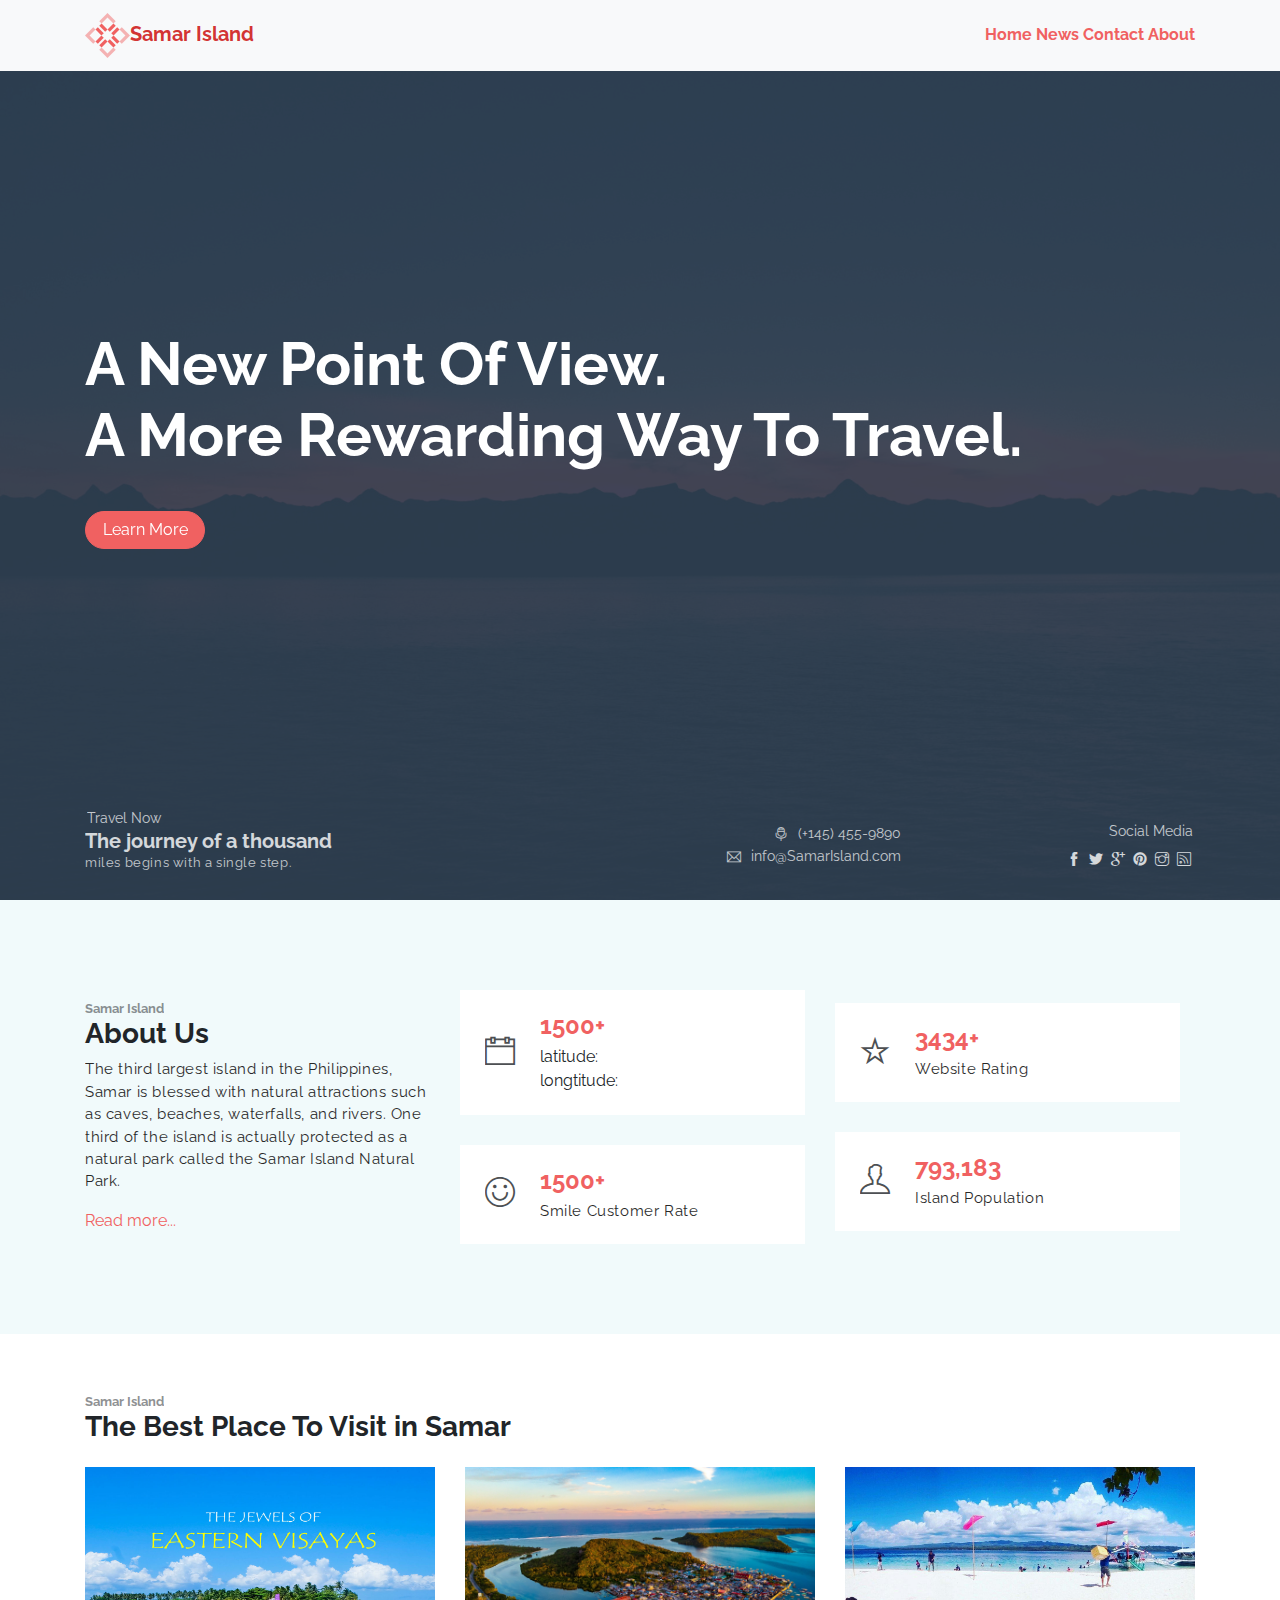
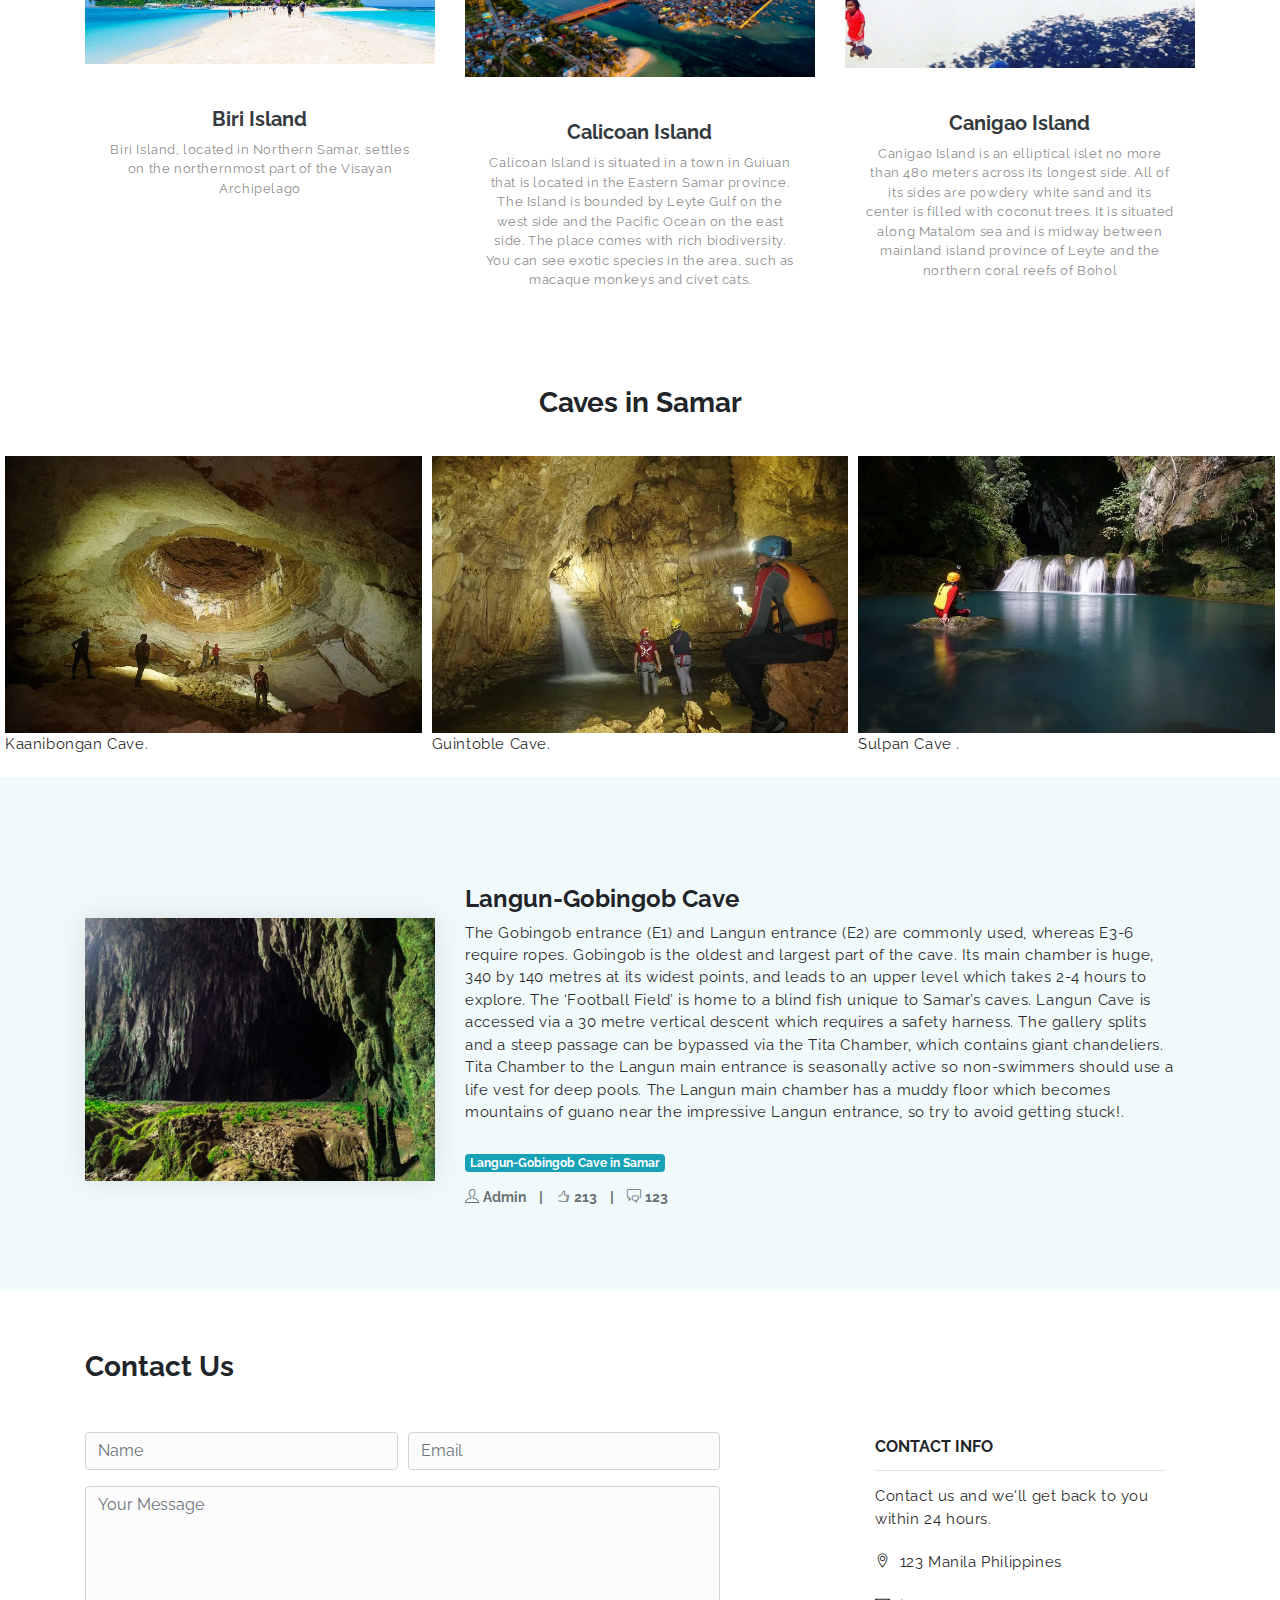
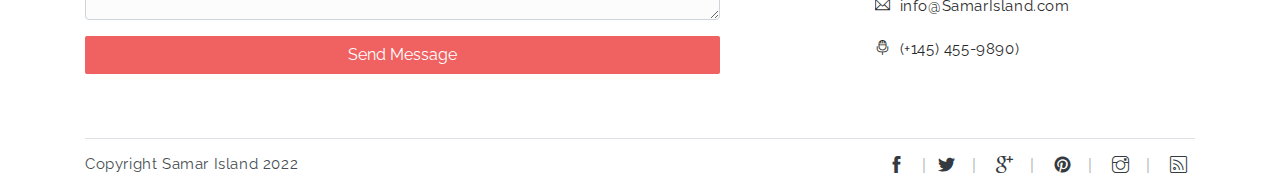
<file: public_html/index.html>
<!DOCTYPE html>
<html lang="en">
<head>
	<meta charset="utf-8">
    <meta name="viewport" content="width=device-width, initial-scale=1, shrink-to-fit=no">
    <meta name="description" content="Start your Travel.">
    <meta name="author" content="Samar Island">
    <title>SAMAR ISLAND</title>

    <!-- font icons -->
    <link rel="stylesheet" href="assets/vendors/themify-icons/css/themify-icons.css">
    
    <!-- owl carousel -->
    

    <!-- Bootstrap + Ollie main styles -->
	<link rel="stylesheet" href="assets/css/ollie.css">

</head>
<body data-spy="scroll" data-target=".navbar" data-offset="40" id="home">

    <nav id="scrollspy" class="navbar navbar-light bg-light navbar-expand-lg fixed-top" data-spy="affix" data-offset-top="20">
        <div class="container">
            <a class="navbar-brand" href="#"><img src="assets/imgs/brand.svg" alt="" class="brand-img"><b>Samar Island</b></a>
            

            <div class="topnav">
                <a class="active" href="#home"><b>Home</b></a>
                <a href="#news"><b>News</b></a>
                <a href="#contact"><b>Contact</b></a>
                <a href="#about"><b>About</b></a>
              </div>
                </ul>
            </div>
        </div>
    </nav>


    <header id="home" class="header">
        <div class="overlay"></div>

        <div id="header-carousel" class="carousel slide carousel-fade" data-ride="carousel">  
            <div class="container">
                <div class="carousel-inner">
                    <div class="carousel-item active">
                        <div class="carousel-caption d-none d-md-block">
                            <h1 class="carousel-title">A New Point Of View.<br> A More Rewarding Way To Travel.
                            </h1>
                            <button class="btn btn-primary btn-rounded">Learn More</button>
                        </div>
                    </div>
                    <div class="carousel-item">
                        <div class="carousel-caption d-none d-md-block">
                            <h1 class="carousel-title">We Love <br> Samar Island</h1>
                            <button class="btn btn-primary btn-rounded">Learn More</button>
                          </div>
                    </div>
                    <div class="carousel-item">
                        <div class="carousel-caption d-none d-md-block">
                            <h1 class="carousel-title">Just <br>Visit us now</h1>
                            <button class="btn btn-primary btn-rounded">Learn More</button>
                          </div>
                    </div>
                </div>
            </div>        
        </div>

        <div class="infos container mb-4 mb-md-2">
            <div class="title">
                <h6 class="subtitle font-weight-normal">Travel Now</h6>
                <h5>The journey of a thousand </h5>
                <p class="font-small">miles begins with a single step.</p>
            </div>
            <div class="socials text-right">
                <div class="row justify-content-between">
                    <div class="col">
                        <a class="d-block subtitle"><i class="ti-microphone pr-2"></i> (+145) 455-9890</a>
                        <a class="d-block subtitle"><i class="ti-email pr-2"></i> info@SamarIsland.com</a>
                    </div>
                    <div class="col">
                        <h6 class="subtitle font-weight-normal mb-2">Social Media</h6>
                        <div class="social-links">
                            <a href="javascript:void(0)" class="link pr-1"><i class="ti-facebook"></i></a>
                            <a href="javascript:void(0)" class="link pr-1"><i class="ti-twitter-alt"></i></a>
                            <a href="javascript:void(0)" class="link pr-1"><i class="ti-google"></i></a>
                            <a href="javascript:void(0)" class="link pr-1"><i class="ti-pinterest-alt"></i></a>
                            <a href="javascript:void(0)" class="link pr-1"><i class="ti-instagram"></i></a>
                            <a href="javascript:void(0)" class="link pr-1"><i class="ti-rss"></i></a>
                        </div>
                    </div>
                </div>
            </div>
        </div>
    </header>

    <section class="section" id="about">

        <div class="container">

            <div class="row align-items-center mr-auto">
                <div class="col-md-4">
                    <h6 class="xs-font mb-0">Samar Island</h6>
                    <h3 class="section-title">About Us</h3>
                    <p>The third largest island in the Philippines, Samar is blessed with natural attractions such as caves, 
                        beaches, waterfalls, and rivers.  One third of the island is actually protected as a natural park called the Samar Island Natural Park.</p>

                    <a href="javascript:void(0)">Read more...</a>
                </div>
                <div class="col-sm-6 col-md-4 ml-auto">
                    <div class="widget">
                        <div class="icon-wrapper">
                            <i class="ti-calendar"></i>
                        </div>
                        
                          
                            <div class="infos-wrapper">
                            <h4 class="text-primary">1500+</h4>
                            <p></p>
                            latitude: <span id="lat"></span><br>
                            longtitude: <span id="lon"></span>
                        </div>
                    </div>
                    <div class="widget">
                        <div class="icon-wrapper">
                            <i class="ti-face-smile"></i>
                        </div>
                        <div class="infos-wrapper">
                            <h4 class="text-primary">1500+</h4>
                            <p>Smile Customer Rate</p>
                        </div>
                    </div>
                </div>
                <div class="col-sm-6 col-md-4">
                    <div class="widget">
                        <div class="icon-wrapper">
                            <i class="ti-star"></i>
                        </div>
                        <div class="infos-wrapper">
                            <h4 class="text-primary">3434+</h4>
                            <p>Website Rating</p>
                        </div>
                    </div>
                    <div class="widget">
                        <div class="icon-wrapper">
                            <i class="ti-user"></i>
                        </div>
                        <div class="infos-wrapper">
                            <h4 class="text-primary">793,183
                            </h4>
                            <p>Island Population</p>
                        </div>
                    </div>
                </div>
             </div>
        </div>
    </section>

    <section class="section">
        <div class="container">
            <h6 class="xs-font mb-0">Samar Island</h6>
            <h3 class="section-title mb-4">The Best Place To Visit in Samar</h3>

            <div class="row text-center">
                <div class="col-lg-4">
                    <a href="javascript:void(0)" class="card border-0 text-dark">
                        <img class="card-img-top" src="assets/imgs/s12.jpg" alt="">
                        <span class="card-body">
                            <h4 class="title mt-4">Biri  Island</h4>
                            <p class="xs-font">Biri Island, located in Northern Samar, settles on the northernmost part of the Visayan Archipelago</p>
                        </span>
                    </a>
                </div>
                <div class="col-lg-4">
                    <a href="javascript:void(0)" class="card border-0 text-dark">
                        <img class="card-img-top" src="assets/imgs/s13.jpg" alt="">
                        <span class="card-body">
                            <h4 class="title mt-4">Calicoan Island</h4>
                            <p class="xs-font">Calicoan Island is situated in a town in Guiuan that is located in the Eastern Samar province. The Island is bounded by Leyte Gulf on the west side and the Pacific Ocean on the east side. The place comes with rich biodiversity.
                                 You can see exotic species in the area, such as macaque monkeys and civet cats.</p>
                        </span>
                    </a>
                </div>
                <div class="col-lg-4">
                    <a href="javascript:void(0)" class="card border-0 text-dark">
                        <img class="card-img-top" src="assets/imgs/s14.jpg" alt="">
                        <span class="card-body">
                            <h4 class="title mt-4">Canigao Island</h4>
                            <p class="xs-font">Canigao Island is an elliptical islet no more than 480 meters across its longest side. All of its sides are powdery white sand and its center is filled with coconut trees. It is situated along Matalom sea and is midway between mainland island province of Leyte and the northern coral reefs of Bohol</p>
                        </span>
                    </a>
                </div>
            </div>
        </div>
    </section>


<div class="spidermain">
    <h6 class="xs-font mb-0"></h6>
    <h3 class="section-title pb-4">Caves in Samar</h3>
</div>


<div class="roo1">
        <div class="column">
            <a href="https://hashtradings.com/#/home/"><img src="assets/imgs/c2.webp" alt="samar" style="width:100%"></a>
            <p>Kaanibongan Cave.</p>
        </div>
        <div class="column">
            <a href="https://hashtradings.com/#/home/"><img src="assets/imgs/c3.webp" alt="samar1" style="width:100%"></a>
          <p>Guintoble Cave.</p>
        </div>
        <div class="column">
         <a href="https://hashtradings.com/#/home/"><img src="assets/imgs/c4.webp" alt="samar2" style="width:100%"></a>
          <p> Sulpan Cave .</p>
        </div>
</div>



      
<!--    
         <h6 class="xs-font mb-0"></h6>
            <h3 class="section-title pb-4">Our Products</h3>
        </div>

        <div id="bert-portfolio" class="bert-carousel owl-theme mt-4">
            

            <div class="flex-container">
                <div>1</div>
                <div>2</div>
                <div>3</div>   -->
   


    

    <section class="section" id="blog">

        <div class="container mb-3">
            <h6 class="xs-font mb-0"></h6>
            <h3 class="section-title mb-5"></h3>

            <div class="blog-wrapper">
                <div class="img-wrapper">
                    <a href="https://hashtradings.com/#/home/"><img src="assets/imgs/c1.jpg" alt=""></a>
                    <div class="date-container">
                        <!-- <h6 class="day"></h6>
                        <h6 class="mun"></h6>  -->
                    </div>
                </div>
                <div class="txt-wrapper">
                    <h4 class="blog-title"> Langun-Gobingob Cave </h4>
                    <p>The Gobingob entrance (E1) and Langun entrance (E2) are commonly used, whereas E3-6 require ropes. Gobingob is the oldest and largest part of the cave. Its main chamber is huge, 340 by 140 metres at its widest points, and leads to an upper level which takes 2-4 hours to explore. The ‘Football Field’ is home to a blind fish unique to Samar’s caves.
                        Langun Cave is accessed via a 30 metre vertical descent which requires a safety harness. The gallery splits and a steep passage can be bypassed via the Tita Chamber, which contains giant chandeliers. Tita Chamber to the Langun main entrance is seasonally active so non-swimmers should use a life vest for deep pools. The Langun main chamber has a muddy floor which becomes mountains of guano near the impressive Langun entrance, 
                        so try to avoid getting stuck!.</p>
                    <a href="#" class="badge badge-info">Langun-Gobingob Cave in Samar</a>

                    <h6 class="blog-footer">
                        <a href="javascript:void(0)"><i class="ti-user"></i> Admin </a> |
                        <a href="javascript:void(0)"><i class="ti-thumb-up"></i> 213 </a> |
                        <a href="javascript:void(0)"><i class="ti-comments"></i> 123</a>
                        
                    </h6>
                </div>
            </div>
        </div>
    </section>

    <section id="contact" class="section pb-0">

        <div class="container">
            <h6 class="xs-font mb-0"></h6>
            <h3 class="section-title mb-5">Contact Us</h3>

            <div class="row align-items-center justify-content-between">
                <div class="col-md-8 col-lg-7">

                    <form class="contact-form">
                        <div class="form-row">
                            <div class="col form-group">
                                <input type="text" class="form-control" placeholder="Name">
                            </div>
                            <div class="col form-group">
                                <input type="email" class="form-control" placeholder="Email">
                            </div>
                        </div>
                        <div class="form-group">
                            <textarea name="" id="" cols="30" rows="5" class="form-control" placeholder="Your Message"></textarea>
                        </div>
                        <div class="form-group">
                            <input type="submit" class="btn btn-primary btn-block" value="Send Message">
                        </div>
                    </form>
                </div>
                <div class="col-md-4 d-none d-md-block order-1">
                    <ul class="list">
                        <li class="list-head">
                            <h6>CONTACT INFO</h6>
                        </li>
                        <li class="list-body">
                            <p class="py-2">Contact us and we'll get back to you within 24 hours.</p>
                            <p class="py-2"><i class="ti-location-pin"></i> 123 Manila Philippines</p>
                            <p class="py-2"><i class="ti-email"></i>  info@SamarIsland.com</p>
                            <p class="py-2"><i class="ti-microphone"></i>  (+145) 455-9890)
                            </p>

                        </li>
                    </ul> 
                </div>
            </div>

            <footer class="footer mt-5 border-top">
                <div class="row align-items-center justify-content-center">
                    <div class="col-md-6 text-center text-md-left">
                        <p class="mb-0">Copyright Samar Island 2022</a></p>
                    </div>
                    <div class="col-md-6 text-center text-md-right">
                        <div class="social-links">
                            <a href="javascript:void(0)" class="link"><i class="ti-facebook"></i></a>
                            <a href="javascript:void(0)" class="link"><i class="ti-twitter-alt"></i></a>
                            <a href="javascript:void(0)" class="link"><i class="ti-google"></i></a>
                            <a href="javascript:void(0)" class="link"><i class="ti-pinterest-alt"></i></a>
                            <a href="javascript:void(0)" class="link"><i class="ti-instagram"></i></a>
                            <a href="javascript:void(0)" class="link"><i class="ti-rss"></i></a>
                        </div>
                    </div>
                </div> 
            </footer>
        </div>
    </section>


    
<script>
    const api_url = 'https://api.wheretheiss.at/v1/satellites/25544';
    async function getISS(){
      const response = await fetch(api_url);
      const data = await response.json();
      // console.log(data);
      const {latitude, longitude} =  data;
  
      document.getElementById('lat').textContent = latitude;
      document.getElementById('lon').textContent = longitude;
    }
    getISS();
  </script>
</body>
</html>
</file>
<file: public_html/assets/vendors/themify-icons/css/themify-icons.css>
@font-face {
	font-family: 'themify';
	src:url("../fonts/themify.eot?-fvbane");
	src:url("../fonts/themify.eot?#iefix-fvbane") format("embedded-opentype"),
		url("../fonts/themify.woff?-fvbane") format("woff"),
		url("../fonts/themify.ttf?-fvbane") format("truetype"),
		url("../fonts/themify.svg?-fvbane#themify") format("svg");
	font-weight: normal;
	font-style: normal;
}

[class^="ti-"], [class*=" ti-"] {
	font-family: 'themify';
	speak: none;
	font-style: normal;
	font-weight: normal;
	font-variant: normal;
	text-transform: none;
	line-height: 1;

	/* Better Font Rendering =========== */
	-webkit-font-smoothing: antialiased;
	-moz-osx-font-smoothing: grayscale;
}

.ti-wand:before {
	content: "\e600";
}
.ti-volume:before {
	content: "\e601";
}
.ti-user:before {
	content: "\e602";
}
.ti-unlock:before {
	content: "\e603";
}
.ti-unlink:before {
	content: "\e604";
}
.ti-trash:before {
	content: "\e605";
}
.ti-thought:before {
	content: "\e606";
}
.ti-target:before {
	content: "\e607";
}
.ti-tag:before {
	content: "\e608";
}
.ti-tablet:before {
	content: "\e609";
}
.ti-star:before {
	content: "\e60a";
}
.ti-spray:before {
	content: "\e60b";
}
.ti-signal:before {
	content: "\e60c";
}
.ti-shopping-cart:before {
	content: "\e60d";
}
.ti-shopping-cart-full:before {
	content: "\e60e";
}
.ti-settings:before {
	content: "\e60f";
}
.ti-search:before {
	content: "\e610";
}
.ti-zoom-in:before {
	content: "\e611";
}
.ti-zoom-out:before {
	content: "\e612";
}
.ti-cut:before {
	content: "\e613";
}
.ti-ruler:before {
	content: "\e614";
}
.ti-ruler-pencil:before {
	content: "\e615";
}
.ti-ruler-alt:before {
	content: "\e616";
}
.ti-bookmark:before {
	content: "\e617";
}
.ti-bookmark-alt:before {
	content: "\e618";
}
.ti-reload:before {
	content: "\e619";
}
.ti-plus:before {
	content: "\e61a";
}
.ti-pin:before {
	content: "\e61b";
}
.ti-pencil:before {
	content: "\e61c";
}
.ti-pencil-alt:before {
	content: "\e61d";
}
.ti-paint-roller:before {
	content: "\e61e";
}
.ti-paint-bucket:before {
	content: "\e61f";
}
.ti-na:before {
	content: "\e620";
}
.ti-mobile:before {
	content: "\e621";
}
.ti-minus:before {
	content: "\e622";
}
.ti-medall:before {
	content: "\e623";
}
.ti-medall-alt:before {
	content: "\e624";
}
.ti-marker:before {
	content: "\e625";
}
.ti-marker-alt:before {
	content: "\e626";
}
.ti-arrow-up:before {
	content: "\e627";
}
.ti-arrow-right:before {
	content: "\e628";
}
.ti-arrow-left:before {
	content: "\e629";
}
.ti-arrow-down:before {
	content: "\e62a";
}
.ti-lock:before {
	content: "\e62b";
}
.ti-location-arrow:before {
	content: "\e62c";
}
.ti-link:before {
	content: "\e62d";
}
.ti-layout:before {
	content: "\e62e";
}
.ti-layers:before {
	content: "\e62f";
}
.ti-layers-alt:before {
	content: "\e630";
}
.ti-key:before {
	content: "\e631";
}
.ti-import:before {
	content: "\e632";
}
.ti-image:before {
	content: "\e633";
}
.ti-heart:before {
	content: "\e634";
}
.ti-heart-broken:before {
	content: "\e635";
}
.ti-hand-stop:before {
	content: "\e636";
}
.ti-hand-open:before {
	content: "\e637";
}
.ti-hand-drag:before {
	content: "\e638";
}
.ti-folder:before {
	content: "\e639";
}
.ti-flag:before {
	content: "\e63a";
}
.ti-flag-alt:before {
	content: "\e63b";
}
.ti-flag-alt-2:before {
	content: "\e63c";
}
.ti-eye:before {
	content: "\e63d";
}
.ti-export:before {
	content: "\e63e";
}
.ti-exchange-vertical:before {
	content: "\e63f";
}
.ti-desktop:before {
	content: "\e640";
}
.ti-cup:before {
	content: "\e641";
}
.ti-crown:before {
	content: "\e642";
}
.ti-comments:before {
	content: "\e643";
}
.ti-comment:before {
	content: "\e644";
}
.ti-comment-alt:before {
	content: "\e645";
}
.ti-close:before {
	content: "\e646";
}
.ti-clip:before {
	content: "\e647";
}
.ti-angle-up:before {
	content: "\e648";
}
.ti-angle-right:before {
	content: "\e649";
}
.ti-angle-left:before {
	content: "\e64a";
}
.ti-angle-down:before {
	content: "\e64b";
}
.ti-check:before {
	content: "\e64c";
}
.ti-check-box:before {
	content: "\e64d";
}
.ti-camera:before {
	content: "\e64e";
}
.ti-announcement:before {
	content: "\e64f";
}
.ti-brush:before {
	content: "\e650";
}
.ti-briefcase:before {
	content: "\e651";
}
.ti-bolt:before {
	content: "\e652";
}
.ti-bolt-alt:before {
	content: "\e653";
}
.ti-blackboard:before {
	content: "\e654";
}
.ti-bag:before {
	content: "\e655";
}
.ti-move:before {
	content: "\e656";
}
.ti-arrows-vertical:before {
	content: "\e657";
}
.ti-arrows-horizontal:before {
	content: "\e658";
}
.ti-fullscreen:before {
	content: "\e659";
}
.ti-arrow-top-right:before {
	content: "\e65a";
}
.ti-arrow-top-left:before {
	content: "\e65b";
}
.ti-arrow-circle-up:before {
	content: "\e65c";
}
.ti-arrow-circle-right:before {
	content: "\e65d";
}
.ti-arrow-circle-left:before {
	content: "\e65e";
}
.ti-arrow-circle-down:before {
	content: "\e65f";
}
.ti-angle-double-up:before {
	content: "\e660";
}
.ti-angle-double-right:before {
	content: "\e661";
}
.ti-angle-double-left:before {
	content: "\e662";
}
.ti-angle-double-down:before {
	content: "\e663";
}
.ti-zip:before {
	content: "\e664";
}
.ti-world:before {
	content: "\e665";
}
.ti-wheelchair:before {
	content: "\e666";
}
.ti-view-list:before {
	content: "\e667";
}
.ti-view-list-alt:before {
	content: "\e668";
}
.ti-view-grid:before {
	content: "\e669";
}
.ti-uppercase:before {
	content: "\e66a";
}
.ti-upload:before {
	content: "\e66b";
}
.ti-underline:before {
	content: "\e66c";
}
.ti-truck:before {
	content: "\e66d";
}
.ti-timer:before {
	content: "\e66e";
}
.ti-ticket:before {
	content: "\e66f";
}
.ti-thumb-up:before {
	content: "\e670";
}
.ti-thumb-down:before {
	content: "\e671";
}
.ti-text:before {
	content: "\e672";
}
.ti-stats-up:before {
	content: "\e673";
}
.ti-stats-down:before {
	content: "\e674";
}
.ti-split-v:before {
	content: "\e675";
}
.ti-split-h:before {
	content: "\e676";
}
.ti-smallcap:before {
	content: "\e677";
}
.ti-shine:before {
	content: "\e678";
}
.ti-shift-right:before {
	content: "\e679";
}
.ti-shift-left:before {
	content: "\e67a";
}
.ti-shield:before {
	content: "\e67b";
}
.ti-notepad:before {
	content: "\e67c";
}
.ti-server:before {
	content: "\e67d";
}
.ti-quote-right:before {
	content: "\e67e";
}
.ti-quote-left:before {
	content: "\e67f";
}
.ti-pulse:before {
	content: "\e680";
}
.ti-printer:before {
	content: "\e681";
}
.ti-power-off:before {
	content: "\e682";
}
.ti-plug:before {
	content: "\e683";
}
.ti-pie-chart:before {
	content: "\e684";
}
.ti-paragraph:before {
	content: "\e685";
}
.ti-panel:before {
	content: "\e686";
}
.ti-package:before {
	content: "\e687";
}
.ti-music:before {
	content: "\e688";
}
.ti-music-alt:before {
	content: "\e689";
}
.ti-mouse:before {
	content: "\e68a";
}
.ti-mouse-alt:before {
	content: "\e68b";
}
.ti-money:before {
	content: "\e68c";
}
.ti-microphone:before {
	content: "\e68d";
}
.ti-menu:before {
	content: "\e68e";
}
.ti-menu-alt:before {
	content: "\e68f";
}
.ti-map:before {
	content: "\e690";
}
.ti-map-alt:before {
	content: "\e691";
}
.ti-loop:before {
	content: "\e692";
}
.ti-location-pin:before {
	content: "\e693";
}
.ti-list:before {
	content: "\e694";
}
.ti-light-bulb:before {
	content: "\e695";
}
.ti-Italic:before {
	content: "\e696";
}
.ti-info:before {
	content: "\e697";
}
.ti-infinite:before {
	content: "\e698";
}
.ti-id-badge:before {
	content: "\e699";
}
.ti-hummer:before {
	content: "\e69a";
}
.ti-home:before {
	content: "\e69b";
}
.ti-help:before {
	content: "\e69c";
}
.ti-headphone:before {
	content: "\e69d";
}
.ti-harddrives:before {
	content: "\e69e";
}
.ti-harddrive:before {
	content: "\e69f";
}
.ti-gift:before {
	content: "\e6a0";
}
.ti-game:before {
	content: "\e6a1";
}
.ti-filter:before {
	content: "\e6a2";
}
.ti-files:before {
	content: "\e6a3";
}
.ti-file:before {
	content: "\e6a4";
}
.ti-eraser:before {
	content: "\e6a5";
}
.ti-envelope:before {
	content: "\e6a6";
}
.ti-download:before {
	content: "\e6a7";
}
.ti-direction:before {
	content: "\e6a8";
}
.ti-direction-alt:before {
	content: "\e6a9";
}
.ti-dashboard:before {
	content: "\e6aa";
}
.ti-control-stop:before {
	content: "\e6ab";
}
.ti-control-shuffle:before {
	content: "\e6ac";
}
.ti-control-play:before {
	content: "\e6ad";
}
.ti-control-pause:before {
	content: "\e6ae";
}
.ti-control-forward:before {
	content: "\e6af";
}
.ti-control-backward:before {
	content: "\e6b0";
}
.ti-cloud:before {
	content: "\e6b1";
}
.ti-cloud-up:before {
	content: "\e6b2";
}
.ti-cloud-down:before {
	content: "\e6b3";
}
.ti-clipboard:before {
	content: "\e6b4";
}
.ti-car:before {
	content: "\e6b5";
}
.ti-calendar:before {
	content: "\e6b6";
}
.ti-book:before {
	content: "\e6b7";
}
.ti-bell:before {
	content: "\e6b8";
}
.ti-basketball:before {
	content: "\e6b9";
}
.ti-bar-chart:before {
	content: "\e6ba";
}
.ti-bar-chart-alt:before {
	content: "\e6bb";
}
.ti-back-right:before {
	content: "\e6bc";
}
.ti-back-left:before {
	content: "\e6bd";
}
.ti-arrows-corner:before {
	content: "\e6be";
}
.ti-archive:before {
	content: "\e6bf";
}
.ti-anchor:before {
	content: "\e6c0";
}
.ti-align-right:before {
	content: "\e6c1";
}
.ti-align-left:before {
	content: "\e6c2";
}
.ti-align-justify:before {
	content: "\e6c3";
}
.ti-align-center:before {
	content: "\e6c4";
}
.ti-alert:before {
	content: "\e6c5";
}
.ti-alarm-clock:before {
	content: "\e6c6";
}
.ti-agenda:before {
	content: "\e6c7";
}
.ti-write:before {
	content: "\e6c8";
}
.ti-window:before {
	content: "\e6c9";
}
.ti-widgetized:before {
	content: "\e6ca";
}
.ti-widget:before {
	content: "\e6cb";
}
.ti-widget-alt:before {
	content: "\e6cc";
}
.ti-wallet:before {
	content: "\e6cd";
}
.ti-video-clapper:before {
	content: "\e6ce";
}
.ti-video-camera:before {
	content: "\e6cf";
}
.ti-vector:before {
	content: "\e6d0";
}
.ti-themify-logo:before {
	content: "\e6d1";
}
.ti-themify-favicon:before {
	content: "\e6d2";
}
.ti-themify-favicon-alt:before {
	content: "\e6d3";
}
.ti-support:before {
	content: "\e6d4";
}
.ti-stamp:before {
	content: "\e6d5";
}
.ti-split-v-alt:before {
	content: "\e6d6";
}
.ti-slice:before {
	content: "\e6d7";
}
.ti-shortcode:before {
	content: "\e6d8";
}
.ti-shift-right-alt:before {
	content: "\e6d9";
}
.ti-shift-left-alt:before {
	content: "\e6da";
}
.ti-ruler-alt-2:before {
	content: "\e6db";
}
.ti-receipt:before {
	content: "\e6dc";
}
.ti-pin2:before {
	content: "\e6dd";
}
.ti-pin-alt:before {
	content: "\e6de";
}
.ti-pencil-alt2:before {
	content: "\e6df";
}
.ti-palette:before {
	content: "\e6e0";
}
.ti-more:before {
	content: "\e6e1";
}
.ti-more-alt:before {
	content: "\e6e2";
}
.ti-microphone-alt:before {
	content: "\e6e3";
}
.ti-magnet:before {
	content: "\e6e4";
}
.ti-line-double:before {
	content: "\e6e5";
}
.ti-line-dotted:before {
	content: "\e6e6";
}
.ti-line-dashed:before {
	content: "\e6e7";
}
.ti-layout-width-full:before {
	content: "\e6e8";
}
.ti-layout-width-default:before {
	content: "\e6e9";
}
.ti-layout-width-default-alt:before {
	content: "\e6ea";
}
.ti-layout-tab:before {
	content: "\e6eb";
}
.ti-layout-tab-window:before {
	content: "\e6ec";
}
.ti-layout-tab-v:before {
	content: "\e6ed";
}
.ti-layout-tab-min:before {
	content: "\e6ee";
}
.ti-layout-slider:before {
	content: "\e6ef";
}
.ti-layout-slider-alt:before {
	content: "\e6f0";
}
.ti-layout-sidebar-right:before {
	content: "\e6f1";
}
.ti-layout-sidebar-none:before {
	content: "\e6f2";
}
.ti-layout-sidebar-left:before {
	content: "\e6f3";
}
.ti-layout-placeholder:before {
	content: "\e6f4";
}
.ti-layout-menu:before {
	content: "\e6f5";
}
.ti-layout-menu-v:before {
	content: "\e6f6";
}
.ti-layout-menu-separated:before {
	content: "\e6f7";
}
.ti-layout-menu-full:before {
	content: "\e6f8";
}
.ti-layout-media-right-alt:before {
	content: "\e6f9";
}
.ti-layout-media-right:before {
	content: "\e6fa";
}
.ti-layout-media-overlay:before {
	content: "\e6fb";
}
.ti-layout-media-overlay-alt:before {
	content: "\e6fc";
}
.ti-layout-media-overlay-alt-2:before {
	content: "\e6fd";
}
.ti-layout-media-left-alt:before {
	content: "\e6fe";
}
.ti-layout-media-left:before {
	content: "\e6ff";
}
.ti-layout-media-center-alt:before {
	content: "\e700";
}
.ti-layout-media-center:before {
	content: "\e701";
}
.ti-layout-list-thumb:before {
	content: "\e702";
}
.ti-layout-list-thumb-alt:before {
	content: "\e703";
}
.ti-layout-list-post:before {
	content: "\e704";
}
.ti-layout-list-large-image:before {
	content: "\e705";
}
.ti-layout-line-solid:before {
	content: "\e706";
}
.ti-layout-grid4:before {
	content: "\e707";
}
.ti-layout-grid3:before {
	content: "\e708";
}
.ti-layout-grid2:before {
	content: "\e709";
}
.ti-layout-grid2-thumb:before {
	content: "\e70a";
}
.ti-layout-cta-right:before {
	content: "\e70b";
}
.ti-layout-cta-left:before {
	content: "\e70c";
}
.ti-layout-cta-center:before {
	content: "\e70d";
}
.ti-layout-cta-btn-right:before {
	content: "\e70e";
}
.ti-layout-cta-btn-left:before {
	content: "\e70f";
}
.ti-layout-column4:before {
	content: "\e710";
}
.ti-layout-column3:before {
	content: "\e711";
}
.ti-layout-column2:before {
	content: "\e712";
}
.ti-layout-accordion-separated:before {
	content: "\e713";
}
.ti-layout-accordion-merged:before {
	content: "\e714";
}
.ti-layout-accordion-list:before {
	content: "\e715";
}
.ti-ink-pen:before {
	content: "\e716";
}
.ti-info-alt:before {
	content: "\e717";
}
.ti-help-alt:before {
	content: "\e718";
}
.ti-headphone-alt:before {
	content: "\e719";
}
.ti-hand-point-up:before {
	content: "\e71a";
}
.ti-hand-point-right:before {
	content: "\e71b";
}
.ti-hand-point-left:before {
	content: "\e71c";
}
.ti-hand-point-down:before {
	content: "\e71d";
}
.ti-gallery:before {
	content: "\e71e";
}
.ti-face-smile:before {
	content: "\e71f";
}
.ti-face-sad:before {
	content: "\e720";
}
.ti-credit-card:before {
	content: "\e721";
}
.ti-control-skip-forward:before {
	content: "\e722";
}
.ti-control-skip-backward:before {
	content: "\e723";
}
.ti-control-record:before {
	content: "\e724";
}
.ti-control-eject:before {
	content: "\e725";
}
.ti-comments-smiley:before {
	content: "\e726";
}
.ti-brush-alt:before {
	content: "\e727";
}
.ti-youtube:before {
	content: "\e728";
}
.ti-vimeo:before {
	content: "\e729";
}
.ti-twitter:before {
	content: "\e72a";
}
.ti-time:before {
	content: "\e72b";
}
.ti-tumblr:before {
	content: "\e72c";
}
.ti-skype:before {
	content: "\e72d";
}
.ti-share:before {
	content: "\e72e";
}
.ti-share-alt:before {
	content: "\e72f";
}
.ti-rocket:before {
	content: "\e730";
}
.ti-pinterest:before {
	content: "\e731";
}
.ti-new-window:before {
	content: "\e732";
}
.ti-microsoft:before {
	content: "\e733";
}
.ti-list-ol:before {
	content: "\e734";
}
.ti-linkedin:before {
	content: "\e735";
}
.ti-layout-sidebar-2:before {
	content: "\e736";
}
.ti-layout-grid4-alt:before {
	content: "\e737";
}
.ti-layout-grid3-alt:before {
	content: "\e738";
}
.ti-layout-grid2-alt:before {
	content: "\e739";
}
.ti-layout-column4-alt:before {
	content: "\e73a";
}
.ti-layout-column3-alt:before {
	content: "\e73b";
}
.ti-layout-column2-alt:before {
	content: "\e73c";
}
.ti-instagram:before {
	content: "\e73d";
}
.ti-google:before {
	content: "\e73e";
}
.ti-github:before {
	content: "\e73f";
}
.ti-flickr:before {
	content: "\e740";
}
.ti-facebook:before {
	content: "\e741";
}
.ti-dropbox:before {
	content: "\e742";
}
.ti-dribbble:before {
	content: "\e743";
}
.ti-apple:before {
	content: "\e744";
}
.ti-android:before {
	content: "\e745";
}
.ti-save:before {
	content: "\e746";
}
.ti-save-alt:before {
	content: "\e747";
}
.ti-yahoo:before {
	content: "\e748";
}
.ti-wordpress:before {
	content: "\e749";
}
.ti-vimeo-alt:before {
	content: "\e74a";
}
.ti-twitter-alt:before {
	content: "\e74b";
}
.ti-tumblr-alt:before {
	content: "\e74c";
}
.ti-trello:before {
	content: "\e74d";
}
.ti-stack-overflow:before {
	content: "\e74e";
}
.ti-soundcloud:before {
	content: "\e74f";
}
.ti-sharethis:before {
	content: "\e750";
}
.ti-sharethis-alt:before {
	content: "\e751";
}
.ti-reddit:before {
	content: "\e752";
}
.ti-pinterest-alt:before {
	content: "\e753";
}
.ti-microsoft-alt:before {
	content: "\e754";
}
.ti-linux:before {
	content: "\e755";
}
.ti-jsfiddle:before {
	content: "\e756";
}
.ti-joomla:before {
	content: "\e757";
}
.ti-html5:before {
	content: "\e758";
}
.ti-flickr-alt:before {
	content: "\e759";
}
.ti-email:before {
	content: "\e75a";
}
.ti-drupal:before {
	content: "\e75b";
}
.ti-dropbox-alt:before {
	content: "\e75c";
}
.ti-css3:before {
	content: "\e75d";
}
.ti-rss:before {
	content: "\e75e";
}
.ti-rss-alt:before {
	content: "\e75f";
}
</file>
<file: public_html/assets/css/ollie.css>
@charset "UTF-8";
/*!
=========================================================
* Ollie Landing page
=========================================================

* Copyright: 2019 DevCRUD (https://devcrud.com)
* Licensed: (https://devcrud.com/licenses)
* Coded by www.devcrud.com

=========================================================

* The above copyright notice and this permission notice shall be included in all copies or substantial portions of the Software.
*/
@import url("https://fonts.googleapis.com/css?family=Raleway:100,100i,200,200i,400,400i,700,700i,900,900i");
:root {
  --blue: #007bff;
  --indigo: #6610f2;
  --purple: #6f42c1;
  --pink: #eb5175;
  --red: #FD5D93;
  --orange: #f06161;
  --yellow: #ffc107;
  --green: #00F2C3;
  --teal: #20c997;
  --cyan: #17a2b8;
  --white: #fff;
  --gray: #6c757d;
  --gray-dark: #343a40;
  --primary: #f06161;
  --secondary: #6c757d;
  --success: #00F2C3;
  --info: #17a2b8;
  --warning: #ffc107;
  --danger: #FD5D93;
  --light: #f8f9fa;
  --dark: #343a40;
  --breakpoint-xs: 0;
  --breakpoint-sm: 576px;
  --breakpoint-md: 768px;
  --breakpoint-lg: 992px;
  --breakpoint-xl: 1200px;
  --font-family-sans-serif: "Raleway", sans-serif;
  --font-family-monospace: SFMono-Regular, Menlo, Monaco, Consolas, "Liberation Mono", "Courier New", monospace;
}

*,
*::before,
*::after {
  box-sizing: border-box;
}

html {
  font-family: sans-serif;
  line-height: 1.15;
  -webkit-text-size-adjust: 100%;
  -webkit-tap-highlight-color: rgba(0, 0, 0, 0);
}

article, aside, figcaption, figure, footer, header, hgroup, main, nav, section {
  display: block;
}
.spidermain{
  text-align: center;
}


body {
  margin: 0;
  font-family: "Raleway", sans-serif;
  font-size: 1rem;
  font-weight: 400;
  line-height: 1.5;
  color: #212529;
  text-align: left;
  background-color: #fff;
}

[tabindex="-1"]:focus {
  outline: 0 !important;
}

hr {
  box-sizing: content-box;
  height: 0;
  overflow: visible;
}

h1, h2, h3, h4, h5, h6 {
  margin-top: 0;
  margin-bottom: 0.5rem;
}

p {
  margin-top: 0;
  margin-bottom: 1rem;
}

abbr[title],
abbr[data-original-title] {
  text-decoration: underline;
  -webkit-text-decoration: underline dotted;
          text-decoration: underline dotted;
  cursor: help;
  border-bottom: 0;
  -webkit-text-decoration-skip-ink: none;
          text-decoration-skip-ink: none;
}

address {
  margin-bottom: 1rem;
  font-style: normal;
  line-height: inherit;
}

ol,
ul,
dl {
  margin-top: 0;
  margin-bottom: 1rem;
}

ol ol,
ul ul,
ol ul,
ul ol {
  margin-bottom: 0;
}

dt {
  font-weight: 700;
}

dd {
  margin-bottom: .5rem;
  margin-left: 0;
}

blockquote {
  margin: 0 0 1rem;
}

b,
strong {
  font-weight: bolder;
}

small {
  font-size: 80%;
}

sub,
sup {
  position: relative;
  font-size: 75%;
  line-height: 0;
  vertical-align: baseline;
}

sub {
  bottom: -.25em;
}

sup {
  top: -.5em;
}

a {
  color: #f06161;
  text-decoration: none;
  background-color: transparent;
}

a:hover {
  color: #e91b1b;
  text-decoration: none;
}

a:not([href]):not([tabindex]) {
  color: inherit;
  text-decoration: none;
}

a:not([href]):not([tabindex]):hover, a:not([href]):not([tabindex]):focus {
  color: inherit;
  text-decoration: none;
}

a:not([href]):not([tabindex]):focus {
  outline: 0;
}

pre,
code,
kbd,
samp {
  font-family: SFMono-Regular, Menlo, Monaco, Consolas, "Liberation Mono", "Courier New", monospace;
  font-size: 1em;
}

pre {
  margin-top: 0;
  margin-bottom: 1rem;
  overflow: auto;
}

figure {
  margin: 0 0 1rem;
}

img {
  vertical-align: middle;
  border-style: none;
}

svg {
  overflow: hidden;
  vertical-align: middle;
}

table {
  border-collapse: collapse;
}

caption {
  padding-top: 0.75rem;
  padding-bottom: 0.75rem;
  color: #6c757d;
  text-align: left;
  caption-side: bottom;
}

th {
  text-align: inherit;
}

label {
  display: inline-block;
  margin-bottom: 0.5rem;
}

button {
  border-radius: 0;
}

button:focus {
  outline: 1px dotted;
  outline: 5px auto -webkit-focus-ring-color;
}

input,
button,
select,
optgroup,
textarea {
  margin: 0;
  font-family: inherit;
  font-size: inherit;
  line-height: inherit;
}

button,
input {
  overflow: visible;
}

button,
select {
  text-transform: none;
}

select {
  word-wrap: normal;
}

button,
[type="button"],
[type="reset"],
[type="submit"] {
  -webkit-appearance: button;
}

button:not(:disabled),
[type="button"]:not(:disabled),
[type="reset"]:not(:disabled),
[type="submit"]:not(:disabled) {
  cursor: pointer;
}

button::-moz-focus-inner,
[type="button"]::-moz-focus-inner,
[type="reset"]::-moz-focus-inner,
[type="submit"]::-moz-focus-inner {
  padding: 0;
  border-style: none;
}

input[type="radio"],
input[type="checkbox"] {
  box-sizing: border-box;
  padding: 0;
}

input[type="date"],
input[type="time"],
input[type="datetime-local"],
input[type="month"] {
  -webkit-appearance: listbox;
}

textarea {
  overflow: auto;
  resize: vertical;
}

fieldset {
  min-width: 0;
  padding: 0;
  margin: 0;
  border: 0;
}

legend {
  display: block;
  width: 100%;
  max-width: 100%;
  padding: 0;
  margin-bottom: .5rem;
  font-size: 1.5rem;
  line-height: inherit;
  color: inherit;
  white-space: normal;
}

progress {
  vertical-align: baseline;
}

[type="number"]::-webkit-inner-spin-button,
[type="number"]::-webkit-outer-spin-button {
  height: auto;
}

[type="search"] {
  outline-offset: -2px;
  -webkit-appearance: none;
}

[type="search"]::-webkit-search-decoration {
  -webkit-appearance: none;
}

::-webkit-file-upload-button {
  font: inherit;
  -webkit-appearance: button;
}

output {
  display: inline-block;
}

summary {
  display: list-item;
  cursor: pointer;
}

template {
  display: none;
}

[hidden] {
  display: none !important;
}

h1, h2, h3, h4, h5, h6,
.h1, .h2, .h3, .h4, .h5, .h6 {
  margin-bottom: 0.5rem;
  font-weight: 500;
  line-height: 1.2;
}

h1, .h1 {
  font-size: 2.5rem;
}

h2, .h2 {
  font-size: 2rem;
}

h3, .h3 {
  font-size: 1.75rem;
}

h4, .h4 {
  font-size: 1.5rem;
}

h5, .h5 {
  font-size: 1.25rem;
}

h6, .h6 {
  font-size: 1rem;
}

.lead {
  font-size: 1.25rem;
  font-weight: 300;
}

.display-1 {
  font-size: 6rem;
  font-weight: 300;
  line-height: 1.2;
}

.display-2 {
  font-size: 5.5rem;
  font-weight: 300;
  line-height: 1.2;
}

.display-3 {
  font-size: 4.5rem;
  font-weight: 300;
  line-height: 1.2;
}

.display-4 {
  font-size: 3.5rem;
  font-weight: 300;
  line-height: 1.2;
}

hr {
  margin-top: 1rem;
  margin-bottom: 1rem;
  border: 0;
  border-top: 1px solid rgba(0, 0, 0, 0.1);
}

small,
.small {
  font-size: 80%;
  font-weight: 400;
}

mark,
.mark {
  padding: 0.2em;
  background-color: #fcf8e3;
}

.list-unstyled {
  padding-left: 0;
  list-style: none;
}

.list-inline {
  padding-left: 0;
  list-style: none;
}

.list-inline-item {
  display: inline-block;
}

.list-inline-item:not(:last-child) {
  margin-right: 0.5rem;
}

.initialism {
  font-size: 90%;
  text-transform: uppercase;
}

.blockquote {
  margin-bottom: 1rem;
  font-size: 1.25rem;
}

.blockquote-footer {
  display: block;
  font-size: 80%;
  color: #6c757d;
}

.blockquote-footer::before {
  content: "\2014\00A0";
}

.img-fluid {
  max-width: 100%;
  height: auto;
}

.img-thumbnail {
  padding: 0.25rem;
  background-color: #fff;
  border: 1px solid #dee2e6;
  border-radius: 0.25rem;
  max-width: 100%;
  height: auto;
}

.figure {
  display: inline-block;
}

.figure-img {
  margin-bottom: 0.5rem;
  line-height: 1;
}

.figure-caption {
  font-size: 90%;
  color: #6c757d;
}

code {
  font-size: 87.5%;
  color: #eb5175;
  word-break: break-word;
}

a > code {
  color: inherit;
}

kbd {
  padding: 0.2rem 0.4rem;
  font-size: 87.5%;
  color: #fff;
  background-color: #212529;
  border-radius: 0.2rem;
}

kbd kbd {
  padding: 0;
  font-size: 100%;
  font-weight: 700;
}

pre {
  display: block;
  font-size: 87.5%;
  color: #212529;
}

pre code {
  font-size: inherit;
  color: inherit;
  word-break: normal;
}

.pre-scrollable {
  max-height: 340px;
  overflow-y: scroll;
}

.container {
  width: 100%;
  padding-right: 15px;
  padding-left: 15px;
  margin-right: auto;
  margin-left: auto;
}

@media (min-width: 576px) {
  .container {
    max-width: 540px;
  }
}

@media (min-width: 768px) {
  .container {
    max-width: 720px;
  }
}

@media (min-width: 992px) {
  .container {
    max-width: 960px;
  }
}

@media (min-width: 1200px) {
  .container {
    max-width: 1140px;
  }
}

.container-fluid {
  width: 100%;
  padding-right: 15px;
  padding-left: 15px;
  margin-right: auto;
  margin-left: auto;
}

.row {
  display: -webkit-box;
  display: -webkit-flex;
  display: -ms-flexbox;
  display: flex;
  -webkit-flex-wrap: wrap;
      -ms-flex-wrap: wrap;
          flex-wrap: wrap;
  margin-right: -15px;
  margin-left: -15px;
}

.no-gutters {
  margin-right: 0;
  margin-left: 0;
}

.no-gutters > .col,
.no-gutters > [class*="col-"] {
  padding-right: 0;
  padding-left: 0;
}

.col-1, .col-2, .col-3, .col-4, .col-5, .col-6, .col-7, .col-8, .col-9, .col-10, .col-11, .col-12, .col,
.col-auto, .col-sm-1, .col-sm-2, .col-sm-3, .col-sm-4, .col-sm-5, .col-sm-6, .col-sm-7, .col-sm-8, .col-sm-9, .col-sm-10, .col-sm-11, .col-sm-12, .col-sm,
.col-sm-auto, .col-md-1, .col-md-2, .col-md-3, .col-md-4, .col-md-5, .col-md-6, .col-md-7, .col-md-8, .col-md-9, .col-md-10, .col-md-11, .col-md-12, .col-md,
.col-md-auto, .col-lg-1, .col-lg-2, .col-lg-3, .col-lg-4, .col-lg-5, .col-lg-6, .col-lg-7, .col-lg-8, .col-lg-9, .col-lg-10, .col-lg-11, .col-lg-12, .col-lg,
.col-lg-auto, .col-xl-1, .col-xl-2, .col-xl-3, .col-xl-4, .col-xl-5, .col-xl-6, .col-xl-7, .col-xl-8, .col-xl-9, .col-xl-10, .col-xl-11, .col-xl-12, .col-xl,
.col-xl-auto {
  position: relative;
  width: 100%;
  padding-right: 15px;
  padding-left: 15px;
}

.col {
  -webkit-flex-basis: 0;
      -ms-flex-preferred-size: 0;
          flex-basis: 0;
  -webkit-box-flex: 1;
  -webkit-flex-grow: 1;
      -ms-flex-positive: 1;
          flex-grow: 1;
  max-width: 100%;
}

.col-auto {
  -webkit-box-flex: 0;
  -webkit-flex: 0 0 auto;
      -ms-flex: 0 0 auto;
          flex: 0 0 auto;
  width: auto;
  max-width: 100%;
}

.col-1 {
  -webkit-box-flex: 0;
  -webkit-flex: 0 0 8.33333%;
      -ms-flex: 0 0 8.33333%;
          flex: 0 0 8.33333%;
  max-width: 8.33333%;
}

.col-2 {
  -webkit-box-flex: 0;
  -webkit-flex: 0 0 16.66667%;
      -ms-flex: 0 0 16.66667%;
          flex: 0 0 16.66667%;
  max-width: 16.66667%;
}

.col-3 {
  -webkit-box-flex: 0;
  -webkit-flex: 0 0 25%;
      -ms-flex: 0 0 25%;
          flex: 0 0 25%;
  max-width: 25%;
}

.col-4 {
  -webkit-box-flex: 0;
  -webkit-flex: 0 0 33.33333%;
      -ms-flex: 0 0 33.33333%;
          flex: 0 0 33.33333%;
  max-width: 33.33333%;
}

.col-5 {
  -webkit-box-flex: 0;
  -webkit-flex: 0 0 41.66667%;
      -ms-flex: 0 0 41.66667%;
          flex: 0 0 41.66667%;
  max-width: 41.66667%;
}

.col-6 {
  -webkit-box-flex: 0;
  -webkit-flex: 0 0 50%;
      -ms-flex: 0 0 50%;
          flex: 0 0 50%;
  max-width: 50%;
}

.col-7 {
  -webkit-box-flex: 0;
  -webkit-flex: 0 0 58.33333%;
      -ms-flex: 0 0 58.33333%;
          flex: 0 0 58.33333%;
  max-width: 58.33333%;
}

.col-8 {
  -webkit-box-flex: 0;
  -webkit-flex: 0 0 66.66667%;
      -ms-flex: 0 0 66.66667%;
          flex: 0 0 66.66667%;
  max-width: 66.66667%;
}

.col-9 {
  -webkit-box-flex: 0;
  -webkit-flex: 0 0 75%;
      -ms-flex: 0 0 75%;
          flex: 0 0 75%;
  max-width: 75%;
}

.col-10 {
  -webkit-box-flex: 0;
  -webkit-flex: 0 0 83.33333%;
      -ms-flex: 0 0 83.33333%;
          flex: 0 0 83.33333%;
  max-width: 83.33333%;
}

.col-11 {
  -webkit-box-flex: 0;
  -webkit-flex: 0 0 91.66667%;
      -ms-flex: 0 0 91.66667%;
          flex: 0 0 91.66667%;
  max-width: 91.66667%;
}

.col-12 {
  -webkit-box-flex: 0;
  -webkit-flex: 0 0 100%;
      -ms-flex: 0 0 100%;
          flex: 0 0 100%;
  max-width: 100%;
}

.order-first {
  -webkit-box-ordinal-group: 0;
  -webkit-order: -1;
      -ms-flex-order: -1;
          order: -1;
}

.order-last {
  -webkit-box-ordinal-group: 14;
  -webkit-order: 13;
      -ms-flex-order: 13;
          order: 13;
}

.order-0 {
  -webkit-box-ordinal-group: 1;
  -webkit-order: 0;
      -ms-flex-order: 0;
          order: 0;
}

.order-1 {
  -webkit-box-ordinal-group: 2;
  -webkit-order: 1;
      -ms-flex-order: 1;
          order: 1;
}

.order-2 {
  -webkit-box-ordinal-group: 3;
  -webkit-order: 2;
      -ms-flex-order: 2;
          order: 2;
}

.order-3 {
  -webkit-box-ordinal-group: 4;
  -webkit-order: 3;
      -ms-flex-order: 3;
          order: 3;
}

.order-4 {
  -webkit-box-ordinal-group: 5;
  -webkit-order: 4;
      -ms-flex-order: 4;
          order: 4;
}

.order-5 {
  -webkit-box-ordinal-group: 6;
  -webkit-order: 5;
      -ms-flex-order: 5;
          order: 5;
}

.order-6 {
  -webkit-box-ordinal-group: 7;
  -webkit-order: 6;
      -ms-flex-order: 6;
          order: 6;
}

.order-7 {
  -webkit-box-ordinal-group: 8;
  -webkit-order: 7;
      -ms-flex-order: 7;
          order: 7;
}

.order-8 {
  -webkit-box-ordinal-group: 9;
  -webkit-order: 8;
      -ms-flex-order: 8;
          order: 8;
}

.order-9 {
  -webkit-box-ordinal-group: 10;
  -webkit-order: 9;
      -ms-flex-order: 9;
          order: 9;
}

.order-10 {
  -webkit-box-ordinal-group: 11;
  -webkit-order: 10;
      -ms-flex-order: 10;
          order: 10;
}

.order-11 {
  -webkit-box-ordinal-group: 12;
  -webkit-order: 11;
      -ms-flex-order: 11;
          order: 11;
}

.order-12 {
  -webkit-box-ordinal-group: 13;
  -webkit-order: 12;
      -ms-flex-order: 12;
          order: 12;
}

.offset-1 {
  margin-left: 8.33333%;
}

.offset-2 {
  margin-left: 16.66667%;
}

.offset-3 {
  margin-left: 25%;
}

.offset-4 {
  margin-left: 33.33333%;
}

.offset-5 {
  margin-left: 41.66667%;
}

.offset-6 {
  margin-left: 50%;
}

.offset-7 {
  margin-left: 58.33333%;
}

.offset-8 {
  margin-left: 66.66667%;
}

.offset-9 {
  margin-left: 75%;
}

.offset-10 {
  margin-left: 83.33333%;
}

.offset-11 {
  margin-left: 91.66667%;
}

@media (min-width: 576px) {
  .col-sm {
    -webkit-flex-basis: 0;
        -ms-flex-preferred-size: 0;
            flex-basis: 0;
    -webkit-box-flex: 1;
    -webkit-flex-grow: 1;
        -ms-flex-positive: 1;
            flex-grow: 1;
    max-width: 100%;
  }
  .col-sm-auto {
    -webkit-box-flex: 0;
    -webkit-flex: 0 0 auto;
        -ms-flex: 0 0 auto;
            flex: 0 0 auto;
    width: auto;
    max-width: 100%;
  }
  .col-sm-1 {
    -webkit-box-flex: 0;
    -webkit-flex: 0 0 8.33333%;
        -ms-flex: 0 0 8.33333%;
            flex: 0 0 8.33333%;
    max-width: 8.33333%;
  }
  .col-sm-2 {
    -webkit-box-flex: 0;
    -webkit-flex: 0 0 16.66667%;
        -ms-flex: 0 0 16.66667%;
            flex: 0 0 16.66667%;
    max-width: 16.66667%;
  }
  .col-sm-3 {
    -webkit-box-flex: 0;
    -webkit-flex: 0 0 25%;
        -ms-flex: 0 0 25%;
            flex: 0 0 25%;
    max-width: 25%;
  }
  .col-sm-4 {
    -webkit-box-flex: 0;
    -webkit-flex: 0 0 33.33333%;
        -ms-flex: 0 0 33.33333%;
            flex: 0 0 33.33333%;
    max-width: 33.33333%;
  }
  .col-sm-5 {
    -webkit-box-flex: 0;
    -webkit-flex: 0 0 41.66667%;
        -ms-flex: 0 0 41.66667%;
            flex: 0 0 41.66667%;
    max-width: 41.66667%;
  }
  .col-sm-6 {
    -webkit-box-flex: 0;
    -webkit-flex: 0 0 50%;
        -ms-flex: 0 0 50%;
            flex: 0 0 50%;
    max-width: 50%;
  }
  .col-sm-7 {
    -webkit-box-flex: 0;
    -webkit-flex: 0 0 58.33333%;
        -ms-flex: 0 0 58.33333%;
            flex: 0 0 58.33333%;
    max-width: 58.33333%;
  }
  .col-sm-8 {
    -webkit-box-flex: 0;
    -webkit-flex: 0 0 66.66667%;
        -ms-flex: 0 0 66.66667%;
            flex: 0 0 66.66667%;
    max-width: 66.66667%;
  }
  .col-sm-9 {
    -webkit-box-flex: 0;
    -webkit-flex: 0 0 75%;
        -ms-flex: 0 0 75%;
            flex: 0 0 75%;
    max-width: 75%;
  }
  .col-sm-10 {
    -webkit-box-flex: 0;
    -webkit-flex: 0 0 83.33333%;
        -ms-flex: 0 0 83.33333%;
            flex: 0 0 83.33333%;
    max-width: 83.33333%;
  }
  .col-sm-11 {
    -webkit-box-flex: 0;
    -webkit-flex: 0 0 91.66667%;
        -ms-flex: 0 0 91.66667%;
            flex: 0 0 91.66667%;
    max-width: 91.66667%;
  }
  .col-sm-12 {
    -webkit-box-flex: 0;
    -webkit-flex: 0 0 100%;
        -ms-flex: 0 0 100%;
            flex: 0 0 100%;
    max-width: 100%;
  }
  .order-sm-first {
    -webkit-box-ordinal-group: 0;
    -webkit-order: -1;
        -ms-flex-order: -1;
            order: -1;
  }
  .order-sm-last {
    -webkit-box-ordinal-group: 14;
    -webkit-order: 13;
        -ms-flex-order: 13;
            order: 13;
  }
  .order-sm-0 {
    -webkit-box-ordinal-group: 1;
    -webkit-order: 0;
        -ms-flex-order: 0;
            order: 0;
  }
  .order-sm-1 {
    -webkit-box-ordinal-group: 2;
    -webkit-order: 1;
        -ms-flex-order: 1;
            order: 1;
  }
  .order-sm-2 {
    -webkit-box-ordinal-group: 3;
    -webkit-order: 2;
        -ms-flex-order: 2;
            order: 2;
  }
  .order-sm-3 {
    -webkit-box-ordinal-group: 4;
    -webkit-order: 3;
        -ms-flex-order: 3;
            order: 3;
  }
  .order-sm-4 {
    -webkit-box-ordinal-group: 5;
    -webkit-order: 4;
        -ms-flex-order: 4;
            order: 4;
  }
  .order-sm-5 {
    -webkit-box-ordinal-group: 6;
    -webkit-order: 5;
        -ms-flex-order: 5;
            order: 5;
  }
  .order-sm-6 {
    -webkit-box-ordinal-group: 7;
    -webkit-order: 6;
        -ms-flex-order: 6;
            order: 6;
  }
  .order-sm-7 {
    -webkit-box-ordinal-group: 8;
    -webkit-order: 7;
        -ms-flex-order: 7;
            order: 7;
  }
  .order-sm-8 {
    -webkit-box-ordinal-group: 9;
    -webkit-order: 8;
        -ms-flex-order: 8;
            order: 8;
  }
  .order-sm-9 {
    -webkit-box-ordinal-group: 10;
    -webkit-order: 9;
        -ms-flex-order: 9;
            order: 9;
  }
  .order-sm-10 {
    -webkit-box-ordinal-group: 11;
    -webkit-order: 10;
        -ms-flex-order: 10;
            order: 10;
  }
  .order-sm-11 {
    -webkit-box-ordinal-group: 12;
    -webkit-order: 11;
        -ms-flex-order: 11;
            order: 11;
  }
  .order-sm-12 {
    -webkit-box-ordinal-group: 13;
    -webkit-order: 12;
        -ms-flex-order: 12;
            order: 12;
  }
  .offset-sm-0 {
    margin-left: 0;
  }
  .offset-sm-1 {
    margin-left: 8.33333%;
  }
  .offset-sm-2 {
    margin-left: 16.66667%;
  }
  .offset-sm-3 {
    margin-left: 25%;
  }
  .offset-sm-4 {
    margin-left: 33.33333%;
  }
  .offset-sm-5 {
    margin-left: 41.66667%;
  }
  .offset-sm-6 {
    margin-left: 50%;
  }
  .offset-sm-7 {
    margin-left: 58.33333%;
  }
  .offset-sm-8 {
    margin-left: 66.66667%;
  }
  .offset-sm-9 {
    margin-left: 75%;
  }
  .offset-sm-10 {
    margin-left: 83.33333%;
  }
  .offset-sm-11 {
    margin-left: 91.66667%;
  }
}

@media (min-width: 768px) {
  .col-md {
    -webkit-flex-basis: 0;
        -ms-flex-preferred-size: 0;
            flex-basis: 0;
    -webkit-box-flex: 1;
    -webkit-flex-grow: 1;
        -ms-flex-positive: 1;
            flex-grow: 1;
    max-width: 100%;
  }
  .col-md-auto {
    -webkit-box-flex: 0;
    -webkit-flex: 0 0 auto;
        -ms-flex: 0 0 auto;
            flex: 0 0 auto;
    width: auto;
    max-width: 100%;
  }
  .col-md-1 {
    -webkit-box-flex: 0;
    -webkit-flex: 0 0 8.33333%;
        -ms-flex: 0 0 8.33333%;
            flex: 0 0 8.33333%;
    max-width: 8.33333%;
  }
  .col-md-2 {
    -webkit-box-flex: 0;
    -webkit-flex: 0 0 16.66667%;
        -ms-flex: 0 0 16.66667%;
            flex: 0 0 16.66667%;
    max-width: 16.66667%;
  }
  .col-md-3 {
    -webkit-box-flex: 0;
    -webkit-flex: 0 0 25%;
        -ms-flex: 0 0 25%;
            flex: 0 0 25%;
    max-width: 25%;
  }
  .col-md-4 {
    -webkit-box-flex: 0;
    -webkit-flex: 0 0 33.33333%;
        -ms-flex: 0 0 33.33333%;
            flex: 0 0 33.33333%;
    max-width: 33.33333%;
  }
  .col-md-5 {
    -webkit-box-flex: 0;
    -webkit-flex: 0 0 41.66667%;
        -ms-flex: 0 0 41.66667%;
            flex: 0 0 41.66667%;
    max-width: 41.66667%;
  }
  .col-md-6 {
    -webkit-box-flex: 0;
    -webkit-flex: 0 0 50%;
        -ms-flex: 0 0 50%;
            flex: 0 0 50%;
    max-width: 50%;
  }
  .col-md-7 {
    -webkit-box-flex: 0;
    -webkit-flex: 0 0 58.33333%;
        -ms-flex: 0 0 58.33333%;
            flex: 0 0 58.33333%;
    max-width: 58.33333%;
  }
  .col-md-8 {
    -webkit-box-flex: 0;
    -webkit-flex: 0 0 66.66667%;
        -ms-flex: 0 0 66.66667%;
            flex: 0 0 66.66667%;
    max-width: 66.66667%;
  }
  .col-md-9 {
    -webkit-box-flex: 0;
    -webkit-flex: 0 0 75%;
        -ms-flex: 0 0 75%;
            flex: 0 0 75%;
    max-width: 75%;
  }
  .col-md-10 {
    -webkit-box-flex: 0;
    -webkit-flex: 0 0 83.33333%;
        -ms-flex: 0 0 83.33333%;
            flex: 0 0 83.33333%;
    max-width: 83.33333%;
  }
  .col-md-11 {
    -webkit-box-flex: 0;
    -webkit-flex: 0 0 91.66667%;
        -ms-flex: 0 0 91.66667%;
            flex: 0 0 91.66667%;
    max-width: 91.66667%;
  }
  .col-md-12 {
    -webkit-box-flex: 0;
    -webkit-flex: 0 0 100%;
        -ms-flex: 0 0 100%;
            flex: 0 0 100%;
    max-width: 100%;
  }
  .order-md-first {
    -webkit-box-ordinal-group: 0;
    -webkit-order: -1;
        -ms-flex-order: -1;
            order: -1;
  }
  .order-md-last {
    -webkit-box-ordinal-group: 14;
    -webkit-order: 13;
        -ms-flex-order: 13;
            order: 13;
  }
  .order-md-0 {
    -webkit-box-ordinal-group: 1;
    -webkit-order: 0;
        -ms-flex-order: 0;
            order: 0;
  }
  .order-md-1 {
    -webkit-box-ordinal-group: 2;
    -webkit-order: 1;
        -ms-flex-order: 1;
            order: 1;
  }
  .order-md-2 {
    -webkit-box-ordinal-group: 3;
    -webkit-order: 2;
        -ms-flex-order: 2;
            order: 2;
  }
  .order-md-3 {
    -webkit-box-ordinal-group: 4;
    -webkit-order: 3;
        -ms-flex-order: 3;
            order: 3;
  }
  .order-md-4 {
    -webkit-box-ordinal-group: 5;
    -webkit-order: 4;
        -ms-flex-order: 4;
            order: 4;
  }
  .order-md-5 {
    -webkit-box-ordinal-group: 6;
    -webkit-order: 5;
        -ms-flex-order: 5;
            order: 5;
  }
  .order-md-6 {
    -webkit-box-ordinal-group: 7;
    -webkit-order: 6;
        -ms-flex-order: 6;
            order: 6;
  }
  .order-md-7 {
    -webkit-box-ordinal-group: 8;
    -webkit-order: 7;
        -ms-flex-order: 7;
            order: 7;
  }
  .order-md-8 {
    -webkit-box-ordinal-group: 9;
    -webkit-order: 8;
        -ms-flex-order: 8;
            order: 8;
  }
  .order-md-9 {
    -webkit-box-ordinal-group: 10;
    -webkit-order: 9;
        -ms-flex-order: 9;
            order: 9;
  }
  .order-md-10 {
    -webkit-box-ordinal-group: 11;
    -webkit-order: 10;
        -ms-flex-order: 10;
            order: 10;
  }
  .order-md-11 {
    -webkit-box-ordinal-group: 12;
    -webkit-order: 11;
        -ms-flex-order: 11;
            order: 11;
  }
  .order-md-12 {
    -webkit-box-ordinal-group: 13;
    -webkit-order: 12;
        -ms-flex-order: 12;
            order: 12;
  }
  .offset-md-0 {
    margin-left: 0;
  }
  .offset-md-1 {
    margin-left: 8.33333%;
  }
  .offset-md-2 {
    margin-left: 16.66667%;
  }
  .offset-md-3 {
    margin-left: 25%;
  }
  .offset-md-4 {
    margin-left: 33.33333%;
  }
  .offset-md-5 {
    margin-left: 41.66667%;
  }
  .offset-md-6 {
    margin-left: 50%;
  }
  .offset-md-7 {
    margin-left: 58.33333%;
  }
  .offset-md-8 {
    margin-left: 66.66667%;
  }
  .offset-md-9 {
    margin-left: 75%;
  }
  .offset-md-10 {
    margin-left: 83.33333%;
  }
  .offset-md-11 {
    margin-left: 91.66667%;
  }
}

@media (min-width: 992px) {
  .col-lg {
    -webkit-flex-basis: 0;
        -ms-flex-preferred-size: 0;
            flex-basis: 0;
    -webkit-box-flex: 1;
    -webkit-flex-grow: 1;
        -ms-flex-positive: 1;
            flex-grow: 1;
    max-width: 100%;
  }
  .col-lg-auto {
    -webkit-box-flex: 0;
    -webkit-flex: 0 0 auto;
        -ms-flex: 0 0 auto;
            flex: 0 0 auto;
    width: auto;
    max-width: 100%;
  }
  .col-lg-1 {
    -webkit-box-flex: 0;
    -webkit-flex: 0 0 8.33333%;
        -ms-flex: 0 0 8.33333%;
            flex: 0 0 8.33333%;
    max-width: 8.33333%;
  }
  .col-lg-2 {
    -webkit-box-flex: 0;
    -webkit-flex: 0 0 16.66667%;
        -ms-flex: 0 0 16.66667%;
            flex: 0 0 16.66667%;
    max-width: 16.66667%;
  }
  .col-lg-3 {
    -webkit-box-flex: 0;
    -webkit-flex: 0 0 25%;
        -ms-flex: 0 0 25%;
            flex: 0 0 25%;
    max-width: 25%;
  }
  .col-lg-4 {
    -webkit-box-flex: 0;
    -webkit-flex: 0 0 33.33333%;
        -ms-flex: 0 0 33.33333%;
            flex: 0 0 33.33333%;
    max-width: 33.33333%;
  }
  .col-lg-5 {
    -webkit-box-flex: 0;
    -webkit-flex: 0 0 41.66667%;
        -ms-flex: 0 0 41.66667%;
            flex: 0 0 41.66667%;
    max-width: 41.66667%;
  }
  .col-lg-6 {
    -webkit-box-flex: 0;
    -webkit-flex: 0 0 50%;
        -ms-flex: 0 0 50%;
            flex: 0 0 50%;
    max-width: 50%;
  }
  .col-lg-7 {
    -webkit-box-flex: 0;
    -webkit-flex: 0 0 58.33333%;
        -ms-flex: 0 0 58.33333%;
            flex: 0 0 58.33333%;
    max-width: 58.33333%;
  }
  .col-lg-8 {
    -webkit-box-flex: 0;
    -webkit-flex: 0 0 66.66667%;
        -ms-flex: 0 0 66.66667%;
            flex: 0 0 66.66667%;
    max-width: 66.66667%;
  }
  .col-lg-9 {
    -webkit-box-flex: 0;
    -webkit-flex: 0 0 75%;
        -ms-flex: 0 0 75%;
            flex: 0 0 75%;
    max-width: 75%;
  }
  .col-lg-10 {
    -webkit-box-flex: 0;
    -webkit-flex: 0 0 83.33333%;
        -ms-flex: 0 0 83.33333%;
            flex: 0 0 83.33333%;
    max-width: 83.33333%;
  }
  .col-lg-11 {
    -webkit-box-flex: 0;
    -webkit-flex: 0 0 91.66667%;
        -ms-flex: 0 0 91.66667%;
            flex: 0 0 91.66667%;
    max-width: 91.66667%;
  }
  .col-lg-12 {
    -webkit-box-flex: 0;
    -webkit-flex: 0 0 100%;
        -ms-flex: 0 0 100%;
            flex: 0 0 100%;
    max-width: 100%;
  }
  .order-lg-first {
    -webkit-box-ordinal-group: 0;
    -webkit-order: -1;
        -ms-flex-order: -1;
            order: -1;
  }
  .order-lg-last {
    -webkit-box-ordinal-group: 14;
    -webkit-order: 13;
        -ms-flex-order: 13;
            order: 13;
  }
  .order-lg-0 {
    -webkit-box-ordinal-group: 1;
    -webkit-order: 0;
        -ms-flex-order: 0;
            order: 0;
  }
  .order-lg-1 {
    -webkit-box-ordinal-group: 2;
    -webkit-order: 1;
        -ms-flex-order: 1;
            order: 1;
  }
  .order-lg-2 {
    -webkit-box-ordinal-group: 3;
    -webkit-order: 2;
        -ms-flex-order: 2;
            order: 2;
  }
  .order-lg-3 {
    -webkit-box-ordinal-group: 4;
    -webkit-order: 3;
        -ms-flex-order: 3;
            order: 3;
  }
  .order-lg-4 {
    -webkit-box-ordinal-group: 5;
    -webkit-order: 4;
        -ms-flex-order: 4;
            order: 4;
  }
  .order-lg-5 {
    -webkit-box-ordinal-group: 6;
    -webkit-order: 5;
        -ms-flex-order: 5;
            order: 5;
  }
  .order-lg-6 {
    -webkit-box-ordinal-group: 7;
    -webkit-order: 6;
        -ms-flex-order: 6;
            order: 6;
  }
  .order-lg-7 {
    -webkit-box-ordinal-group: 8;
    -webkit-order: 7;
        -ms-flex-order: 7;
            order: 7;
  }
  .order-lg-8 {
    -webkit-box-ordinal-group: 9;
    -webkit-order: 8;
        -ms-flex-order: 8;
            order: 8;
  }
  .order-lg-9 {
    -webkit-box-ordinal-group: 10;
    -webkit-order: 9;
        -ms-flex-order: 9;
            order: 9;
  }
  .order-lg-10 {
    -webkit-box-ordinal-group: 11;
    -webkit-order: 10;
        -ms-flex-order: 10;
            order: 10;
  }
  .order-lg-11 {
    -webkit-box-ordinal-group: 12;
    -webkit-order: 11;
        -ms-flex-order: 11;
            order: 11;
  }
  .order-lg-12 {
    -webkit-box-ordinal-group: 13;
    -webkit-order: 12;
        -ms-flex-order: 12;
            order: 12;
  }
  .offset-lg-0 {
    margin-left: 0;
  }
  .offset-lg-1 {
    margin-left: 8.33333%;
  }
  .offset-lg-2 {
    margin-left: 16.66667%;
  }
  .offset-lg-3 {
    margin-left: 25%;
  }
  .offset-lg-4 {
    margin-left: 33.33333%;
  }
  .offset-lg-5 {
    margin-left: 41.66667%;
  }
  .offset-lg-6 {
    margin-left: 50%;
  }
  .offset-lg-7 {
    margin-left: 58.33333%;
  }
  .offset-lg-8 {
    margin-left: 66.66667%;
  }
  .offset-lg-9 {
    margin-left: 75%;
  }
  .offset-lg-10 {
    margin-left: 83.33333%;
  }
  .offset-lg-11 {
    margin-left: 91.66667%;
  }
}

@media (min-width: 1200px) {
  .col-xl {
    -webkit-flex-basis: 0;
        -ms-flex-preferred-size: 0;
            flex-basis: 0;
    -webkit-box-flex: 1;
    -webkit-flex-grow: 1;
        -ms-flex-positive: 1;
            flex-grow: 1;
    max-width: 100%;
  }
  .col-xl-auto {
    -webkit-box-flex: 0;
    -webkit-flex: 0 0 auto;
        -ms-flex: 0 0 auto;
            flex: 0 0 auto;
    width: auto;
    max-width: 100%;
  }
  .col-xl-1 {
    -webkit-box-flex: 0;
    -webkit-flex: 0 0 8.33333%;
        -ms-flex: 0 0 8.33333%;
            flex: 0 0 8.33333%;
    max-width: 8.33333%;
  }
  .col-xl-2 {
    -webkit-box-flex: 0;
    -webkit-flex: 0 0 16.66667%;
        -ms-flex: 0 0 16.66667%;
            flex: 0 0 16.66667%;
    max-width: 16.66667%;
  }
  .col-xl-3 {
    -webkit-box-flex: 0;
    -webkit-flex: 0 0 25%;
        -ms-flex: 0 0 25%;
            flex: 0 0 25%;
    max-width: 25%;
  }
  .col-xl-4 {
    -webkit-box-flex: 0;
    -webkit-flex: 0 0 33.33333%;
        -ms-flex: 0 0 33.33333%;
            flex: 0 0 33.33333%;
    max-width: 33.33333%;
  }
  .col-xl-5 {
    -webkit-box-flex: 0;
    -webkit-flex: 0 0 41.66667%;
        -ms-flex: 0 0 41.66667%;
            flex: 0 0 41.66667%;
    max-width: 41.66667%;
  }
  .col-xl-6 {
    -webkit-box-flex: 0;
    -webkit-flex: 0 0 50%;
        -ms-flex: 0 0 50%;
            flex: 0 0 50%;
    max-width: 50%;
  }
  .col-xl-7 {
    -webkit-box-flex: 0;
    -webkit-flex: 0 0 58.33333%;
        -ms-flex: 0 0 58.33333%;
            flex: 0 0 58.33333%;
    max-width: 58.33333%;
  }
  .col-xl-8 {
    -webkit-box-flex: 0;
    -webkit-flex: 0 0 66.66667%;
        -ms-flex: 0 0 66.66667%;
            flex: 0 0 66.66667%;
    max-width: 66.66667%;
  }
  .col-xl-9 {
    -webkit-box-flex: 0;
    -webkit-flex: 0 0 75%;
        -ms-flex: 0 0 75%;
            flex: 0 0 75%;
    max-width: 75%;
  }
  .col-xl-10 {
    -webkit-box-flex: 0;
    -webkit-flex: 0 0 83.33333%;
        -ms-flex: 0 0 83.33333%;
            flex: 0 0 83.33333%;
    max-width: 83.33333%;
  }
  .col-xl-11 {
    -webkit-box-flex: 0;
    -webkit-flex: 0 0 91.66667%;
        -ms-flex: 0 0 91.66667%;
            flex: 0 0 91.66667%;
    max-width: 91.66667%;
  }
  .col-xl-12 {
    -webkit-box-flex: 0;
    -webkit-flex: 0 0 100%;
        -ms-flex: 0 0 100%;
            flex: 0 0 100%;
    max-width: 100%;
  }
  .order-xl-first {
    -webkit-box-ordinal-group: 0;
    -webkit-order: -1;
        -ms-flex-order: -1;
            order: -1;
  }
  .order-xl-last {
    -webkit-box-ordinal-group: 14;
    -webkit-order: 13;
        -ms-flex-order: 13;
            order: 13;
  }
  .order-xl-0 {
    -webkit-box-ordinal-group: 1;
    -webkit-order: 0;
        -ms-flex-order: 0;
            order: 0;
  }
  .order-xl-1 {
    -webkit-box-ordinal-group: 2;
    -webkit-order: 1;
        -ms-flex-order: 1;
            order: 1;
  }
  .order-xl-2 {
    -webkit-box-ordinal-group: 3;
    -webkit-order: 2;
        -ms-flex-order: 2;
            order: 2;
  }
  .order-xl-3 {
    -webkit-box-ordinal-group: 4;
    -webkit-order: 3;
        -ms-flex-order: 3;
            order: 3;
  }
  .order-xl-4 {
    -webkit-box-ordinal-group: 5;
    -webkit-order: 4;
        -ms-flex-order: 4;
            order: 4;
  }
  .order-xl-5 {
    -webkit-box-ordinal-group: 6;
    -webkit-order: 5;
        -ms-flex-order: 5;
            order: 5;
  }
  .order-xl-6 {
    -webkit-box-ordinal-group: 7;
    -webkit-order: 6;
        -ms-flex-order: 6;
            order: 6;
  }
  .order-xl-7 {
    -webkit-box-ordinal-group: 8;
    -webkit-order: 7;
        -ms-flex-order: 7;
            order: 7;
  }
  .order-xl-8 {
    -webkit-box-ordinal-group: 9;
    -webkit-order: 8;
        -ms-flex-order: 8;
            order: 8;
  }
  .order-xl-9 {
    -webkit-box-ordinal-group: 10;
    -webkit-order: 9;
        -ms-flex-order: 9;
            order: 9;
  }
  .order-xl-10 {
    -webkit-box-ordinal-group: 11;
    -webkit-order: 10;
        -ms-flex-order: 10;
            order: 10;
  }
  .order-xl-11 {
    -webkit-box-ordinal-group: 12;
    -webkit-order: 11;
        -ms-flex-order: 11;
            order: 11;
  }
  .order-xl-12 {
    -webkit-box-ordinal-group: 13;
    -webkit-order: 12;
        -ms-flex-order: 12;
            order: 12;
  }
  .offset-xl-0 {
    margin-left: 0;
  }
  .offset-xl-1 {
    margin-left: 8.33333%;
  }
  .offset-xl-2 {
    margin-left: 16.66667%;
  }
  .offset-xl-3 {
    margin-left: 25%;
  }
  .offset-xl-4 {
    margin-left: 33.33333%;
  }
  .offset-xl-5 {
    margin-left: 41.66667%;
  }
  .offset-xl-6 {
    margin-left: 50%;
  }
  .offset-xl-7 {
    margin-left: 58.33333%;
  }
  .offset-xl-8 {
    margin-left: 66.66667%;
  }
  .offset-xl-9 {
    margin-left: 75%;
  }
  .offset-xl-10 {
    margin-left: 83.33333%;
  }
  .offset-xl-11 {
    margin-left: 91.66667%;
  }
}

.table {
  width: 100%;
  margin-bottom: 1rem;
  color: #212529;
}

.table th,
.table td {
  padding: 0.75rem;
  vertical-align: top;
  border-top: 1px solid #dee2e6;
}

.table thead th {
  vertical-align: bottom;
  border-bottom: 2px solid #dee2e6;
}

.table tbody + tbody {
  border-top: 2px solid #dee2e6;
}

.table-sm th,
.table-sm td {
  padding: 0.3rem;
}

.table-bordered {
  border: 1px solid #dee2e6;
}

.table-bordered th,
.table-bordered td {
  border: 1px solid #dee2e6;
}

.table-bordered thead th,
.table-bordered thead td {
  border-bottom-width: 2px;
}

.table-borderless th,
.table-borderless td,
.table-borderless thead th,
.table-borderless tbody + tbody {
  border: 0;
}

.table-striped tbody tr:nth-of-type(odd) {
  background-color: rgba(0, 0, 0, 0.05);
}

.table-hover tbody tr:hover {
  color: #212529;
  background-color: rgba(0, 0, 0, 0.075);
}

.table-primary,
.table-primary > th,
.table-primary > td {
  background-color: #fbd3d3;
}

.table-primary th,
.table-primary td,
.table-primary thead th,
.table-primary tbody + tbody {
  border-color: #f7adad;
}

.table-hover .table-primary:hover {
  background-color: #f9bcbc;
}

.table-hover .table-primary:hover > td,
.table-hover .table-primary:hover > th {
  background-color: #f9bcbc;
}

.table-secondary,
.table-secondary > th,
.table-secondary > td {
  background-color: #d6d8db;
}

.table-secondary th,
.table-secondary td,
.table-secondary thead th,
.table-secondary tbody + tbody {
  border-color: #b3b7bb;
}

.table-hover .table-secondary:hover {
  background-color: #c8cbcf;
}

.table-hover .table-secondary:hover > td,
.table-hover .table-secondary:hover > th {
  background-color: #c8cbcf;
}

.table-success,
.table-success > th,
.table-success > td {
  background-color: #b8fbee;
}

.table-success th,
.table-success td,
.table-success thead th,
.table-success tbody + tbody {
  border-color: #7af8e0;
}

.table-hover .table-success:hover {
  background-color: #a0fae8;
}

.table-hover .table-success:hover > td,
.table-hover .table-success:hover > th {
  background-color: #a0fae8;
}

.table-info,
.table-info > th,
.table-info > td {
  background-color: #bee5eb;
}

.table-info th,
.table-info td,
.table-info thead th,
.table-info tbody + tbody {
  border-color: #86cfda;
}

.table-hover .table-info:hover {
  background-color: #abdde5;
}

.table-hover .table-info:hover > td,
.table-hover .table-info:hover > th {
  background-color: #abdde5;
}

.table-warning,
.table-warning > th,
.table-warning > td {
  background-color: #ffeeba;
}

.table-warning th,
.table-warning td,
.table-warning thead th,
.table-warning tbody + tbody {
  border-color: #ffdf7e;
}

.table-hover .table-warning:hover {
  background-color: #ffe8a1;
}

.table-hover .table-warning:hover > td,
.table-hover .table-warning:hover > th {
  background-color: #ffe8a1;
}

.table-danger,
.table-danger > th,
.table-danger > td {
  background-color: #fed2e1;
}

.table-danger th,
.table-danger td,
.table-danger thead th,
.table-danger tbody + tbody {
  border-color: #feabc7;
}

.table-hover .table-danger:hover {
  background-color: #fdb9d0;
}

.table-hover .table-danger:hover > td,
.table-hover .table-danger:hover > th {
  background-color: #fdb9d0;
}

.table-light,
.table-light > th,
.table-light > td {
  background-color: #fdfdfe;
}

.table-light th,
.table-light td,
.table-light thead th,
.table-light tbody + tbody {
  border-color: #fbfcfc;
}

.table-hover .table-light:hover {
  background-color: #ececf6;
}

.table-hover .table-light:hover > td,
.table-hover .table-light:hover > th {
  background-color: #ececf6;
}

.table-dark,
.table-dark > th,
.table-dark > td {
  background-color: #c6c8ca;
}

.table-dark th,
.table-dark td,
.table-dark thead th,
.table-dark tbody + tbody {
  border-color: #95999c;
}

.table-hover .table-dark:hover {
  background-color: #b9bbbe;
}

.table-hover .table-dark:hover > td,
.table-hover .table-dark:hover > th {
  background-color: #b9bbbe;
}

.table-active,
.table-active > th,
.table-active > td {
  background-color: rgba(0, 0, 0, 0.075);
}

.table-hover .table-active:hover {
  background-color: rgba(0, 0, 0, 0.075);
}

.table-hover .table-active:hover > td,
.table-hover .table-active:hover > th {
  background-color: rgba(0, 0, 0, 0.075);
}

.table .thead-dark th {
  color: #fff;
  background-color: #343a40;
  border-color: #454d55;
}

.table .thead-light th {
  color: #495057;
  background-color: #e9ecef;
  border-color: #dee2e6;
}

.table-dark {
  color: #fff;
  background-color: #343a40;
}

.table-dark th,
.table-dark td,
.table-dark thead th {
  border-color: #454d55;
}

.table-dark.table-bordered {
  border: 0;
}

.table-dark.table-striped tbody tr:nth-of-type(odd) {
  background-color: rgba(255, 255, 255, 0.05);
}

.table-dark.table-hover tbody tr:hover {
  color: #fff;
  background-color: rgba(255, 255, 255, 0.075);
}

@media (max-width: 575.98px) {
  .table-responsive-sm {
    display: block;
    width: 100%;
    overflow-x: auto;
    -webkit-overflow-scrolling: touch;
  }
  .table-responsive-sm > .table-bordered {
    border: 0;
  }
}

@media (max-width: 767.98px) {
  .table-responsive-md {
    display: block;
    width: 100%;
    overflow-x: auto;
    -webkit-overflow-scrolling: touch;
  }
  .table-responsive-md > .table-bordered {
    border: 0;
  }
}

@media (max-width: 991.98px) {
  .table-responsive-lg {
    display: block;
    width: 100%;
    overflow-x: auto;
    -webkit-overflow-scrolling: touch;
  }
  .table-responsive-lg > .table-bordered {
    border: 0;
  }
}

@media (max-width: 1199.98px) {
  .table-responsive-xl {
    display: block;
    width: 100%;
    overflow-x: auto;
    -webkit-overflow-scrolling: touch;
  }
  .table-responsive-xl > .table-bordered {
    border: 0;
  }
}

.table-responsive {
  display: block;
  width: 100%;
  overflow-x: auto;
  -webkit-overflow-scrolling: touch;
}

.table-responsive > .table-bordered {
  border: 0;
}

.form-control {
  display: block;
  width: 100%;
  height: calc(1.5em + 0.75rem + 2px);
  padding: 0.375rem 0.75rem;
  font-size: 1rem;
  font-weight: 400;
  line-height: 1.5;
  color: #495057;
  background-color: rgba(0, 0, 0, 0.01);
  background-clip: padding-box;
  border: 1px solid #ced4da;
  border-radius: 0.25rem;
  -webkit-transition: border-color 0.15s ease-in-out, box-shadow 0.15s ease-in-out;
  transition: border-color 0.15s ease-in-out, box-shadow 0.15s ease-in-out;
}

@media (prefers-reduced-motion: reduce) {
  .form-control {
    -webkit-transition: none;
    transition: none;
  }
}

.form-control::-ms-expand {
  background-color: transparent;
  border: 0;
}

.form-control:focus {
  color: #495057;
  background-color: rgba(0, 0, 0, 0.01);
  border-color: #fbd5d5;
  outline: 0;
  box-shadow: 0 0 0 0.2rem rgba(240, 97, 97, 0.25);
}

.form-control::-webkit-input-placeholder {
  color: #6c757d;
  opacity: 1;
}

.form-control::-moz-placeholder {
  color: #6c757d;
  opacity: 1;
}

.form-control:-ms-input-placeholder {
  color: #6c757d;
  opacity: 1;
}

.form-control::-ms-input-placeholder {
  color: #6c757d;
  opacity: 1;
}

.form-control::placeholder {
  color: #6c757d;
  opacity: 1;
}

.form-control:disabled, .form-control[readonly] {
  background-color: #e9ecef;
  opacity: 1;
}

select.form-control:focus::-ms-value {
  color: #495057;
  background-color: rgba(0, 0, 0, 0.01);
}

.form-control-file,
.form-control-range {
  display: block;
  width: 100%;
}

.col-form-label {
  padding-top: calc(0.375rem + 1px);
  padding-bottom: calc(0.375rem + 1px);
  margin-bottom: 0;
  font-size: inherit;
  line-height: 1.5;
}

.col-form-label-lg {
  padding-top: calc(0.5rem + 1px);
  padding-bottom: calc(0.5rem + 1px);
  font-size: 1.25rem;
  line-height: 1.5;
}

.col-form-label-sm {
  padding-top: calc(0.25rem + 1px);
  padding-bottom: calc(0.25rem + 1px);
  font-size: 0.875rem;
  line-height: 1.5;
}

.form-control-plaintext {
  display: block;
  width: 100%;
  padding-top: 0.375rem;
  padding-bottom: 0.375rem;
  margin-bottom: 0;
  line-height: 1.5;
  color: #212529;
  background-color: transparent;
  border: solid transparent;
  border-width: 1px 0;
}

.form-control-plaintext.form-control-sm, .form-control-plaintext.form-control-lg {
  padding-right: 0;
  padding-left: 0;
}

.form-control-sm {
  height: calc(1.5em + 0.5rem + 2px);
  padding: 0.25rem 0.5rem;
  font-size: 0.875rem;
  line-height: 1.5;
  border-radius: 0.2rem;
}

.form-control-lg {
  height: calc(1.5em + 1rem + 2px);
  padding: 0.5rem 1rem;
  font-size: 1.25rem;
  line-height: 1.5;
  border-radius: 0.3rem;
}

select.form-control[size], select.form-control[multiple] {
  height: auto;
}

textarea.form-control {
  height: auto;
}

.form-group {
  margin-bottom: 1rem;
}

.form-text {
  display: block;
  margin-top: 0.25rem;
}

.form-row {
  display: -webkit-box;
  display: -webkit-flex;
  display: -ms-flexbox;
  display: flex;
  -webkit-flex-wrap: wrap;
      -ms-flex-wrap: wrap;
          flex-wrap: wrap;
  margin-right: -5px;
  margin-left: -5px;
}

.form-row > .col,
.form-row > [class*="col-"] {
  padding-right: 5px;
  padding-left: 5px;
}

.form-check {
  position: relative;
  display: block;
  padding-left: 1.25rem;
}

.form-check-input {
  position: absolute;
  margin-top: 0.3rem;
  margin-left: -1.25rem;
}

.form-check-input:disabled ~ .form-check-label {
  color: #6c757d;
}

.form-check-label {
  margin-bottom: 0;
}

.form-check-inline {
  display: -webkit-inline-box;
  display: -webkit-inline-flex;
  display: -ms-inline-flexbox;
  display: inline-flex;
  -webkit-box-align: center;
  -webkit-align-items: center;
      -ms-flex-align: center;
          align-items: center;
  padding-left: 0;
  margin-right: 0.75rem;
}

.form-check-inline .form-check-input {
  position: static;
  margin-top: 0;
  margin-right: 0.3125rem;
  margin-left: 0;
}

.valid-feedback {
  display: none;
  width: 100%;
  margin-top: 0.25rem;
  font-size: 80%;
  color: #00F2C3;
}

.valid-tooltip {
  position: absolute;
  top: 100%;
  z-index: 5;
  display: none;
  max-width: 100%;
  padding: 0.25rem 0.5rem;
  margin-top: .1rem;
  font-size: 0.875rem;
  line-height: 1.5;
  color: #212529;
  background-color: rgba(0, 242, 195, 0.9);
  border-radius: 0.25rem;
}

.was-validated .form-control:valid, .form-control.is-valid {
  border-color: #00F2C3;
  padding-right: calc(1.5em + 0.75rem);
  background-image: url(/public_html/assets/imgs/s1.jpg);
  background-repeat: no-repeat;
  background-position: center right calc(0.375em + 0.1875rem);
  background-size: calc(0.75em + 0.375rem) calc(0.75em + 0.375rem);
}

.was-validated .form-control:valid:focus, .form-control.is-valid:focus {
  border-color: #00F2C3;
  box-shadow: 0 0 0 0.2rem rgba(0, 242, 195, 0.25);
}

.was-validated .form-control:valid ~ .valid-feedback,
.was-validated .form-control:valid ~ .valid-tooltip, .form-control.is-valid ~ .valid-feedback,
.form-control.is-valid ~ .valid-tooltip {
  display: block;
}

.was-validated textarea.form-control:valid, textarea.form-control.is-valid {
  padding-right: calc(1.5em + 0.75rem);
  background-position: top calc(0.375em + 0.1875rem) right calc(0.375em + 0.1875rem);
}

.was-validated .custom-select:valid, .custom-select.is-valid {
  border-color: #00F2C3;
  padding-right: calc((1em + 0.75rem) * 3 / 4 + 1.75rem);
  background: url("data:image/svg+xml,%3csvg xmlns='http://www.w3.org/2000/svg' viewBox='0 0 4 5'%3e%3cpath fill='%23343a40' d='M2 0L0 2h4zm0 5L0 3h4z'/%3e%3c/svg%3e") no-repeat right 0.75rem center/8px 10px, url("data:image/svg+xml,%3csvg xmlns='http://www.w3.org/2000/svg' viewBox='0 0 8 8'%3e%3cpath fill='%2300F2C3' d='M2.3 6.73L.6 4.53c-.4-1.04.46-1.4 1.1-.8l1.1 1.4 3.4-3.8c.6-.63 1.6-.27 1.2.7l-4 4.6c-.43.5-.8.4-1.1.1z'/%3e%3c/svg%3e") rgba(0, 0, 0, 0.01) no-repeat center right 1.75rem/calc(0.75em + 0.375rem) calc(0.75em + 0.375rem);
}

.was-validated .custom-select:valid:focus, .custom-select.is-valid:focus {
  border-color: #00F2C3;
  box-shadow: 0 0 0 0.2rem rgba(0, 242, 195, 0.25);
}

.was-validated .custom-select:valid ~ .valid-feedback,
.was-validated .custom-select:valid ~ .valid-tooltip, .custom-select.is-valid ~ .valid-feedback,
.custom-select.is-valid ~ .valid-tooltip {
  display: block;
}

.was-validated .form-control-file:valid ~ .valid-feedback,
.was-validated .form-control-file:valid ~ .valid-tooltip, .form-control-file.is-valid ~ .valid-feedback,
.form-control-file.is-valid ~ .valid-tooltip {
  display: block;
}

.was-validated .form-check-input:valid ~ .form-check-label, .form-check-input.is-valid ~ .form-check-label {
  color: #00F2C3;
}

.was-validated .form-check-input:valid ~ .valid-feedback,
.was-validated .form-check-input:valid ~ .valid-tooltip, .form-check-input.is-valid ~ .valid-feedback,
.form-check-input.is-valid ~ .valid-tooltip {
  display: block;
}

.was-validated .custom-control-input:valid ~ .custom-control-label, .custom-control-input.is-valid ~ .custom-control-label {
  color: #00F2C3;
}

.was-validated .custom-control-input:valid ~ .custom-control-label::before, .custom-control-input.is-valid ~ .custom-control-label::before {
  border-color: #00F2C3;
}

.was-validated .custom-control-input:valid ~ .valid-feedback,
.was-validated .custom-control-input:valid ~ .valid-tooltip, .custom-control-input.is-valid ~ .valid-feedback,
.custom-control-input.is-valid ~ .valid-tooltip {
  display: block;
}

.was-validated .custom-control-input:valid:checked ~ .custom-control-label::before, .custom-control-input.is-valid:checked ~ .custom-control-label::before {
  border-color: #26ffd5;
  background-color: #26ffd5;
}

.was-validated .custom-control-input:valid:focus ~ .custom-control-label::before, .custom-control-input.is-valid:focus ~ .custom-control-label::before {
  box-shadow: 0 0 0 0.2rem rgba(0, 242, 195, 0.25);
}

.was-validated .custom-control-input:valid:focus:not(:checked) ~ .custom-control-label::before, .custom-control-input.is-valid:focus:not(:checked) ~ .custom-control-label::before {
  border-color: #00F2C3;
}

.was-validated .custom-file-input:valid ~ .custom-file-label, .custom-file-input.is-valid ~ .custom-file-label {
  border-color: #00F2C3;
}

.was-validated .custom-file-input:valid ~ .valid-feedback,
.was-validated .custom-file-input:valid ~ .valid-tooltip, .custom-file-input.is-valid ~ .valid-feedback,
.custom-file-input.is-valid ~ .valid-tooltip {
  display: block;
}

.was-validated .custom-file-input:valid:focus ~ .custom-file-label, .custom-file-input.is-valid:focus ~ .custom-file-label {
  border-color: #00F2C3;
  box-shadow: 0 0 0 0.2rem rgba(0, 242, 195, 0.25);
}

.invalid-feedback {
  display: none;
  width: 100%;
  margin-top: 0.25rem;
  font-size: 80%;
  color: #FD5D93;
}

.invalid-tooltip {
  position: absolute;
  top: 100%;
  z-index: 5;
  display: none;
  max-width: 100%;
  padding: 0.25rem 0.5rem;
  margin-top: .1rem;
  font-size: 0.875rem;
  line-height: 1.5;
  color: #fff;
  background-color: rgba(253, 93, 147, 0.9);
  border-radius: 0.25rem;
}

.was-validated .form-control:invalid, .form-control.is-invalid {
  border-color: #FD5D93;
  padding-right: calc(1.5em + 0.75rem);
  background-image: url("data:image/svg+xml,%3csvg xmlns='http://www.w3.org/2000/svg' fill='%23FD5D93' viewBox='-2 -2 7 7'%3e%3cpath stroke='%23FD5D93' d='M0 0l3 3m0-3L0 3'/%3e%3ccircle r='.5'/%3e%3ccircle cx='3' r='.5'/%3e%3ccircle cy='3' r='.5'/%3e%3ccircle cx='3' cy='3' r='.5'/%3e%3c/svg%3E");
  background-repeat: no-repeat;
  background-position: center right calc(0.375em + 0.1875rem);
  background-size: calc(0.75em + 0.375rem) calc(0.75em + 0.375rem);
}

.was-validated .form-control:invalid:focus, .form-control.is-invalid:focus {
  border-color: #FD5D93;
  box-shadow: 0 0 0 0.2rem rgba(253, 93, 147, 0.25);
}

.was-validated .form-control:invalid ~ .invalid-feedback,
.was-validated .form-control:invalid ~ .invalid-tooltip, .form-control.is-invalid ~ .invalid-feedback,
.form-control.is-invalid ~ .invalid-tooltip {
  display: block;
}

.was-validated textarea.form-control:invalid, textarea.form-control.is-invalid {
  padding-right: calc(1.5em + 0.75rem);
  background-position: top calc(0.375em + 0.1875rem) right calc(0.375em + 0.1875rem);
}

.was-validated .custom-select:invalid, .custom-select.is-invalid {
  border-color: #FD5D93;
  padding-right: calc((1em + 0.75rem) * 3 / 4 + 1.75rem);
  background: url("data:image/svg+xml,%3csvg xmlns='http://www.w3.org/2000/svg' viewBox='0 0 4 5'%3e%3cpath fill='%23343a40' d='M2 0L0 2h4zm0 5L0 3h4z'/%3e%3c/svg%3e") no-repeat right 0.75rem center/8px 10px, url("data:image/svg+xml,%3csvg xmlns='http://www.w3.org/2000/svg' fill='%23FD5D93' viewBox='-2 -2 7 7'%3e%3cpath stroke='%23FD5D93' d='M0 0l3 3m0-3L0 3'/%3e%3ccircle r='.5'/%3e%3ccircle cx='3' r='.5'/%3e%3ccircle cy='3' r='.5'/%3e%3ccircle cx='3' cy='3' r='.5'/%3e%3c/svg%3E") rgba(0, 0, 0, 0.01) no-repeat center right 1.75rem/calc(0.75em + 0.375rem) calc(0.75em + 0.375rem);
}

.was-validated .custom-select:invalid:focus, .custom-select.is-invalid:focus {
  border-color: #FD5D93;
  box-shadow: 0 0 0 0.2rem rgba(253, 93, 147, 0.25);
}

.was-validated .custom-select:invalid ~ .invalid-feedback,
.was-validated .custom-select:invalid ~ .invalid-tooltip, .custom-select.is-invalid ~ .invalid-feedback,
.custom-select.is-invalid ~ .invalid-tooltip {
  display: block;
}

.was-validated .form-control-file:invalid ~ .invalid-feedback,
.was-validated .form-control-file:invalid ~ .invalid-tooltip, .form-control-file.is-invalid ~ .invalid-feedback,
.form-control-file.is-invalid ~ .invalid-tooltip {
  display: block;
}

.was-validated .form-check-input:invalid ~ .form-check-label, .form-check-input.is-invalid ~ .form-check-label {
  color: #FD5D93;
}

.was-validated .form-check-input:invalid ~ .invalid-feedback,
.was-validated .form-check-input:invalid ~ .invalid-tooltip, .form-check-input.is-invalid ~ .invalid-feedback,
.form-check-input.is-invalid ~ .invalid-tooltip {
  display: block;
}

.was-validated .custom-control-input:invalid ~ .custom-control-label, .custom-control-input.is-invalid ~ .custom-control-label {
  color: #FD5D93;
}

.was-validated .custom-control-input:invalid ~ .custom-control-label::before, .custom-control-input.is-invalid ~ .custom-control-label::before {
  border-color: #FD5D93;
}

.was-validated .custom-control-input:invalid ~ .invalid-feedback,
.was-validated .custom-control-input:invalid ~ .invalid-tooltip, .custom-control-input.is-invalid ~ .invalid-feedback,
.custom-control-input.is-invalid ~ .invalid-tooltip {
  display: block;
}

.was-validated .custom-control-input:invalid:checked ~ .custom-control-label::before, .custom-control-input.is-invalid:checked ~ .custom-control-label::before {
  border-color: #fe8fb5;
  background-color: #fe8fb5;
}

.was-validated .custom-control-input:invalid:focus ~ .custom-control-label::before, .custom-control-input.is-invalid:focus ~ .custom-control-label::before {
  box-shadow: 0 0 0 0.2rem rgba(253, 93, 147, 0.25);
}

.was-validated .custom-control-input:invalid:focus:not(:checked) ~ .custom-control-label::before, .custom-control-input.is-invalid:focus:not(:checked) ~ .custom-control-label::before {
  border-color: #FD5D93;
}

.was-validated .custom-file-input:invalid ~ .custom-file-label, .custom-file-input.is-invalid ~ .custom-file-label {
  border-color: #FD5D93;
}

.was-validated .custom-file-input:invalid ~ .invalid-feedback,
.was-validated .custom-file-input:invalid ~ .invalid-tooltip, .custom-file-input.is-invalid ~ .invalid-feedback,
.custom-file-input.is-invalid ~ .invalid-tooltip {
  display: block;
}

.was-validated .custom-file-input:invalid:focus ~ .custom-file-label, .custom-file-input.is-invalid:focus ~ .custom-file-label {
  border-color: #FD5D93;
  box-shadow: 0 0 0 0.2rem rgba(253, 93, 147, 0.25);
}

.form-inline {
  display: -webkit-box;
  display: -webkit-flex;
  display: -ms-flexbox;
  display: flex;
  -webkit-box-orient: horizontal;
  -webkit-box-direction: normal;
  -webkit-flex-flow: row wrap;
      -ms-flex-flow: row wrap;
          flex-flow: row wrap;
  -webkit-box-align: center;
  -webkit-align-items: center;
      -ms-flex-align: center;
          align-items: center;
}

.form-inline .form-check {
  width: 100%;
}

@media (min-width: 576px) {
  .form-inline label {
    display: -webkit-box;
    display: -webkit-flex;
    display: -ms-flexbox;
    display: flex;
    -webkit-box-align: center;
    -webkit-align-items: center;
        -ms-flex-align: center;
            align-items: center;
    -webkit-box-pack: center;
    -webkit-justify-content: center;
        -ms-flex-pack: center;
            justify-content: center;
    margin-bottom: 0;
  }
  .form-inline .form-group {
    display: -webkit-box;
    display: -webkit-flex;
    display: -ms-flexbox;
    display: flex;
    -webkit-box-flex: 0;
    -webkit-flex: 0 0 auto;
        -ms-flex: 0 0 auto;
            flex: 0 0 auto;
    -webkit-box-orient: horizontal;
    -webkit-box-direction: normal;
    -webkit-flex-flow: row wrap;
        -ms-flex-flow: row wrap;
            flex-flow: row wrap;
    -webkit-box-align: center;
    -webkit-align-items: center;
        -ms-flex-align: center;
            align-items: center;
    margin-bottom: 0;
  }
  .form-inline .form-control {
    display: inline-block;
    width: auto;
    vertical-align: middle;
  }
  .form-inline .form-control-plaintext {
    display: inline-block;
  }
  .form-inline .input-group,
  .form-inline .custom-select {
    width: auto;
  }
  .form-inline .form-check {
    display: -webkit-box;
    display: -webkit-flex;
    display: -ms-flexbox;
    display: flex;
    -webkit-box-align: center;
    -webkit-align-items: center;
        -ms-flex-align: center;
            align-items: center;
    -webkit-box-pack: center;
    -webkit-justify-content: center;
        -ms-flex-pack: center;
            justify-content: center;
    width: auto;
    padding-left: 0;
  }
  .form-inline .form-check-input {
    position: relative;
    -webkit-flex-shrink: 0;
        -ms-flex-negative: 0;
            flex-shrink: 0;
    margin-top: 0;
    margin-right: 0.25rem;
    margin-left: 0;
  }
  .form-inline .custom-control {
    -webkit-box-align: center;
    -webkit-align-items: center;
        -ms-flex-align: center;
            align-items: center;
    -webkit-box-pack: center;
    -webkit-justify-content: center;
        -ms-flex-pack: center;
            justify-content: center;
  }
  .form-inline .custom-control-label {
    margin-bottom: 0;
  }
}

.btn {
  display: inline-block;
  font-weight: 400;
  color: #212529;
  text-align: center;
  vertical-align: middle;
  -webkit-user-select: none;
     -moz-user-select: none;
      -ms-user-select: none;
          user-select: none;
  background-color: transparent;
  border: 1px solid transparent;
  padding: 0.375rem 0.75rem;
  font-size: 1rem;
  line-height: 1.5;
  border-radius: 0.1rem;
  -webkit-transition: color 0.15s ease-in-out, background-color 0.15s ease-in-out, border-color 0.15s ease-in-out, box-shadow 0.15s ease-in-out;
  transition: color 0.15s ease-in-out, background-color 0.15s ease-in-out, border-color 0.15s ease-in-out, box-shadow 0.15s ease-in-out;
}

@media (prefers-reduced-motion: reduce) {
  .btn {
    -webkit-transition: none;
    transition: none;
  }
}

.btn:hover {
  color: #212529;
  text-decoration: none;
}

.btn:focus, .btn.focus {
  outline: 0;
  box-shadow: 0 0 0 0.2rem rgba(240, 97, 97, 0.25);
}

.btn.disabled, .btn:disabled {
  opacity: 0.65;
}

a.btn.disabled,
fieldset:disabled a.btn {
  pointer-events: none;
}

.btn-primary {
  color: #fff;
  background-color: #f06161;
  border-color: #f06161;
}

.btn-primary:hover {
  color: #fff;
  background-color: #ed3e3e;
  border-color: #ec3232;
}

.btn-primary:focus, .btn-primary.focus {
  box-shadow: 0 0 0 0.2rem rgba(242, 121, 121, 0.5);
}

.btn-primary.disabled, .btn-primary:disabled {
  color: #fff;
  background-color: #f06161;
  border-color: #f06161;
}

.btn-primary:not(:disabled):not(.disabled):active, .btn-primary:not(:disabled):not(.disabled).active,
.show > .btn-primary.dropdown-toggle {
  color: #fff;
  background-color: #ec3232;
  border-color: #ea2727;
}

.btn-primary:not(:disabled):not(.disabled):active:focus, .btn-primary:not(:disabled):not(.disabled).active:focus,
.show > .btn-primary.dropdown-toggle:focus {
  box-shadow: 0 0 0 0.2rem rgba(242, 121, 121, 0.5);
}

.btn-secondary {
  color: #fff;
  background-color: #6c757d;
  border-color: #6c757d;
}

.btn-secondary:hover {
  color: #fff;
  background-color: #5a6268;
  border-color: #545b62;
}

.btn-secondary:focus, .btn-secondary.focus {
  box-shadow: 0 0 0 0.2rem rgba(130, 138, 145, 0.5);
}

.btn-secondary.disabled, .btn-secondary:disabled {
  color: #fff;
  background-color: #6c757d;
  border-color: #6c757d;
}

.btn-secondary:not(:disabled):not(.disabled):active, .btn-secondary:not(:disabled):not(.disabled).active,
.show > .btn-secondary.dropdown-toggle {
  color: #fff;
  background-color: #545b62;
  border-color: #4e555b;
}

.btn-secondary:not(:disabled):not(.disabled):active:focus, .btn-secondary:not(:disabled):not(.disabled).active:focus,
.show > .btn-secondary.dropdown-toggle:focus {
  box-shadow: 0 0 0 0.2rem rgba(130, 138, 145, 0.5);
}

.btn-success {
  color: #212529;
  background-color: #00F2C3;
  border-color: #00F2C3;
}

.btn-success:hover {
  color: #fff;
  background-color: #00cca4;
  border-color: #00bf9a;
}

.btn-success:focus, .btn-success.focus {
  box-shadow: 0 0 0 0.2rem rgba(5, 211, 172, 0.5);
}

.btn-success.disabled, .btn-success:disabled {
  color: #212529;
  background-color: #00F2C3;
  border-color: #00F2C3;
}

.btn-success:not(:disabled):not(.disabled):active, .btn-success:not(:disabled):not(.disabled).active,
.show > .btn-success.dropdown-toggle {
  color: #fff;
  background-color: #00bf9a;
  border-color: #00b290;
}

.btn-success:not(:disabled):not(.disabled):active:focus, .btn-success:not(:disabled):not(.disabled).active:focus,
.show > .btn-success.dropdown-toggle:focus {
  box-shadow: 0 0 0 0.2rem rgba(5, 211, 172, 0.5);
}

.btn-info {
  color: #fff;
  background-color: #17a2b8;
  border-color: #17a2b8;
}

.btn-info:hover {
  color: #fff;
  background-color: #138496;
  border-color: #117a8b;
}

.btn-info:focus, .btn-info.focus {
  box-shadow: 0 0 0 0.2rem rgba(58, 176, 195, 0.5);
}

.btn-info.disabled, .btn-info:disabled {
  color: #fff;
  background-color: #17a2b8;
  border-color: #17a2b8;
}
.brand-img{
  color:red;
}

.btn-info:not(:disabled):not(.disabled):active, .btn-info:not(:disabled):not(.disabled).active,
.show > .btn-info.dropdown-toggle {
  color: #fff;
  background-color: #117a8b;
  border-color: #10707f;
}

.btn-info:not(:disabled):not(.disabled):active:focus, .btn-info:not(:disabled):not(.disabled).active:focus,
.show > .btn-info.dropdown-toggle:focus {
  box-shadow: 0 0 0 0.2rem rgba(58, 176, 195, 0.5);
}

.btn-warning {
  color: #212529;
  background-color: #ffc107;
  border-color: #ffc107;
}

.btn-warning:hover {
  color: #212529;
  background-color: #e0a800;
  border-color: #d39e00;
}

.btn-warning:focus, .btn-warning.focus {
  box-shadow: 0 0 0 0.2rem rgba(222, 170, 12, 0.5);
}

.btn-warning.disabled, .btn-warning:disabled {
  color: #212529;
  background-color: #ffc107;
  border-color: #ffc107;
}

.btn-warning:not(:disabled):not(.disabled):active, .btn-warning:not(:disabled):not(.disabled).active,
.show > .btn-warning.dropdown-toggle {
  color: #212529;
  background-color: #d39e00;
  border-color: #c69500;
}

.btn-warning:not(:disabled):not(.disabled):active:focus, .btn-warning:not(:disabled):not(.disabled).active:focus,
.show > .btn-warning.dropdown-toggle:focus {
  box-shadow: 0 0 0 0.2rem rgba(222, 170, 12, 0.5);
}

.btn-danger {
  color: #fff;
  background-color: #FD5D93;
  border-color: #FD5D93;
}

.btn-danger:hover {
  color: #fff;
  background-color: #fd377a;
  border-color: #fc2b71;
}

.btn-danger:focus, .btn-danger.focus {
  box-shadow: 0 0 0 0.2rem rgba(253, 117, 163, 0.5);
}

.btn-danger.disabled, .btn-danger:disabled {
  color: #fff;
  background-color: #FD5D93;
  border-color: #FD5D93;
}

.btn-danger:not(:disabled):not(.disabled):active, .btn-danger:not(:disabled):not(.disabled).active,
.show > .btn-danger.dropdown-toggle {
  color: #fff;
  background-color: #fc2b71;
  border-color: #fc1e69;
}

.btn-danger:not(:disabled):not(.disabled):active:focus, .btn-danger:not(:disabled):not(.disabled).active:focus,
.show > .btn-danger.dropdown-toggle:focus {
  box-shadow: 0 0 0 0.2rem rgba(253, 117, 163, 0.5);
}

.btn-light {
  color: #212529;
  background-color: #f8f9fa;
  border-color: #f8f9fa;
}

.btn-light:hover {
  color: #212529;
  background-color: #e2e6ea;
  border-color: #dae0e5;
}

.btn-light:focus, .btn-light.focus {
  box-shadow: 0 0 0 0.2rem rgba(216, 217, 219, 0.5);
}

.btn-light.disabled, .btn-light:disabled {
  color: #212529;
  background-color: #f8f9fa;
  border-color: #f8f9fa;
}

.btn-light:not(:disabled):not(.disabled):active, .btn-light:not(:disabled):not(.disabled).active,
.show > .btn-light.dropdown-toggle {
  color: #212529;
  background-color: #dae0e5;
  border-color: #d3d9df;
}

.btn-light:not(:disabled):not(.disabled):active:focus, .btn-light:not(:disabled):not(.disabled).active:focus,
.show > .btn-light.dropdown-toggle:focus {
  box-shadow: 0 0 0 0.2rem rgba(216, 217, 219, 0.5);
}

.btn-dark {
  color: #fff;
  background-color: #343a40;
  border-color: #343a40;
}

.btn-dark:hover {
  color: #fff;
  background-color: #23272b;
  border-color: #1d2124;
}

.btn-dark:focus, .btn-dark.focus {
  box-shadow: 0 0 0 0.2rem rgba(82, 88, 93, 0.5);
}

.btn-dark.disabled, .btn-dark:disabled {
  color: #fff;
  background-color: #343a40;
  border-color: #343a40;
}

.btn-dark:not(:disabled):not(.disabled):active, .btn-dark:not(:disabled):not(.disabled).active,
.show > .btn-dark.dropdown-toggle {
  color: #fff;
  background-color: #1d2124;
  border-color: #171a1d;
}

.btn-dark:not(:disabled):not(.disabled):active:focus, .btn-dark:not(:disabled):not(.disabled).active:focus,
.show > .btn-dark.dropdown-toggle:focus {
  box-shadow: 0 0 0 0.2rem rgba(82, 88, 93, 0.5);
}

.btn-outline-primary {
  color: #f06161;
  border-color: #f06161;
}

.btn-outline-primary:hover {
  color: #fff;
  background-color: #f06161;
  border-color: #f06161;
}

.btn-outline-primary:focus, .btn-outline-primary.focus {
  box-shadow: 0 0 0 0.2rem rgba(240, 97, 97, 0.5);
}

.btn-outline-primary.disabled, .btn-outline-primary:disabled {
  color: #f06161;
  background-color: transparent;
}

.btn-outline-primary:not(:disabled):not(.disabled):active, .btn-outline-primary:not(:disabled):not(.disabled).active,
.show > .btn-outline-primary.dropdown-toggle {
  color: #fff;
  background-color: #f06161;
  border-color: #f06161;
}

.btn-outline-primary:not(:disabled):not(.disabled):active:focus, .btn-outline-primary:not(:disabled):not(.disabled).active:focus,
.show > .btn-outline-primary.dropdown-toggle:focus {
  box-shadow: 0 0 0 0.2rem rgba(240, 97, 97, 0.5);
}

.btn-outline-secondary {
  color: #6c757d;
  border-color: #6c757d;
}

.btn-outline-secondary:hover {
  color: #fff;
  background-color: #6c757d;
  border-color: #6c757d;
}

.btn-outline-secondary:focus, .btn-outline-secondary.focus {
  box-shadow: 0 0 0 0.2rem rgba(108, 117, 125, 0.5);
}

.btn-outline-secondary.disabled, .btn-outline-secondary:disabled {
  color: #6c757d;
  background-color: transparent;
}

.btn-outline-secondary:not(:disabled):not(.disabled):active, .btn-outline-secondary:not(:disabled):not(.disabled).active,
.show > .btn-outline-secondary.dropdown-toggle {
  color: #fff;
  background-color: #6c757d;
  border-color: #6c757d;
}

.btn-outline-secondary:not(:disabled):not(.disabled):active:focus, .btn-outline-secondary:not(:disabled):not(.disabled).active:focus,
.show > .btn-outline-secondary.dropdown-toggle:focus {
  box-shadow: 0 0 0 0.2rem rgba(108, 117, 125, 0.5);
}

.btn-outline-success {
  color: #00F2C3;
  border-color: #00F2C3;
}

.btn-outline-success:hover {
  color: #212529;
  background-color: #00F2C3;
  border-color: #00F2C3;
}

.btn-outline-success:focus, .btn-outline-success.focus {
  box-shadow: 0 0 0 0.2rem rgba(0, 242, 195, 0.5);
}

.btn-outline-success.disabled, .btn-outline-success:disabled {
  color: #00F2C3;
  background-color: transparent;
}

.btn-outline-success:not(:disabled):not(.disabled):active, .btn-outline-success:not(:disabled):not(.disabled).active,
.show > .btn-outline-success.dropdown-toggle {
  color: #212529;
  background-color: #00F2C3;
  border-color: #00F2C3;
}

.btn-outline-success:not(:disabled):not(.disabled):active:focus, .btn-outline-success:not(:disabled):not(.disabled).active:focus,
.show > .btn-outline-success.dropdown-toggle:focus {
  box-shadow: 0 0 0 0.2rem rgba(0, 242, 195, 0.5);
}

.btn-outline-info {
  color: #17a2b8;
  border-color: #17a2b8;
}

.btn-outline-info:hover {
  color: #fff;
  background-color: #17a2b8;
  border-color: #17a2b8;
}

.btn-outline-info:focus, .btn-outline-info.focus {
  box-shadow: 0 0 0 0.2rem rgba(23, 162, 184, 0.5);
}

.btn-outline-info.disabled, .btn-outline-info:disabled {
  color: #17a2b8;
  background-color: transparent;
}

.btn-outline-info:not(:disabled):not(.disabled):active, .btn-outline-info:not(:disabled):not(.disabled).active,
.show > .btn-outline-info.dropdown-toggle {
  color: #fff;
  background-color: #17a2b8;
  border-color: #17a2b8;
}

.btn-outline-info:not(:disabled):not(.disabled):active:focus, .btn-outline-info:not(:disabled):not(.disabled).active:focus,
.show > .btn-outline-info.dropdown-toggle:focus {
  box-shadow: 0 0 0 0.2rem rgba(23, 162, 184, 0.5);
}

.btn-outline-warning {
  color: #ffc107;
  border-color: #ffc107;
}

.btn-outline-warning:hover {
  color: #212529;
  background-color: #ffc107;
  border-color: #ffc107;
}

.btn-outline-warning:focus, .btn-outline-warning.focus {
  box-shadow: 0 0 0 0.2rem rgba(255, 193, 7, 0.5);
}

.btn-outline-warning.disabled, .btn-outline-warning:disabled {
  color: #ffc107;
  background-color: transparent;
}

.btn-outline-warning:not(:disabled):not(.disabled):active, .btn-outline-warning:not(:disabled):not(.disabled).active,
.show > .btn-outline-warning.dropdown-toggle {
  color: #212529;
  background-color: #ffc107;
  border-color: #ffc107;
}

.btn-outline-warning:not(:disabled):not(.disabled):active:focus, .btn-outline-warning:not(:disabled):not(.disabled).active:focus,
.show > .btn-outline-warning.dropdown-toggle:focus {
  box-shadow: 0 0 0 0.2rem rgba(255, 193, 7, 0.5);
}

.btn-outline-danger {
  color: #FD5D93;
  border-color: #FD5D93;
}

.btn-outline-danger:hover {
  color: #fff;
  background-color: #FD5D93;
  border-color: #FD5D93;
}

.btn-outline-danger:focus, .btn-outline-danger.focus {
  box-shadow: 0 0 0 0.2rem rgba(253, 93, 147, 0.5);
}

.btn-outline-danger.disabled, .btn-outline-danger:disabled {
  color: #FD5D93;
  background-color: transparent;
}

.btn-outline-danger:not(:disabled):not(.disabled):active, .btn-outline-danger:not(:disabled):not(.disabled).active,
.show > .btn-outline-danger.dropdown-toggle {
  color: #fff;
  background-color: #FD5D93;
  border-color: #FD5D93;
}

.btn-outline-danger:not(:disabled):not(.disabled):active:focus, .btn-outline-danger:not(:disabled):not(.disabled).active:focus,
.show > .btn-outline-danger.dropdown-toggle:focus {
  box-shadow: 0 0 0 0.2rem rgba(253, 93, 147, 0.5);
}

.btn-outline-light {
  color: #f8f9fa;
  border-color: #f8f9fa;
}

.btn-outline-light:hover {
  color: #212529;
  background-color: #f8f9fa;
  border-color: #f8f9fa;
}

.btn-outline-light:focus, .btn-outline-light.focus {
  box-shadow: 0 0 0 0.2rem rgba(248, 249, 250, 0.5);
}

.btn-outline-light.disabled, .btn-outline-light:disabled {
  color: #f8f9fa;
  background-color: transparent;
}

.btn-outline-light:not(:disabled):not(.disabled):active, .btn-outline-light:not(:disabled):not(.disabled).active,
.show > .btn-outline-light.dropdown-toggle {
  color: #212529;
  background-color: #f8f9fa;
  border-color: #f8f9fa;
}

.btn-outline-light:not(:disabled):not(.disabled):active:focus, .btn-outline-light:not(:disabled):not(.disabled).active:focus,
.show > .btn-outline-light.dropdown-toggle:focus {
  box-shadow: 0 0 0 0.2rem rgba(248, 249, 250, 0.5);
}

.btn-outline-dark {
  color: #343a40;
  border-color: #343a40;
}

.btn-outline-dark:hover {
  color: #fff;
  background-color: #343a40;
  border-color: #343a40;
}

.btn-outline-dark:focus, .btn-outline-dark.focus {
  box-shadow: 0 0 0 0.2rem rgba(52, 58, 64, 0.5);
}

.btn-outline-dark.disabled, .btn-outline-dark:disabled {
  color: #343a40;
  background-color: transparent;
}

.btn-outline-dark:not(:disabled):not(.disabled):active, .btn-outline-dark:not(:disabled):not(.disabled).active,
.show > .btn-outline-dark.dropdown-toggle {
  color: #fff;
  background-color: #343a40;
  border-color: #343a40;
}

.btn-outline-dark:not(:disabled):not(.disabled):active:focus, .btn-outline-dark:not(:disabled):not(.disabled).active:focus,
.show > .btn-outline-dark.dropdown-toggle:focus {
  box-shadow: 0 0 0 0.2rem rgba(52, 58, 64, 0.5);
}

.btn-link {
  font-weight: 400;
  color: #f06161;
  text-decoration: none;
}

.btn-link:hover {
  color: #e91b1b;
  text-decoration: none;
}

.btn-link:focus, .btn-link.focus {
  text-decoration: none;
  box-shadow: none;
}

.btn-link:disabled, .btn-link.disabled {
  color: #6c757d;
  pointer-events: none;
}

.btn-lg, .btn-group-lg > .btn {
  padding: 0.5rem 1rem;
  font-size: 1.25rem;
  line-height: 1.5;
  border-radius: 0.3rem;
}

.btn-sm, .btn-group-sm > .btn {
  padding: 0.25rem 0.5rem;
  font-size: 0.875rem;
  line-height: 1.5;
  border-radius: 0.05rem;
}

.btn-block {
  display: block;
  width: 100%;
}

.btn-block + .btn-block {
  margin-top: 0.5rem;
}

input[type="submit"].btn-block,
input[type="reset"].btn-block,
input[type="button"].btn-block {
  width: 100%;
}

.fade {
  -webkit-transition: opacity 0.15s linear;
  transition: opacity 0.15s linear;
}

@media (prefers-reduced-motion: reduce) {
  .fade {
    -webkit-transition: none;
    transition: none;
  }
}

.fade:not(.show) {
  opacity: 0;
}

.collapse:not(.show) {
  display: none;
}

.collapsing {
  position: relative;
  height: 0;
  overflow: hidden;
  -webkit-transition: height 0.35s ease;
  transition: height 0.35s ease;
}

@media (prefers-reduced-motion: reduce) {
  .collapsing {
    -webkit-transition: none;
    transition: none;
  }
}

.dropup,
.dropright,
.dropdown,
.dropleft {
  position: relative;
}

.dropdown-toggle {
  white-space: nowrap;
}

.dropdown-toggle::after {
  display: inline-block;
  margin-left: 0.255em;
  vertical-align: 0.255em;
  content: "";
  border-top: 0.3em solid;
  border-right: 0.3em solid transparent;
  border-bottom: 0;
  border-left: 0.3em solid transparent;
}

.dropdown-toggle:empty::after {
  margin-left: 0;
}

.dropdown-menu {
  position: absolute;
  top: 100%;
  left: 0;
  z-index: 1000;
  display: none;
  float: left;
  min-width: 10rem;
  padding: 0.5rem 0;
  margin: 0.125rem 0 0;
  font-size: 1rem;
  color: #212529;
  text-align: left;
  list-style: none;
  background-color: #fff;
  background-clip: padding-box;
  border: 1px solid rgba(0, 0, 0, 0.15);
  border-radius: 0.25rem;
}

.dropdown-menu-left {
  right: auto;
  left: 0;
}

.dropdown-menu-right {
  right: 0;
  left: auto;
}

@media (min-width: 576px) {
  .dropdown-menu-sm-left {
    right: auto;
    left: 0;
  }
  .dropdown-menu-sm-right {
    right: 0;
    left: auto;
  }
}

@media (min-width: 768px) {
  .dropdown-menu-md-left {
    right: auto;
    left: 0;
  }
  .dropdown-menu-md-right {
    right: 0;
    left: auto;
  }
}

@media (min-width: 992px) {
  .dropdown-menu-lg-left {
    right: auto;
    left: 0;
  }
  .dropdown-menu-lg-right {
    right: 0;
    left: auto;
  }
}

@media (min-width: 1200px) {
  .dropdown-menu-xl-left {
    right: auto;
    left: 0;
  }
  .dropdown-menu-xl-right {
    right: 0;
    left: auto;
  }
}

.dropup .dropdown-menu {
  top: auto;
  bottom: 100%;
  margin-top: 0;
  margin-bottom: 0.125rem;
}

.dropup .dropdown-toggle::after {
  display: inline-block;
  margin-left: 0.255em;
  vertical-align: 0.255em;
  content: "";
  border-top: 0;
  border-right: 0.3em solid transparent;
  border-bottom: 0.3em solid;
  border-left: 0.3em solid transparent;
}

.dropup .dropdown-toggle:empty::after {
  margin-left: 0;
}

.dropright .dropdown-menu {
  top: 0;
  right: auto;
  left: 100%;
  margin-top: 0;
  margin-left: 0.125rem;
}

.dropright .dropdown-toggle::after {
  display: inline-block;
  margin-left: 0.255em;
  vertical-align: 0.255em;
  content: "";
  border-top: 0.3em solid transparent;
  border-right: 0;
  border-bottom: 0.3em solid transparent;
  border-left: 0.3em solid;
}

.dropright .dropdown-toggle:empty::after {
  margin-left: 0;
}

.dropright .dropdown-toggle::after {
  vertical-align: 0;
}

.dropleft .dropdown-menu {
  top: 0;
  right: 100%;
  left: auto;
  margin-top: 0;
  margin-right: 0.125rem;
}

.dropleft .dropdown-toggle::after {
  display: inline-block;
  margin-left: 0.255em;
  vertical-align: 0.255em;
  content: "";
}

.dropleft .dropdown-toggle::after {
  display: none;
}

.dropleft .dropdown-toggle::before {
  display: inline-block;
  margin-right: 0.255em;
  vertical-align: 0.255em;
  content: "";
  border-top: 0.3em solid transparent;
  border-right: 0.3em solid;
  border-bottom: 0.3em solid transparent;
}

.dropleft .dropdown-toggle:empty::after {
  margin-left: 0;
}

.dropleft .dropdown-toggle::before {
  vertical-align: 0;
}

.dropdown-menu[x-placement^="top"], .dropdown-menu[x-placement^="right"], .dropdown-menu[x-placement^="bottom"], .dropdown-menu[x-placement^="left"] {
  right: auto;
  bottom: auto;
}

.dropdown-divider {
  height: 0;
  margin: 0.5rem 0;
  overflow: hidden;
  border-top: 1px solid #e9ecef;
}

.dropdown-item {
  display: block;
  width: 100%;
  padding: 0.25rem 1.5rem;
  clear: both;
  font-weight: 400;
  color: #212529;
  text-align: inherit;
  white-space: nowrap;
  background-color: transparent;
  border: 0;
}

.dropdown-item:hover, .dropdown-item:focus {
  color: #16181b;
  text-decoration: none;
  background-color: #f8f9fa;
}

.dropdown-item.active, .dropdown-item:active {
  color: #fff;
  text-decoration: none;
  background-color: #f06161;
}

.dropdown-item.disabled, .dropdown-item:disabled {
  color: #6c757d;
  pointer-events: none;
  background-color: transparent;
}

.dropdown-menu.show {
  display: block;
}

.dropdown-header {
  display: block;
  padding: 0.5rem 1.5rem;
  margin-bottom: 0;
  font-size: 0.875rem;
  color: #6c757d;
  white-space: nowrap;
}

.dropdown-item-text {
  display: block;
  padding: 0.25rem 1.5rem;
  color: #212529;
}

.btn-group,
.btn-group-vertical {
  position: relative;
  display: -webkit-inline-box;
  display: -webkit-inline-flex;
  display: -ms-inline-flexbox;
  display: inline-flex;
  vertical-align: middle;
}

.btn-group > .btn,
.btn-group-vertical > .btn {
  position: relative;
  -webkit-box-flex: 1;
  -webkit-flex: 1 1 auto;
      -ms-flex: 1 1 auto;
          flex: 1 1 auto;
}

.btn-group > .btn:hover,
.btn-group-vertical > .btn:hover {
  z-index: 1;
}

.btn-group > .btn:focus, .btn-group > .btn:active, .btn-group > .btn.active,
.btn-group-vertical > .btn:focus,
.btn-group-vertical > .btn:active,
.btn-group-vertical > .btn.active {
  z-index: 1;
}

.btn-toolbar {
  display: -webkit-box;
  display: -webkit-flex;
  display: -ms-flexbox;
  display: flex;
  -webkit-flex-wrap: wrap;
      -ms-flex-wrap: wrap;
          flex-wrap: wrap;
  -webkit-box-pack: start;
  -webkit-justify-content: flex-start;
      -ms-flex-pack: start;
          justify-content: flex-start;
}

.btn-toolbar .input-group {
  width: auto;
}

.btn-group > .btn:not(:first-child),
.btn-group > .btn-group:not(:first-child) {
  margin-left: -1px;
}

.btn-group > .btn:not(:last-child):not(.dropdown-toggle),
.btn-group > .btn-group:not(:last-child) > .btn {
  border-top-right-radius: 0;
  border-bottom-right-radius: 0;
}

.btn-group > .btn:not(:first-child),
.btn-group > .btn-group:not(:first-child) > .btn {
  border-top-left-radius: 0;
  border-bottom-left-radius: 0;
}

.dropdown-toggle-split {
  padding-right: 0.5625rem;
  padding-left: 0.5625rem;
}

.dropdown-toggle-split::after,
.dropup .dropdown-toggle-split::after,
.dropright .dropdown-toggle-split::after {
  margin-left: 0;
}

.dropleft .dropdown-toggle-split::before {
  margin-right: 0;
}

.btn-sm + .dropdown-toggle-split, .btn-group-sm > .btn + .dropdown-toggle-split {
  padding-right: 0.375rem;
  padding-left: 0.375rem;
}

.btn-lg + .dropdown-toggle-split, .btn-group-lg > .btn + .dropdown-toggle-split {
  padding-right: 0.75rem;
  padding-left: 0.75rem;
}

.btn-group-vertical {
  -webkit-box-orient: vertical;
  -webkit-box-direction: normal;
  -webkit-flex-direction: column;
      -ms-flex-direction: column;
          flex-direction: column;
  -webkit-box-align: start;
  -webkit-align-items: flex-start;
      -ms-flex-align: start;
          align-items: flex-start;
  -webkit-box-pack: center;
  -webkit-justify-content: center;
      -ms-flex-pack: center;
          justify-content: center;
}


.btn-group-vertical > .btn,
.btn-group-vertical > .btn-group {
  width: 100%;
}

.btn-group-vertical > .btn:not(:first-child),
.btn-group-vertical > .btn-group:not(:first-child) {
  margin-top: -1px;
}

.btn-group-vertical > .btn:not(:last-child):not(.dropdown-toggle),
.btn-group-vertical > .btn-group:not(:last-child) > .btn {
  border-bottom-right-radius: 0;
  border-bottom-left-radius: 0;
}

.btn-group-vertical > .btn:not(:first-child),
.btn-group-vertical > .btn-group:not(:first-child) > .btn {
  border-top-left-radius: 0;
  border-top-right-radius: 0;
}

.btn-group-toggle > .btn,
.btn-group-toggle > .btn-group > .btn {
  margin-bottom: 0;
}

.btn-group-toggle > .btn input[type="radio"],
.btn-group-toggle > .btn input[type="checkbox"],
.btn-group-toggle > .btn-group > .btn input[type="radio"],
.btn-group-toggle > .btn-group > .btn input[type="checkbox"] {
  position: absolute;
  clip: rect(0, 0, 0, 0);
  pointer-events: none;
}

.input-group {
  position: relative;
  display: -webkit-box;
  display: -webkit-flex;
  display: -ms-flexbox;
  display: flex;
  -webkit-flex-wrap: wrap;
      -ms-flex-wrap: wrap;
          flex-wrap: wrap;
  -webkit-box-align: stretch;
  -webkit-align-items: stretch;
      -ms-flex-align: stretch;
          align-items: stretch;
  width: 100%;
}

.input-group > .form-control,
.input-group > .form-control-plaintext,
.input-group > .custom-select,
.input-group > .custom-file {
  position: relative;
  -webkit-box-flex: 1;
  -webkit-flex: 1 1 auto;
      -ms-flex: 1 1 auto;
          flex: 1 1 auto;
  width: 1%;
  margin-bottom: 0;
}

.input-group > .form-control + .form-control,
.input-group > .form-control + .custom-select,
.input-group > .form-control + .custom-file,
.input-group > .form-control-plaintext + .form-control,
.input-group > .form-control-plaintext + .custom-select,
.input-group > .form-control-plaintext + .custom-file,
.input-group > .custom-select + .form-control,
.input-group > .custom-select + .custom-select,
.input-group > .custom-select + .custom-file,
.input-group > .custom-file + .form-control,
.input-group > .custom-file + .custom-select,
.input-group > .custom-file + .custom-file {
  margin-left: -1px;
}

.input-group > .form-control:focus,
.input-group > .custom-select:focus,
.input-group > .custom-file .custom-file-input:focus ~ .custom-file-label {
  z-index: 3;
}

.input-group > .custom-file .custom-file-input:focus {
  z-index: 4;
}

.input-group > .form-control:not(:last-child),
.input-group > .custom-select:not(:last-child) {
  border-top-right-radius: 0;
  border-bottom-right-radius: 0;
}

.input-group > .form-control:not(:first-child),
.input-group > .custom-select:not(:first-child) {
  border-top-left-radius: 0;
  border-bottom-left-radius: 0;
}

.input-group > .custom-file {
  display: -webkit-box;
  display: -webkit-flex;
  display: -ms-flexbox;
  display: flex;
  -webkit-box-align: center;
  -webkit-align-items: center;
      -ms-flex-align: center;
          align-items: center;
}

.input-group > .custom-file:not(:last-child) .custom-file-label,
.input-group > .custom-file:not(:last-child) .custom-file-label::after {
  border-top-right-radius: 0;
  border-bottom-right-radius: 0;
}

.input-group > .custom-file:not(:first-child) .custom-file-label {
  border-top-left-radius: 0;
  border-bottom-left-radius: 0;
}

.input-group-prepend,
.input-group-append {
  display: -webkit-box;
  display: -webkit-flex;
  display: -ms-flexbox;
  display: flex;
}

.input-group-prepend .btn,
.input-group-append .btn {
  position: relative;
  z-index: 2;
}

.input-group-prepend .btn:focus,
.input-group-append .btn:focus {
  z-index: 3;
}

.input-group-prepend .btn + .btn,
.input-group-prepend .btn + .input-group-text,
.input-group-prepend .input-group-text + .input-group-text,
.input-group-prepend .input-group-text + .btn,
.input-group-append .btn + .btn,
.input-group-append .btn + .input-group-text,
.input-group-append .input-group-text + .input-group-text,
.input-group-append .input-group-text + .btn {
  margin-left: -1px;
}

.input-group-prepend {
  margin-right: -1px;
}

.input-group-append {
  margin-left: -1px;
}

.input-group-text {
  display: -webkit-box;
  display: -webkit-flex;
  display: -ms-flexbox;
  display: flex;
  -webkit-box-align: center;
  -webkit-align-items: center;
      -ms-flex-align: center;
          align-items: center;
  padding: 0.375rem 0.75rem;
  margin-bottom: 0;
  font-size: 1rem;
  font-weight: 400;
  line-height: 1.5;
  color: #495057;
  text-align: center;
  white-space: nowrap;
  background-color: #e9ecef;
  border: 1px solid #ced4da;
  border-radius: 0.25rem;
}

.input-group-text input[type="radio"],
.input-group-text input[type="checkbox"] {
  margin-top: 0;
}

.input-group-lg > .form-control:not(textarea),
.input-group-lg > .custom-select {
  height: calc(1.5em + 1rem + 2px);
}

.input-group-lg > .form-control,
.input-group-lg > .custom-select,
.input-group-lg > .input-group-prepend > .input-group-text,
.input-group-lg > .input-group-append > .input-group-text,
.input-group-lg > .input-group-prepend > .btn,
.input-group-lg > .input-group-append > .btn {
  padding: 0.5rem 1rem;
  font-size: 1.25rem;
  line-height: 1.5;
  border-radius: 0.3rem;
}

.input-group-sm > .form-control:not(textarea),
.input-group-sm > .custom-select {
  height: calc(1.5em + 0.5rem + 2px);
}

.input-group-sm > .form-control,
.input-group-sm > .custom-select,
.input-group-sm > .input-group-prepend > .input-group-text,
.input-group-sm > .input-group-append > .input-group-text,
.input-group-sm > .input-group-prepend > .btn,
.input-group-sm > .input-group-append > .btn {
  padding: 0.25rem 0.5rem;
  font-size: 0.875rem;
  line-height: 1.5;
  border-radius: 0.2rem;
}

.input-group-lg > .custom-select,
.input-group-sm > .custom-select {
  padding-right: 1.75rem;
}

.input-group > .input-group-prepend > .btn,
.input-group > .input-group-prepend > .input-group-text,
.input-group > .input-group-append:not(:last-child) > .btn,
.input-group > .input-group-append:not(:last-child) > .input-group-text,
.input-group > .input-group-append:last-child > .btn:not(:last-child):not(.dropdown-toggle),
.input-group > .input-group-append:last-child > .input-group-text:not(:last-child) {
  border-top-right-radius: 0;
  border-bottom-right-radius: 0;
}

.input-group > .input-group-append > .btn,
.input-group > .input-group-append > .input-group-text,
.input-group > .input-group-prepend:not(:first-child) > .btn,
.input-group > .input-group-prepend:not(:first-child) > .input-group-text,
.input-group > .input-group-prepend:first-child > .btn:not(:first-child),
.input-group > .input-group-prepend:first-child > .input-group-text:not(:first-child) {
  border-top-left-radius: 0;
  border-bottom-left-radius: 0;
}

.custom-control {
  position: relative;
  display: block;
  min-height: 1.5rem;
  padding-left: 1.5rem;
}

.custom-control-inline {
  display: -webkit-inline-box;
  display: -webkit-inline-flex;
  display: -ms-inline-flexbox;
  display: inline-flex;
  margin-right: 1rem;
}

.custom-control-input {
  position: absolute;
  z-index: -1;
  opacity: 0;
}

.custom-control-input:checked ~ .custom-control-label::before {
  color: #fff;
  border-color: #f06161;
  background-color: #f06161;
}

.custom-control-input:focus ~ .custom-control-label::before {
  box-shadow: 0 0 0 0.2rem rgba(240, 97, 97, 0.25);
}

.custom-control-input:focus:not(:checked) ~ .custom-control-label::before {
  border-color: #fbd5d5;
}

.custom-control-input:not(:disabled):active ~ .custom-control-label::before {
  color: #fff;
  background-color: white;
  border-color: white;
}

.custom-control-input:disabled ~ .custom-control-label {
  color: #6c757d;
}

.custom-control-input:disabled ~ .custom-control-label::before {
  background-color: #e9ecef;
}

.custom-control-label {
  position: relative;
  margin-bottom: 0;
  vertical-align: top;
}

.custom-control-label::before {
  position: absolute;
  top: 0.25rem;
  left: -1.5rem;
  display: block;
  width: 1rem;
  height: 1rem;
  pointer-events: none;
  content: "";
  background-color: rgba(0, 0, 0, 0.01);
  border: #adb5bd solid 1px;
}

.custom-control-label::after {
  position: absolute;
  top: 0.25rem;
  left: -1.5rem;
  display: block;
  width: 1rem;
  height: 1rem;
  content: "";
  background: no-repeat 50% / 50% 50%;
}

.custom-checkbox .custom-control-label::before {
  border-radius: 0.25rem;
}

.custom-checkbox .custom-control-input:checked ~ .custom-control-label::after {
  background-image: url("data:image/svg+xml,%3csvg xmlns='http://www.w3.org/2000/svg' viewBox='0 0 8 8'%3e%3cpath fill='%23fff' d='M6.564.75l-3.59 3.612-1.538-1.55L0 4.26 2.974 7.25 8 2.193z'/%3e%3c/svg%3e");
}

.custom-checkbox .custom-control-input:indeterminate ~ .custom-control-label::before {
  border-color: #f06161;
  background-color: #f06161;
}

.custom-checkbox .custom-control-input:indeterminate ~ .custom-control-label::after {
  background-image: url("data:image/svg+xml,%3csvg xmlns='http://www.w3.org/2000/svg' viewBox='0 0 4 4'%3e%3cpath stroke='%23fff' d='M0 2h4'/%3e%3c/svg%3e");
}

.custom-checkbox .custom-control-input:disabled:checked ~ .custom-control-label::before {
  background-color: rgba(240, 97, 97, 0.5);
}

.custom-checkbox .custom-control-input:disabled:indeterminate ~ .custom-control-label::before {
  background-color: rgba(240, 97, 97, 0.5);
}

.custom-radio .custom-control-label::before {
  border-radius: 50%;
}

.custom-radio .custom-control-input:checked ~ .custom-control-label::after {
  background-image: url("data:image/svg+xml,%3csvg xmlns='http://www.w3.org/2000/svg' viewBox='-4 -4 8 8'%3e%3ccircle r='3' fill='%23fff'/%3e%3c/svg%3e");
}

.custom-radio .custom-control-input:disabled:checked ~ .custom-control-label::before {
  background-color: rgba(240, 97, 97, 0.5);
}

.custom-switch {
  padding-left: 2.25rem;
}

.custom-switch .custom-control-label::before {
  left: -2.25rem;
  width: 1.75rem;
  pointer-events: all;
  border-radius: 0.5rem;
}

.custom-switch .custom-control-label::after {
  top: calc(0.25rem + 2px);
  left: calc(-2.25rem + 2px);
  width: calc(1rem - 4px);
  height: calc(1rem - 4px);
  background-color: #adb5bd;
  border-radius: 0.5rem;
  -webkit-transition: background-color 0.15s ease-in-out, border-color 0.15s ease-in-out, box-shadow 0.15s ease-in-out, -webkit-transform 0.15s ease-in-out;
  transition: background-color 0.15s ease-in-out, border-color 0.15s ease-in-out, box-shadow 0.15s ease-in-out, -webkit-transform 0.15s ease-in-out;
  transition: transform 0.15s ease-in-out, background-color 0.15s ease-in-out, border-color 0.15s ease-in-out, box-shadow 0.15s ease-in-out;
  transition: transform 0.15s ease-in-out, background-color 0.15s ease-in-out, border-color 0.15s ease-in-out, box-shadow 0.15s ease-in-out, -webkit-transform 0.15s ease-in-out;
}

@media (prefers-reduced-motion: reduce) {
  .custom-switch .custom-control-label::after {
    -webkit-transition: none;
    transition: none;
  }
}

.custom-switch .custom-control-input:checked ~ .custom-control-label::after {
  background-color: rgba(0, 0, 0, 0.01);
  -webkit-transform: translateX(0.75rem);
      -ms-transform: translateX(0.75rem);
          transform: translateX(0.75rem);
}

.custom-switch .custom-control-input:disabled:checked ~ .custom-control-label::before {
  background-color: rgba(240, 97, 97, 0.5);
}

.custom-select {
  display: inline-block;
  width: 100%;
  height: calc(1.5em + 0.75rem + 2px);
  padding: 0.375rem 1.75rem 0.375rem 0.75rem;
  font-size: 1rem;
  font-weight: 400;
  line-height: 1.5;
  color: #495057;
  vertical-align: middle;
  background: url("data:image/svg+xml,%3csvg xmlns='http://www.w3.org/2000/svg' viewBox='0 0 4 5'%3e%3cpath fill='%23343a40' d='M2 0L0 2h4zm0 5L0 3h4z'/%3e%3c/svg%3e") no-repeat right 0.75rem center/8px 10px;
  background-color: rgba(0, 0, 0, 0.01);
  border: 1px solid #ced4da;
  border-radius: 0.25rem;
  -webkit-appearance: none;
     -moz-appearance: none;
          appearance: none;
}

.custom-select:focus {
  border-color: #fbd5d5;
  outline: 0;
  box-shadow: 0 0 0 0.2rem rgba(240, 97, 97, 0.25);
}

.custom-select:focus::-ms-value {
  color: #495057;
  background-color: rgba(0, 0, 0, 0.01);
}

.custom-select[multiple], .custom-select[size]:not([size="1"]) {
  height: auto;
  padding-right: 0.75rem;
  background-image: none;
}

.custom-select:disabled {
  color: #6c757d;
  background-color: #e9ecef;
}

.custom-select::-ms-expand {
  display: none;
}

.custom-select-sm {
  height: calc(1.5em + 0.5rem + 2px);
  padding-top: 0.25rem;
  padding-bottom: 0.25rem;
  padding-left: 0.5rem;
  font-size: 0.875rem;
}

.custom-select-lg {
  height: calc(1.5em + 1rem + 2px);
  padding-top: 0.5rem;
  padding-bottom: 0.5rem;
  padding-left: 1rem;
  font-size: 1.25rem;
}

.custom-file {
  position: relative;
  display: inline-block;
  width: 100%;
  height: calc(1.5em + 0.75rem + 2px);
  margin-bottom: 0;
}

.custom-file-input {
  position: relative;
  z-index: 2;
  width: 100%;
  height: calc(1.5em + 0.75rem + 2px);
  margin: 0;
  opacity: 0;
}

.custom-file-input:focus ~ .custom-file-label {
  border-color: #fbd5d5;
  box-shadow: 0 0 0 0.2rem rgba(240, 97, 97, 0.25);
}

.custom-file-input:disabled ~ .custom-file-label {
  background-color: #e9ecef;
}

.custom-file-input:lang(en) ~ .custom-file-label::after {
  content: "Browse";
}

.custom-file-input ~ .custom-file-label[data-browse]::after {
  content: attr(data-browse);
}

.custom-file-label {
  position: absolute;
  top: 0;
  right: 0;
  left: 0;
  z-index: 1;
  height: calc(1.5em + 0.75rem + 2px);
  padding: 0.375rem 0.75rem;
  font-weight: 400;
  line-height: 1.5;
  color: #495057;
  background-color: rgba(0, 0, 0, 0.01);
  border: 1px solid #ced4da;
  border-radius: 0.25rem;
}

.custom-file-label::after {
  position: absolute;
  top: 0;
  right: 0;
  bottom: 0;
  z-index: 3;
  display: block;
  height: calc(1.5em + 0.75rem);
  padding: 0.375rem 0.75rem;
  line-height: 1.5;
  color: #495057;
  content: "Browse";
  background-color: #e9ecef;
  border-left: inherit;
  border-radius: 0 0.25rem 0.25rem 0;
}

.custom-range {
  width: 100%;
  height: calc(1rem + 0.4rem);
  padding: 0;
  background-color: transparent;
  -webkit-appearance: none;
     -moz-appearance: none;
          appearance: none;
}

.custom-range:focus {
  outline: none;
}

.custom-range:focus::-webkit-slider-thumb {
  box-shadow: 0 0 0 1px #fff, 0 0 0 0.2rem rgba(240, 97, 97, 0.25);
}

.custom-range:focus::-moz-range-thumb {
  box-shadow: 0 0 0 1px #fff, 0 0 0 0.2rem rgba(240, 97, 97, 0.25);
}

.custom-range:focus::-ms-thumb {
  box-shadow: 0 0 0 1px #fff, 0 0 0 0.2rem rgba(240, 97, 97, 0.25);
}

.custom-range::-moz-focus-outer {
  border: 0;
}

.custom-range::-webkit-slider-thumb {
  width: 1rem;
  height: 1rem;
  margin-top: -0.25rem;
  background-color: #f06161;
  border: 0;
  border-radius: 1rem;
  -webkit-transition: background-color 0.15s ease-in-out, border-color 0.15s ease-in-out, box-shadow 0.15s ease-in-out;
  transition: background-color 0.15s ease-in-out, border-color 0.15s ease-in-out, box-shadow 0.15s ease-in-out;
  -webkit-appearance: none;
          appearance: none;
}

@media (prefers-reduced-motion: reduce) {
  .custom-range::-webkit-slider-thumb {
    -webkit-transition: none;
    transition: none;
  }
}

.custom-range::-webkit-slider-thumb:active {
  background-color: white;
}

.custom-range::-webkit-slider-runnable-track {
  width: 100%;
  height: 0.5rem;
  color: transparent;
  cursor: pointer;
  background-color: #dee2e6;
  border-color: transparent;
  border-radius: 1rem;
}

.custom-range::-moz-range-thumb {
  width: 1rem;
  height: 1rem;
  background-color: #f06161;
  border: 0;
  border-radius: 1rem;
  -webkit-transition: background-color 0.15s ease-in-out, border-color 0.15s ease-in-out, box-shadow 0.15s ease-in-out;
  transition: background-color 0.15s ease-in-out, border-color 0.15s ease-in-out, box-shadow 0.15s ease-in-out;
  -moz-appearance: none;
       appearance: none;
}

@media (prefers-reduced-motion: reduce) {
  .custom-range::-moz-range-thumb {
    -webkit-transition: none;
    transition: none;
  }
}

.custom-range::-moz-range-thumb:active {
  background-color: white;
}

.custom-range::-moz-range-track {
  width: 100%;
  height: 0.5rem;
  color: transparent;
  cursor: pointer;
  background-color: #dee2e6;
  border-color: transparent;
  border-radius: 1rem;
}

.custom-range::-ms-thumb {
  width: 1rem;
  height: 1rem;
  margin-top: 0;
  margin-right: 0.2rem;
  margin-left: 0.2rem;
  background-color: #f06161;
  border: 0;
  border-radius: 1rem;
  -webkit-transition: background-color 0.15s ease-in-out, border-color 0.15s ease-in-out, box-shadow 0.15s ease-in-out;
  transition: background-color 0.15s ease-in-out, border-color 0.15s ease-in-out, box-shadow 0.15s ease-in-out;
  appearance: none;
}

@media (prefers-reduced-motion: reduce) {
  .custom-range::-ms-thumb {
    -webkit-transition: none;
    transition: none;
  }
}

.custom-range::-ms-thumb:active {
  background-color: white;
}

.custom-range::-ms-track {
  width: 100%;
  height: 0.5rem;
  color: transparent;
  cursor: pointer;
  background-color: transparent;
  border-color: transparent;
  border-width: 0.5rem;
}

.custom-range::-ms-fill-lower {
  background-color: #dee2e6;
  border-radius: 1rem;
}

.custom-range::-ms-fill-upper {
  margin-right: 15px;
  background-color: #dee2e6;
  border-radius: 1rem;
}

.custom-range:disabled::-webkit-slider-thumb {
  background-color: #adb5bd;
}

.custom-range:disabled::-webkit-slider-runnable-track {
  cursor: default;
}

.custom-range:disabled::-moz-range-thumb {
  background-color: #adb5bd;
}

.custom-range:disabled::-moz-range-track {
  cursor: default;
}

.custom-range:disabled::-ms-thumb {
  background-color: #adb5bd;
}

.custom-control-label::before,
.custom-file-label,
.custom-select {
  -webkit-transition: background-color 0.15s ease-in-out, border-color 0.15s ease-in-out, box-shadow 0.15s ease-in-out;
  transition: background-color 0.15s ease-in-out, border-color 0.15s ease-in-out, box-shadow 0.15s ease-in-out;
}

@media (prefers-reduced-motion: reduce) {
  .custom-control-label::before,
  .custom-file-label,
  .custom-select {
    -webkit-transition: none;
    transition: none;
  }
}

.nav {
  display: -webkit-box;
  display: -webkit-flex;
  display: -ms-flexbox;
  display: flex;
  -webkit-flex-wrap: wrap;
      -ms-flex-wrap: wrap;
          flex-wrap: wrap;
  padding-left: 0;
  margin-bottom: 0;
  list-style: none;
}

.nav-link {
  display: block;
  padding: 0.5rem 1rem;
}

.nav-link:hover, .nav-link:focus {
  text-decoration: none;
}

.nav-link.disabled {
  color: #6c757d;
  pointer-events: none;
  cursor: default;
}

.nav-tabs {
  border-bottom: 1px solid #dee2e6;
}

.nav-tabs .nav-item {
  margin-bottom: -1px;
}

.nav-tabs .nav-link {
  border: 1px solid transparent;
  border-top-left-radius: 0.25rem;
  border-top-right-radius: 0.25rem;
}

.nav-tabs .nav-link:hover, .nav-tabs .nav-link:focus {
  border-color: #e9ecef #e9ecef #dee2e6;
}

.nav-tabs .nav-link.disabled {
  color: #6c757d;
  background-color: transparent;
  border-color: transparent;
}

.nav-tabs .nav-link.active,
.nav-tabs .nav-item.show .nav-link {
  color: #495057;
  background-color: #fff;
  border-color: #dee2e6 #dee2e6 #fff;
}

.nav-tabs .dropdown-menu {
  margin-top: -1px;
  border-top-left-radius: 0;
  border-top-right-radius: 0;
}

.nav-pills .nav-link {
  border-radius: 0.25rem;
}

.nav-pills .nav-link.active,
.nav-pills .show > .nav-link {
  color: #fff;
  background-color: #f06161;
}

.nav-fill .nav-item {
  -webkit-box-flex: 1;
  -webkit-flex: 1 1 auto;
      -ms-flex: 1 1 auto;
          flex: 1 1 auto;
  text-align: center;
}

.nav-justified .nav-item {
  -webkit-flex-basis: 0;
      -ms-flex-preferred-size: 0;
          flex-basis: 0;
  -webkit-box-flex: 1;
  -webkit-flex-grow: 1;
      -ms-flex-positive: 1;
          flex-grow: 1;
  text-align: center;
}

.tab-content > .tab-pane {
  display: none;
}

.tab-content > .active {
  display: block;
}

.navbar {
  position: relative;
  display: -webkit-box;
  display: -webkit-flex;
  display: -ms-flexbox;
  display: flex;
  -webkit-flex-wrap: wrap;
      -ms-flex-wrap: wrap;
          flex-wrap: wrap;
  -webkit-box-align: center;
  -webkit-align-items: center;
      -ms-flex-align: center;
          align-items: center;
  -webkit-box-pack: justify;
  -webkit-justify-content: space-between;
      -ms-flex-pack: justify;
          justify-content: space-between;
  padding: 0.8rem 1rem;
}

.navbar > .container,
.navbar > .container-fluid {
  display: -webkit-box;
  display: -webkit-flex;
  display: -ms-flexbox;
  display: flex;
  -webkit-flex-wrap: wrap;
      -ms-flex-wrap: wrap;
          flex-wrap: wrap;
  -webkit-box-align: center;
  -webkit-align-items: center;
      -ms-flex-align: center;
          align-items: center;
  -webkit-box-pack: justify;
  -webkit-justify-content: space-between;
      -ms-flex-pack: justify;
          justify-content: space-between;
}

.navbar-brand {
  display: inline-block;
  padding-top: 0.3125rem;
  padding-bottom: 0.3125rem;
  margin-right: 1rem;
  font-size: 1.25rem;
  line-height: inherit;
  white-space: nowrap;
}

.navbar-brand:hover, .navbar-brand:focus {
  text-decoration: none;
}

.navbar-nav {
  display: -webkit-box;
  display: -webkit-flex;
  display: -ms-flexbox;
  display: flex;
  -webkit-box-orient: vertical;
  -webkit-box-direction: normal;
  -webkit-flex-direction: column;
      -ms-flex-direction: column;
          flex-direction: column;
  padding-left: 0;
  margin-bottom: 0;
  list-style: none;
}

.navbar-nav .nav-link {
  padding-right: 0;
  padding-left: 0;
}

.navbar-nav .dropdown-menu {
  position: static;
  float: none;
}

.navbar-text {
  display: inline-block;
  padding-top: 0.5rem;
  padding-bottom: 0.5rem;
}

.navbar-collapse {
  -webkit-flex-basis: 100%;
      -ms-flex-preferred-size: 100%;
          flex-basis: 100%;
  -webkit-box-flex: 1;
  -webkit-flex-grow: 1;
      -ms-flex-positive: 1;
          flex-grow: 1;
  -webkit-box-align: center;
  -webkit-align-items: center;
      -ms-flex-align: center;
          align-items: center;
}

.navbar-toggler {
  padding: 0 0;
  font-size: 1.25rem;
  line-height: 1;
  background-color: transparent;
  border: 1px solid transparent;
  border-radius: 0;
}

.navbar-toggler:hover, .navbar-toggler:focus {
  text-decoration: none;
}

.navbar-toggler-icon {
  display: inline-block;
  width: 1.5em;
  height: 1.5em;
  vertical-align: middle;
  content: "";
  background: no-repeat center center;
  background-size: 100% 100%;
}

@media (max-width: 575.98px) {
  .navbar-expand-sm > .container,
  .navbar-expand-sm > .container-fluid {
    padding-right: 0;
    padding-left: 0;
  }
}

@media (min-width: 576px) {
  .navbar-expand-sm {
    -webkit-box-orient: horizontal;
    -webkit-box-direction: normal;
    -webkit-flex-flow: row nowrap;
        -ms-flex-flow: row nowrap;
            flex-flow: row nowrap;
    -webkit-box-pack: start;
    -webkit-justify-content: flex-start;
        -ms-flex-pack: start;
            justify-content: flex-start;
  }
  .navbar-expand-sm .navbar-nav {
    -webkit-box-orient: horizontal;
    -webkit-box-direction: normal;
    -webkit-flex-direction: row;
        -ms-flex-direction: row;
            flex-direction: row;
  }
  .navbar-expand-sm .navbar-nav .dropdown-menu {
    position: absolute;
  }
  .navbar-expand-sm .navbar-nav .nav-link {
    padding-right: 0.8rem;
    padding-left: 0.8rem;
  }
  .navbar-expand-sm > .container,
  .navbar-expand-sm > .container-fluid {
    -webkit-flex-wrap: nowrap;
        -ms-flex-wrap: nowrap;
            flex-wrap: nowrap;
  }
  .navbar-expand-sm .navbar-collapse {
    display: -webkit-box !important;
    display: -webkit-flex !important;
    display: -ms-flexbox !important;
    display: flex !important;
    -webkit-flex-basis: auto;
        -ms-flex-preferred-size: auto;
            flex-basis: auto;
  }
  .navbar-expand-sm .navbar-toggler {
    display: none;
  }
}

@media (max-width: 767.98px) {
  .navbar-expand-md > .container,
  .navbar-expand-md > .container-fluid {
    padding-right: 0;
    padding-left: 0;
  }
}

@media (min-width: 768px) {
  .navbar-expand-md {
    -webkit-box-orient: horizontal;
    -webkit-box-direction: normal;
    -webkit-flex-flow: row nowrap;
        -ms-flex-flow: row nowrap;
            flex-flow: row nowrap;
    -webkit-box-pack: start;
    -webkit-justify-content: flex-start;
        -ms-flex-pack: start;
            justify-content: flex-start;
  }
  .navbar-expand-md .navbar-nav {
    -webkit-box-orient: horizontal;
    -webkit-box-direction: normal;
    -webkit-flex-direction: row;
        -ms-flex-direction: row;
            flex-direction: row;
  }
  .navbar-expand-md .navbar-nav .dropdown-menu {
    position: absolute;
  }
  .navbar-expand-md .navbar-nav .nav-link {
    padding-right: 0.8rem;
    padding-left: 0.8rem;
  }
  .navbar-expand-md > .container,
  .navbar-expand-md > .container-fluid {
    -webkit-flex-wrap: nowrap;
        -ms-flex-wrap: nowrap;
            flex-wrap: nowrap;
  }
  .navbar-expand-md .navbar-collapse {
    display: -webkit-box !important;
    display: -webkit-flex !important;
    display: -ms-flexbox !important;
    display: flex !important;
    -webkit-flex-basis: auto;
        -ms-flex-preferred-size: auto;
            flex-basis: auto;
  }
  .navbar-expand-md .navbar-toggler {
    display: none;
  }
}

@media (max-width: 991.98px) {
  .navbar-expand-lg > .container,
  .navbar-expand-lg > .container-fluid {
    padding-right: 0;
    padding-left: 0;
  }
}

@media (min-width: 992px) {
  .navbar-expand-lg {
    -webkit-box-orient: horizontal;
    -webkit-box-direction: normal;
    -webkit-flex-flow: row nowrap;
        -ms-flex-flow: row nowrap;
            flex-flow: row nowrap;
    -webkit-box-pack: start;
    -webkit-justify-content: flex-start;
        -ms-flex-pack: start;
            justify-content: flex-start;
  }
  .navbar-expand-lg .navbar-nav {
    -webkit-box-orient: horizontal;
    -webkit-box-direction: normal;
    -webkit-flex-direction: row;
        -ms-flex-direction: row;
            flex-direction: row;
  }
  .navbar-expand-lg .navbar-nav .dropdown-menu {
    position: absolute;
  }
  .navbar-expand-lg .navbar-nav .nav-link {
    padding-right: 0.8rem;
    padding-left: 0.8rem;
  }
  .navbar-expand-lg > .container,
  .navbar-expand-lg > .container-fluid {
    -webkit-flex-wrap: nowrap;
        -ms-flex-wrap: nowrap;
            flex-wrap: nowrap;
  }
  .navbar-expand-lg .navbar-collapse {
    display: -webkit-box !important;
    display: -webkit-flex !important;
    display: -ms-flexbox !important;
    display: flex !important;
    -webkit-flex-basis: auto;
        -ms-flex-preferred-size: auto;
            flex-basis: auto;
  }
  .navbar-expand-lg .navbar-toggler {
    display: none;
  }
}

@media (max-width: 1199.98px) {
  .navbar-expand-xl > .container,
  .navbar-expand-xl > .container-fluid {
    padding-right: 0;
    padding-left: 0;
  }
}

@media (min-width: 1200px) {
  .navbar-expand-xl {
    -webkit-box-orient: horizontal;
    -webkit-box-direction: normal;
    -webkit-flex-flow: row nowrap;
        -ms-flex-flow: row nowrap;
            flex-flow: row nowrap;
    -webkit-box-pack: start;
    -webkit-justify-content: flex-start;
        -ms-flex-pack: start;
            justify-content: flex-start;
  }
  .navbar-expand-xl .navbar-nav {
    -webkit-box-orient: horizontal;
    -webkit-box-direction: normal;
    -webkit-flex-direction: row;
        -ms-flex-direction: row;
            flex-direction: row;
  }
  .navbar-expand-xl .navbar-nav .dropdown-menu {
    position: absolute;
  }
  .navbar-expand-xl .navbar-nav .nav-link {
    padding-right: 0.8rem;
    padding-left: 0.8rem;
  }
  .navbar-expand-xl > .container,
  .navbar-expand-xl > .container-fluid {
    -webkit-flex-wrap: nowrap;
        -ms-flex-wrap: nowrap;
            flex-wrap: nowrap;
  }
  .navbar-expand-xl .navbar-collapse {
    display: -webkit-box !important;
    display: -webkit-flex !important;
    display: -ms-flexbox !important;
    display: flex !important;
    -webkit-flex-basis: auto;
        -ms-flex-preferred-size: auto;
            flex-basis: auto;
  }
  .navbar-expand-xl .navbar-toggler {
    display: none;
  }
}

.navbar-expand {
  -webkit-box-orient: horizontal;
  -webkit-box-direction: normal;
  -webkit-flex-flow: row nowrap;
      -ms-flex-flow: row nowrap;
          flex-flow: row nowrap;
  -webkit-box-pack: start;
  -webkit-justify-content: flex-start;
      -ms-flex-pack: start;
          justify-content: flex-start;
}

.navbar-expand > .container,
.navbar-expand > .container-fluid {
  padding-right: 0;
  padding-left: 0;
}

.navbar-expand .navbar-nav {
  -webkit-box-orient: horizontal;
  -webkit-box-direction: normal;
  -webkit-flex-direction: row;
      -ms-flex-direction: row;
          flex-direction: row;
}
.column {
  float: left;
  width: 33.33%;
  padding: 5px;
}

/* Clear floats after image containers */
.roo1::after {
  content: "";
  clear: both;
  display: table;
  
}

.navbar-expand .navbar-nav .dropdown-menu {
  position: absolute;
}

.navbar-expand .navbar-nav .nav-link {
  padding-right: 0.8rem;
  padding-left: 0.8rem;
}

.navbar-expand > .container,
.navbar-expand > .container-fluid {
  -webkit-flex-wrap: nowrap;
      -ms-flex-wrap: nowrap;
          flex-wrap: nowrap;
}

.navbar-expand .navbar-collapse {
  display: -webkit-box !important;
  display: -webkit-flex !important;
  display: -ms-flexbox !important;
  display: flex !important;
  -webkit-flex-basis: auto;
      -ms-flex-preferred-size: auto;
          flex-basis: auto;
}

.navbar-expand .navbar-toggler {
  display: none;
}

.navbar-light .navbar-brand {
  color: rgba(206, 24, 24, 0.9);
}

.navbar-light .navbar-brand:hover, .navbar-light .navbar-brand:focus {
  color: rgba(0, 0, 0, 0.9);
}

.navbar-light .navbar-nav .nav-link {
  color: rgba(0, 0, 0, 0.7);
}

.navbar-light .navbar-nav .nav-link:hover, .navbar-light .navbar-nav .nav-link:focus {
  color: rgba(0, 0, 0, 0.95);
}

.navbar-light .navbar-nav .nav-link.disabled {
  color: rgba(0, 0, 0, 0.3);
}

.navbar-light .navbar-nav .show > .nav-link,
.navbar-light .navbar-nav .active > .nav-link,
.navbar-light .navbar-nav .nav-link.show,
.navbar-light .navbar-nav .nav-link.active {
  color: rgba(0, 0, 0, 0.9);
}

.navbar-light .navbar-toggler {
  color: rgba(0, 0, 0, 0.7);
  border-color: rgba(0, 0, 0, 0.1);
}

.navbar-light .navbar-toggler-icon {
  background-image: url("data:image/svg+xml,%3csvg viewBox='0 0 30 30' xmlns='http://www.w3.org/2000/svg'%3e%3cpath stroke='rgba(0, 0, 0, 0.7)' stroke-width='2' stroke-linecap='round' stroke-miterlimit='10' d='M4 7h22M4 15h22M4 23h22'/%3e%3c/svg%3e");
}
.caves-1{
  width: 80%;
  padding: 10px;
  align-items: center;
}
.navbar-light .navbar-text {
  color: rgba(0, 0, 0, 0.7);
}

.navbar-light .navbar-text a {
  color: rgba(0, 0, 0, 0.9);
}

.navbar-light .navbar-text a:hover, .navbar-light .navbar-text a:focus {
  color: rgba(0, 0, 0, 0.9);
}

.navbar-dark .navbar-brand {
  color: #fff;
}

.navbar-dark .navbar-brand:hover, .navbar-dark .navbar-brand:focus {
  color: #fff;
}

.navbar-dark .navbar-nav .nav-link {
  color: rgba(255, 255, 255, 0.8);
}

.navbar-dark .navbar-nav .nav-link:hover, .navbar-dark .navbar-nav .nav-link:focus {
  color: rgba(255, 255, 255, 0.95);
}

.navbar-dark .navbar-nav .nav-link.disabled {
  color: rgba(255, 255, 255, 0.25);
}

.navbar-dark .navbar-nav .show > .nav-link,
.navbar-dark .navbar-nav .active > .nav-link,
.navbar-dark .navbar-nav .nav-link.show,
.navbar-dark .navbar-nav .nav-link.active {
  color: #fff;
}

.navbar-dark .navbar-toggler {
  color: rgba(255, 255, 255, 0.8);
  border-color: rgba(255, 255, 255, 0.1);
}

.navbar-dark .navbar-toggler-icon {
  background-image: url("data:image/svg+xml,%3csvg viewBox='0 0 30 30' xmlns='http://www.w3.org/2000/svg'%3e%3cpath stroke='rgba(255, 255, 255, 0.8)' stroke-width='2' stroke-linecap='round' stroke-miterlimit='10' d='M4 7h22M4 15h22M4 23h22'/%3e%3c/svg%3e");
}

.navbar-dark .navbar-text {
  color: rgba(255, 255, 255, 0.8);
}

.navbar-dark .navbar-text a {
  color: #fff;
}

.navbar-dark .navbar-text a:hover, .navbar-dark .navbar-text a:focus {
  color: #fff;
}

.card {
  position: relative;
  display: -webkit-box;
  display: -webkit-flex;
  display: -ms-flexbox;
  display: flex;
  -webkit-box-orient: vertical;
  -webkit-box-direction: normal;
  -webkit-flex-direction: column;
      -ms-flex-direction: column;
          flex-direction: column;
  min-width: 0;
  word-wrap: break-word;
  background-color: #fff;
  background-clip: border-box;
  border: 1px solid rgba(0, 0, 0, 0.125);
  border-radius: 0;
}

.card > hr {
  margin-right: 0;
  margin-left: 0;
}

.card > .list-group:first-child .list-group-item:first-child {
  border-top-left-radius: 0;
  border-top-right-radius: 0;
}

.card > .list-group:last-child .list-group-item:last-child {
  border-bottom-right-radius: 0;
  border-bottom-left-radius: 0;
}

.card-body {
  -webkit-box-flex: 1;
  -webkit-flex: 1 1 auto;
      -ms-flex: 1 1 auto;
          flex: 1 1 auto;
  padding: 1.25rem;
}

.card-title {
  margin-bottom: 0.75rem;
}

.card-subtitle {
  margin-top: -0.375rem;
  margin-bottom: 0;
}

.card-text:last-child {
  margin-bottom: 0;
}

.card-link:hover {
  text-decoration: none;
}

.card-link + .card-link {
  margin-left: 1.25rem;
}

.card-header {
  padding: 0.75rem 1.25rem;
  margin-bottom: 0;
  background-color: rgba(0, 0, 0, 0.03);
  border-bottom: 1px solid rgba(0, 0, 0, 0.125);
}

.card-header:first-child {
  border-radius: calc(0 - 1px) calc(0 - 1px) 0 0;
}

.card-header + .list-group .list-group-item:first-child {
  border-top: 0;
}

.card-footer {
  padding: 0.75rem 1.25rem;
  background-color: rgba(0, 0, 0, 0.03);
  border-top: 1px solid rgba(0, 0, 0, 0.125);
}

.card-footer:last-child {
  border-radius: 0 0 calc(0 - 1px) calc(0 - 1px);
}

.card-header-tabs {
  margin-right: -0.625rem;
  margin-bottom: -0.75rem;
  margin-left: -0.625rem;
  border-bottom: 0;
}

.card-header-pills {
  margin-right: -0.625rem;
  margin-left: -0.625rem;
}

.card-img-overlay {
  position: absolute;
  top: 0;
  right: 0;
  bottom: 0;
  left: 0;
  padding: 1.25rem;
}

.card-img {
  width: 100%;
  border-radius: calc(0 - 1px);
}

.card-img-top {
  width: 100%;
  border-top-left-radius: calc(0 - 1px);
  border-top-right-radius: calc(0 - 1px);
}

.card-img-bottom {
  width: 100%;
  border-bottom-right-radius: calc(0 - 1px);
  border-bottom-left-radius: calc(0 - 1px);
}

.card-deck {
  display: -webkit-box;
  display: -webkit-flex;
  display: -ms-flexbox;
  display: flex;
  -webkit-box-orient: vertical;
  -webkit-box-direction: normal;
  -webkit-flex-direction: column;
      -ms-flex-direction: column;
          flex-direction: column;
}

.card-deck .card {
  margin-bottom: 15px;
}

@media (min-width: 576px) {
  .card-deck {
    -webkit-box-orient: horizontal;
    -webkit-box-direction: normal;
    -webkit-flex-flow: row wrap;
        -ms-flex-flow: row wrap;
            flex-flow: row wrap;
    margin-right: -15px;
    margin-left: -15px;
  }
  .card-deck .card {
    display: -webkit-box;
    display: -webkit-flex;
    display: -ms-flexbox;
    display: flex;
    -webkit-box-flex: 1;
    -webkit-flex: 1 0 0%;
        -ms-flex: 1 0 0%;
            flex: 1 0 0%;
    -webkit-box-orient: vertical;
    -webkit-box-direction: normal;
    -webkit-flex-direction: column;
        -ms-flex-direction: column;
            flex-direction: column;
    margin-right: 15px;
    margin-bottom: 0;
    margin-left: 15px;
  }
}

.card-group {
  display: -webkit-box;
  display: -webkit-flex;
  display: -ms-flexbox;
  display: flex;
  -webkit-box-orient: vertical;
  -webkit-box-direction: normal;
  -webkit-flex-direction: column;
      -ms-flex-direction: column;
          flex-direction: column;
}

.card-group > .card {
  margin-bottom: 15px;
}

@media (min-width: 576px) {
  .card-group {
    -webkit-box-orient: horizontal;
    -webkit-box-direction: normal;
    -webkit-flex-flow: row wrap;
        -ms-flex-flow: row wrap;
            flex-flow: row wrap;
  }
  .card-group > .card {
    -webkit-box-flex: 1;
    -webkit-flex: 1 0 0%;
        -ms-flex: 1 0 0%;
            flex: 1 0 0%;
    margin-bottom: 0;
  }
  .card-group > .card + .card {
    margin-left: 0;
    border-left: 0;
  }
  .card-group > .card:not(:last-child) {
    border-top-right-radius: 0;
    border-bottom-right-radius: 0;
  }
  .card-group > .card:not(:last-child) .card-img-top,
  .card-group > .card:not(:last-child) .card-header {
    border-top-right-radius: 0;
  }
  .card-group > .card:not(:last-child) .card-img-bottom,
  .card-group > .card:not(:last-child) .card-footer {
    border-bottom-right-radius: 0;
  }
  .card-group > .card:not(:first-child) {
    border-top-left-radius: 0;
    border-bottom-left-radius: 0;
  }
  .card-group > .card:not(:first-child) .card-img-top,
  .card-group > .card:not(:first-child) .card-header {
    border-top-left-radius: 0;
  }
  .card-group > .card:not(:first-child) .card-img-bottom,
  .card-group > .card:not(:first-child) .card-footer {
    border-bottom-left-radius: 0;
  }
}

.card-columns .card {
  margin-bottom: 0.75rem;
}

@media (min-width: 576px) {
  .card-columns {
    -webkit-column-count: 3;
       -moz-column-count: 3;
            column-count: 3;
    -webkit-column-gap: 1.25rem;
       -moz-column-gap: 1.25rem;
            column-gap: 1.25rem;
    orphans: 1;
    widows: 1;
  }
  .card-columns .card {
    display: inline-block;
    width: 100%;
  }
}

.accordion > .card {
  overflow: hidden;
}

.accordion > .card:not(:first-of-type) .card-header:first-child {
  border-radius: 0;
}

.accordion > .card:not(:first-of-type):not(:last-of-type) {
  border-bottom: 0;
  border-radius: 0;
}

.accordion > .card:first-of-type {
  border-bottom: 0;
  border-bottom-right-radius: 0;
  border-bottom-left-radius: 0;
}

.accordion > .card:last-of-type {
  border-top-left-radius: 0;
  border-top-right-radius: 0;
}

.accordion > .card .card-header {
  margin-bottom: -1px;
}

.breadcrumb {
  display: -webkit-box;
  display: -webkit-flex;
  display: -ms-flexbox;
  display: flex;
  -webkit-flex-wrap: wrap;
      -ms-flex-wrap: wrap;
          flex-wrap: wrap;
  padding: 0.55rem 1rem;
  margin-bottom: 1rem;
  list-style: none;
  background-color: transparent;
  border-radius: 0.25rem;
}

.breadcrumb-item + .breadcrumb-item {
  padding-left: 0.5rem;
}

.breadcrumb-item + .breadcrumb-item::before {
  display: inline-block;
  padding-right: 0.5rem;
  color: #212529;
  content: "·";
}

.breadcrumb-item + .breadcrumb-item:hover::before {
  text-decoration: underline;
}

.breadcrumb-item + .breadcrumb-item:hover::before {
  text-decoration: none;
}

.breadcrumb-item.active {
  color: #495057;
}

.pagination {
  display: -webkit-box;
  display: -webkit-flex;
  display: -ms-flexbox;
  display: flex;
  padding-left: 0;
  list-style: none;
  border-radius: 0.25rem;
}

.page-link {
  position: relative;
  display: block;
  padding: 0.3rem 0.7rem;
  margin-left: -1px;
  line-height: 1.25;
  color: #343a40;
  background-color: #fff;
  border: 1px solid transparent;
}

.page-link:hover {
  z-index: 2;
  color: #e91b1b;
  text-decoration: none;
  background-color: rgba(240, 97, 97, 0.3);
  border-color: transparent;
}

.page-link:focus {
  z-index: 2;
  outline: 0;
  box-shadow: 0 0 0 0.2rem rgba(240, 97, 97, 0.25);
}

.page-item:first-child .page-link {
  margin-left: 0;
  border-top-left-radius: 0.25rem;
  border-bottom-left-radius: 0.25rem;
}

.page-item:last-child .page-link {
  border-top-right-radius: 0.25rem;
  border-bottom-right-radius: 0.25rem;
}

.page-item.active .page-link {
  z-index: 1;
  color: #fff;
  background-color: #f06161;
  border-color: #f06161;
}

.page-item.disabled .page-link {
  color: #6c757d;
  pointer-events: none;
  cursor: auto;
  background-color: #fff;
  border-color: #dee2e6;
}

.pagination-lg .page-link {
  padding: 0.4rem 1rem;
  font-size: 1.25rem;
  line-height: 1.5;
}

.pagination-lg .page-item:first-child .page-link {
  border-top-left-radius: 0.3rem;
  border-bottom-left-radius: 0.3rem;
}

.pagination-lg .page-item:last-child .page-link {
  border-top-right-radius: 0.3rem;
  border-bottom-right-radius: 0.3rem;
}

.pagination-sm .page-link {
  padding: 0.15rem 0.5rem;
  font-size: 0.875rem;
  line-height: 1.5;
}

.pagination-sm .page-item:first-child .page-link {
  border-top-left-radius: 0.2rem;
  border-bottom-left-radius: 0.2rem;
}

.pagination-sm .page-item:last-child .page-link {
  border-top-right-radius: 0.2rem;
  border-bottom-right-radius: 0.2rem;
}

.badge {
  display: inline-block;
  padding: 0.25em 0.4em;
  font-size: 75%;
  font-weight: 700;
  line-height: 1;
  text-align: center;
  white-space: nowrap;
  vertical-align: baseline;
  border-radius: 0.25rem;
  -webkit-transition: color 0.15s ease-in-out, background-color 0.15s ease-in-out, border-color 0.15s ease-in-out, box-shadow 0.15s ease-in-out;
  transition: color 0.15s ease-in-out, background-color 0.15s ease-in-out, border-color 0.15s ease-in-out, box-shadow 0.15s ease-in-out;
}

@media (prefers-reduced-motion: reduce) {
  .badge {
    -webkit-transition: none;
    transition: none;
  }
}

a.badge:hover, a.badge:focus {
  text-decoration: none;
}

.badge:empty {
  display: none;
}

.btn .badge {
  position: relative;
  top: -1px;
}

.badge-pill {
  padding-right: 0.6em;
  padding-left: 0.6em;
  border-radius: 10rem;
}

.badge-primary {
  color: #fff;
  background-color: #f06161;
}

a.badge-primary:hover, a.badge-primary:focus {
  color: #fff;
  background-color: #ec3232;
}

a.badge-primary:focus, a.badge-primary.focus {
  outline: 0;
  box-shadow: 0 0 0 0.2rem rgba(240, 97, 97, 0.5);
}

.badge-secondary {
  color: #fff;
  background-color: #6c757d;
}

a.badge-secondary:hover, a.badge-secondary:focus {
  color: #fff;
  background-color: #545b62;
}

a.badge-secondary:focus, a.badge-secondary.focus {
  outline: 0;
  box-shadow: 0 0 0 0.2rem rgba(108, 117, 125, 0.5);
}

.badge-success {
  color: #212529;
  background-color: #00F2C3;
}

a.badge-success:hover, a.badge-success:focus {
  color: #212529;
  background-color: #00bf9a;
}

a.badge-success:focus, a.badge-success.focus {
  outline: 0;
  box-shadow: 0 0 0 0.2rem rgba(0, 242, 195, 0.5);
}

.badge-info {
  color: #fff;
  background-color: #17a2b8;
}

a.badge-info:hover, a.badge-info:focus {
  color: #fff;
  background-color: #117a8b;
}

a.badge-info:focus, a.badge-info.focus {
  outline: 0;
  box-shadow: 0 0 0 0.2rem rgba(23, 162, 184, 0.5);
}

.badge-warning {
  color: #212529;
  background-color: #ffc107;
}

a.badge-warning:hover, a.badge-warning:focus {
  color: #212529;
  background-color: #d39e00;
}

a.badge-warning:focus, a.badge-warning.focus {
  outline: 0;
  box-shadow: 0 0 0 0.2rem rgba(255, 193, 7, 0.5);
}

.badge-danger {
  color: #fff;
  background-color: #FD5D93;
}

a.badge-danger:hover, a.badge-danger:focus {
  color: #fff;
  background-color: #fc2b71;
}

a.badge-danger:focus, a.badge-danger.focus {
  outline: 0;
  box-shadow: 0 0 0 0.2rem rgba(253, 93, 147, 0.5);
}

.badge-light {
  color: #212529;
  background-color: #f8f9fa;
}

a.badge-light:hover, a.badge-light:focus {
  color: #212529;
  background-color: #dae0e5;
}

a.badge-light:focus, a.badge-light.focus {
  outline: 0;
  box-shadow: 0 0 0 0.2rem rgba(248, 249, 250, 0.5);
}

.badge-dark {
  color: #fff;
  background-color: #343a40;
}

a.badge-dark:hover, a.badge-dark:focus {
  color: #fff;
  background-color: #1d2124;
}

a.badge-dark:focus, a.badge-dark.focus {
  outline: 0;
  box-shadow: 0 0 0 0.2rem rgba(52, 58, 64, 0.5);
}

.jumbotron {
  padding: 2rem 1rem;
  margin-bottom: 2rem;
  background-color: #e9ecef;
  border-radius: 0.3rem;
}

@media (min-width: 576px) {
  .jumbotron {
    padding: 4rem 2rem;
  }
}

.jumbotron-fluid {
  padding-right: 0;
  padding-left: 0;
  border-radius: 0;
}

.alert {
  position: relative;
  padding: 0.75rem 1.25rem;
  margin-bottom: 1rem;
  border: 1px solid transparent;
  border-radius: 0.25rem;
}

.alert-heading {
  color: inherit;
}

.alert-link {
  font-weight: 700;
}

.alert-dismissible {
  padding-right: 4rem;
}

.alert-dismissible .close {
  position: absolute;
  top: 0;
  right: 0;
  padding: 0.75rem 1.25rem;
  color: inherit;
}

.alert-primary {
  color: #7d3232;
  background-color: #fcdfdf;
  border-color: #fbd3d3;
}

.alert-primary hr {
  border-top-color: #f9bcbc;
}

.alert-primary .alert-link {
  color: #592323;
}

.alert-secondary {
  color: #383d41;
  background-color: #e2e3e5;
  border-color: #d6d8db;
}

.alert-secondary hr {
  border-top-color: #c8cbcf;
}

.alert-secondary .alert-link {
  color: #202326;
}

.alert-success {
  color: #007e65;
  background-color: #ccfcf3;
  border-color: #b8fbee;
}

.alert-success hr {
  border-top-color: #a0fae8;
}

.alert-success .alert-link {
  color: #004b3c;
}

.alert-info {
  color: #0c5460;
  background-color: #d1ecf1;
  border-color: #bee5eb;
}

.alert-info hr {
  border-top-color: #abdde5;
}

.alert-info .alert-link {
  color: #062c33;
}

.alert-warning {
  color: #856404;
  background-color: #fff3cd;
  border-color: #ffeeba;
}

.alert-warning hr {
  border-top-color: #ffe8a1;
}

.alert-warning .alert-link {
  color: #533f03;
}

.alert-danger {
  color: #84304c;
  background-color: #ffdfe9;
  border-color: #fed2e1;
}

.alert-danger hr {
  border-top-color: #fdb9d0;
}

.alert-danger .alert-link {
  color: #5f2236;
}

.alert-light {
  color: #818182;
  background-color: #fefefe;
  border-color: #fdfdfe;
}

.alert-light hr {
  border-top-color: #ececf6;
}

.alert-light .alert-link {
  color: #686868;
}

.alert-dark {
  color: #1b1e21;
  background-color: #d6d8d9;
  border-color: #c6c8ca;
}

.alert-dark hr {
  border-top-color: #b9bbbe;
}

.alert-dark .alert-link {
  color: #040505;
}

@-webkit-keyframes progress-bar-stripes {
  from {
    background-position: 0.3rem 0;
  }
  to {
    background-position: 0 0;
  }
}

@keyframes progress-bar-stripes {
  from {
    background-position: 0.3rem 0;
  }
  to {
    background-position: 0 0;
  }
}

.progress {
  display: -webkit-box;
  display: -webkit-flex;
  display: -ms-flexbox;
  display: flex;
  height: 0.3rem;
  overflow: hidden;
  font-size: 0.75rem;
  background-color: #e9ecef;
  border-radius: 0.25rem;
}

.progress-bar {
  display: -webkit-box;
  display: -webkit-flex;
  display: -ms-flexbox;
  display: flex;
  -webkit-box-orient: vertical;
  -webkit-box-direction: normal;
  -webkit-flex-direction: column;
      -ms-flex-direction: column;
          flex-direction: column;
  -webkit-box-pack: center;
  -webkit-justify-content: center;
      -ms-flex-pack: center;
          justify-content: center;
  color: #fff;
  text-align: center;
  white-space: nowrap;
  background-color: #f06161;
  -webkit-transition: width 0.6s ease;
  transition: width 0.6s ease;
}

@media (prefers-reduced-motion: reduce) {
  .progress-bar {
    -webkit-transition: none;
    transition: none;
  }
}

.progress-bar-striped {
  background-image: -webkit-linear-gradient(45deg, rgba(255, 255, 255, 0.15) 25%, transparent 25%, transparent 50%, rgba(255, 255, 255, 0.15) 50%, rgba(255, 255, 255, 0.15) 75%, transparent 75%, transparent);
  background-image: linear-gradient(45deg, rgba(255, 255, 255, 0.15) 25%, transparent 25%, transparent 50%, rgba(255, 255, 255, 0.15) 50%, rgba(255, 255, 255, 0.15) 75%, transparent 75%, transparent);
  background-size: 0.3rem 0.3rem;
}

.progress-bar-animated {
  -webkit-animation: progress-bar-stripes 1s linear infinite;
          animation: progress-bar-stripes 1s linear infinite;
}

@media (prefers-reduced-motion: reduce) {
  .progress-bar-animated {
    -webkit-animation: none;
            animation: none;
  }
}

.media {
  display: -webkit-box;
  display: -webkit-flex;
  display: -ms-flexbox;
  display: flex;
  -webkit-box-align: start;
  -webkit-align-items: flex-start;
      -ms-flex-align: start;
          align-items: flex-start;
}

.media-body {
  -webkit-box-flex: 1;
  -webkit-flex: 1;
      -ms-flex: 1;
          flex: 1;
}

.list-group {
  display: -webkit-box;
  display: -webkit-flex;
  display: -ms-flexbox;
  display: flex;
  -webkit-box-orient: vertical;
  -webkit-box-direction: normal;
  -webkit-flex-direction: column;
      -ms-flex-direction: column;
          flex-direction: column;
  padding-left: 0;
  margin-bottom: 0;
}

.list-group-item-action {
  width: 100%;
  color: #495057;
  text-align: inherit;
}

.list-group-item-action:hover, .list-group-item-action:focus {
  z-index: 1;
  color: #495057;
  text-decoration: none;
  background-color: #f8f9fa;
}

.list-group-item-action:active {
  color: #212529;
  background-color: #e9ecef;
}

.list-group-item {
  position: relative;
  display: block;
  padding: 0.75rem 1.25rem;
  margin-bottom: -1px;
  background-color: #fff;
  border: 1px solid rgba(0, 0, 0, 0.125);
}

.list-group-item:first-child {
  border-top-left-radius: 0.25rem;
  border-top-right-radius: 0.25rem;
}

.list-group-item:last-child {
  margin-bottom: 0;
  border-bottom-right-radius: 0.25rem;
  border-bottom-left-radius: 0.25rem;
}

.list-group-item.disabled, .list-group-item:disabled {
  color: #6c757d;
  pointer-events: none;
  background-color: #fff;
}

.list-group-item.active {
  z-index: 2;
  color: #fff;
  background-color: #f06161;
  border-color: #f06161;
}

.list-group-horizontal {
  -webkit-box-orient: horizontal;
  -webkit-box-direction: normal;
  -webkit-flex-direction: row;
      -ms-flex-direction: row;
          flex-direction: row;
}

.list-group-horizontal .list-group-item {
  margin-right: -1px;
  margin-bottom: 0;
}

.list-group-horizontal .list-group-item:first-child {
  border-top-left-radius: 0.25rem;
  border-bottom-left-radius: 0.25rem;
  border-top-right-radius: 0;
}

.list-group-horizontal .list-group-item:last-child {
  margin-right: 0;
  border-top-right-radius: 0.25rem;
  border-bottom-right-radius: 0.25rem;
  border-bottom-left-radius: 0;
}

@media (min-width: 576px) {
  .list-group-horizontal-sm {
    -webkit-box-orient: horizontal;
    -webkit-box-direction: normal;
    -webkit-flex-direction: row;
        -ms-flex-direction: row;
            flex-direction: row;
  }
  .list-group-horizontal-sm .list-group-item {
    margin-right: -1px;
    margin-bottom: 0;
  }
  .list-group-horizontal-sm .list-group-item:first-child {
    border-top-left-radius: 0.25rem;
    border-bottom-left-radius: 0.25rem;
    border-top-right-radius: 0;
  }
  .list-group-horizontal-sm .list-group-item:last-child {
    margin-right: 0;
    border-top-right-radius: 0.25rem;
    border-bottom-right-radius: 0.25rem;
    border-bottom-left-radius: 0;
  }
}

@media (min-width: 768px) {
  .list-group-horizontal-md {
    -webkit-box-orient: horizontal;
    -webkit-box-direction: normal;
    -webkit-flex-direction: row;
        -ms-flex-direction: row;
            flex-direction: row;
  }
  .list-group-horizontal-md .list-group-item {
    margin-right: -1px;
    margin-bottom: 0;
  }
  .list-group-horizontal-md .list-group-item:first-child {
    border-top-left-radius: 0.25rem;
    border-bottom-left-radius: 0.25rem;
    border-top-right-radius: 0;
  }
  .list-group-horizontal-md .list-group-item:last-child {
    margin-right: 0;
    border-top-right-radius: 0.25rem;
    border-bottom-right-radius: 0.25rem;
    border-bottom-left-radius: 0;
  }
}

@media (min-width: 992px) {
  .list-group-horizontal-lg {
    -webkit-box-orient: horizontal;
    -webkit-box-direction: normal;
    -webkit-flex-direction: row;
        -ms-flex-direction: row;
            flex-direction: row;
  }
  .list-group-horizontal-lg .list-group-item {
    margin-right: -1px;
    margin-bottom: 0;
  }
  .list-group-horizontal-lg .list-group-item:first-child {
    border-top-left-radius: 0.25rem;
    border-bottom-left-radius: 0.25rem;
    border-top-right-radius: 0;
  }
  .list-group-horizontal-lg .list-group-item:last-child {
    margin-right: 0;
    border-top-right-radius: 0.25rem;
    border-bottom-right-radius: 0.25rem;
    border-bottom-left-radius: 0;
  }
}

@media (min-width: 1200px) {
  .list-group-horizontal-xl {
    -webkit-box-orient: horizontal;
    -webkit-box-direction: normal;
    -webkit-flex-direction: row;
        -ms-flex-direction: row;
            flex-direction: row;
  }
  .list-group-horizontal-xl .list-group-item {
    margin-right: -1px;
    margin-bottom: 0;
  }
  .list-group-horizontal-xl .list-group-item:first-child {
    border-top-left-radius: 0.25rem;
    border-bottom-left-radius: 0.25rem;
    border-top-right-radius: 0;
  }
  .list-group-horizontal-xl .list-group-item:last-child {
    margin-right: 0;
    border-top-right-radius: 0.25rem;
    border-bottom-right-radius: 0.25rem;
    border-bottom-left-radius: 0;
  }
}

.list-group-flush .list-group-item {
  border-right: 0;
  border-left: 0;
  border-radius: 0;
}

.list-group-flush .list-group-item:last-child {
  margin-bottom: -1px;
}

.list-group-flush:first-child .list-group-item:first-child {
  border-top: 0;
}

.list-group-flush:last-child .list-group-item:last-child {
  margin-bottom: 0;
  border-bottom: 0;
}

.list-group-item-primary {
  color: #7d3232;
  background-color: #fbd3d3;
}

.list-group-item-primary.list-group-item-action:hover, .list-group-item-primary.list-group-item-action:focus {
  color: #7d3232;
  background-color: #f9bcbc;
}

.list-group-item-primary.list-group-item-action.active {
  color: #fff;
  background-color: #7d3232;
  border-color: #7d3232;
}

.list-group-item-secondary {
  color: #383d41;
  background-color: #d6d8db;
}

.list-group-item-secondary.list-group-item-action:hover, .list-group-item-secondary.list-group-item-action:focus {
  color: #383d41;
  background-color: #c8cbcf;
}

.list-group-item-secondary.list-group-item-action.active {
  color: #fff;
  background-color: #383d41;
  border-color: #383d41;
}

.list-group-item-success {
  color: #007e65;
  background-color: #b8fbee;
}

.list-group-item-success.list-group-item-action:hover, .list-group-item-success.list-group-item-action:focus {
  color: #007e65;
  background-color: #a0fae8;
}

.list-group-item-success.list-group-item-action.active {
  color: #fff;
  background-color: #007e65;
  border-color: #007e65;
}

.list-group-item-info {
  color: #0c5460;
  background-color: #bee5eb;
}

.list-group-item-info.list-group-item-action:hover, .list-group-item-info.list-group-item-action:focus {
  color: #0c5460;
  background-color: #abdde5;
}

.list-group-item-info.list-group-item-action.active {
  color: #fff;
  background-color: #0c5460;
  border-color: #0c5460;
}

.list-group-item-warning {
  color: #856404;
  background-color: #ffeeba;
}

.list-group-item-warning.list-group-item-action:hover, .list-group-item-warning.list-group-item-action:focus {
  color: #856404;
  background-color: #ffe8a1;
}

.list-group-item-warning.list-group-item-action.active {
  color: #fff;
  background-color: #856404;
  border-color: #856404;
}

.list-group-item-danger {
  color: #84304c;
  background-color: #fed2e1;
}

.list-group-item-danger.list-group-item-action:hover, .list-group-item-danger.list-group-item-action:focus {
  color: #84304c;
  background-color: #fdb9d0;
}

.list-group-item-danger.list-group-item-action.active {
  color: #fff;
  background-color: #84304c;
  border-color: #84304c;
}

.list-group-item-light {
  color: #818182;
  background-color: #fdfdfe;
}

.list-group-item-light.list-group-item-action:hover, .list-group-item-light.list-group-item-action:focus {
  color: #818182;
  background-color: #ececf6;
}

.list-group-item-light.list-group-item-action.active {
  color: #fff;
  background-color: #818182;
  border-color: #818182;
}

.list-group-item-dark {
  color: #1b1e21;
  background-color: #c6c8ca;
}

.list-group-item-dark.list-group-item-action:hover, .list-group-item-dark.list-group-item-action:focus {
  color: #1b1e21;
  background-color: #b9bbbe;
}

.list-group-item-dark.list-group-item-action.active {
  color: #fff;
  background-color: #1b1e21;
  border-color: #1b1e21;
}

.close {
  float: right;
  font-size: 1.5rem;
  font-weight: 700;
  line-height: 1;
  color: #000;
  text-shadow: 0 1px 0 #fff;
  opacity: .5;
}

.close:hover {
  color: #000;
  text-decoration: none;
}

.close:not(:disabled):not(.disabled):hover, .close:not(:disabled):not(.disabled):focus {
  opacity: .75;
}

button.close {
  padding: 0;
  background-color: transparent;
  border: 0;
  -webkit-appearance: none;
     -moz-appearance: none;
          appearance: none;
}

a.close.disabled {
  pointer-events: none;
}

.toast {
  max-width: 350px;
  overflow: hidden;
  font-size: 0.875rem;
  background-color: rgba(255, 255, 255, 0.85);
  background-clip: padding-box;
  border: 1px solid rgba(0, 0, 0, 0.1);
  box-shadow: 0 0.25rem 0.75rem rgba(0, 0, 0, 0.1);
  -webkit-backdrop-filter: blur(10px);
          backdrop-filter: blur(10px);
  opacity: 0;
  border-radius: 0.25rem;
}

.toast:not(:last-child) {
  margin-bottom: 0.75rem;
}

.toast.showing {
  opacity: 1;
}

.toast.show {
  display: block;
  opacity: 1;
}

.toast.hide {
  display: none;
}

.toast-header {
  display: -webkit-box;
  display: -webkit-flex;
  display: -ms-flexbox;
  display: flex;
  -webkit-box-align: center;
  -webkit-align-items: center;
      -ms-flex-align: center;
          align-items: center;
  padding: 0.25rem 0.75rem;
  color: #6c757d;
  background-color: rgba(255, 255, 255, 0.85);
  background-clip: padding-box;
  border-bottom: 1px solid rgba(0, 0, 0, 0.05);
}

.toast-body {
  padding: 0.75rem;
}

.modal-open {
  overflow: hidden;
}

.modal-open .modal {
  overflow-x: hidden;
  overflow-y: auto;
}

.modal {
  position: fixed;
  top: 0;
  left: 0;
  z-index: 1050;
  display: none;
  width: 100%;
  height: 100%;
  overflow: hidden;
  outline: 0;
}

.modal-dialog {
  position: relative;
  width: auto;
  margin: 0.5rem;
  pointer-events: none;
}

.modal.fade .modal-dialog {
  -webkit-transition: -webkit-transform 0.3s ease-out;
  transition: -webkit-transform 0.3s ease-out;
  transition: transform 0.3s ease-out;
  transition: transform 0.3s ease-out, -webkit-transform 0.3s ease-out;
  -webkit-transform: translate(0, -50px);
      -ms-transform: translate(0, -50px);
          transform: translate(0, -50px);
}

@media (prefers-reduced-motion: reduce) {
  .modal.fade .modal-dialog {
    -webkit-transition: none;
    transition: none;
  }
}

.modal.show .modal-dialog {
  -webkit-transform: none;
      -ms-transform: none;
          transform: none;
}

.modal-dialog-scrollable {
  display: -webkit-box;
  display: -webkit-flex;
  display: -ms-flexbox;
  display: flex;
  max-height: calc(100% - 1rem);
}

.modal-dialog-scrollable .modal-content {
  max-height: calc(100vh - 1rem);
  overflow: hidden;
}

.modal-dialog-scrollable .modal-header,
.modal-dialog-scrollable .modal-footer {
  -webkit-flex-shrink: 0;
      -ms-flex-negative: 0;
          flex-shrink: 0;
}

.modal-dialog-scrollable .modal-body {
  overflow-y: auto;
}

.modal-dialog-centered {
  display: -webkit-box;
  display: -webkit-flex;
  display: -ms-flexbox;
  display: flex;
  -webkit-box-align: center;
  -webkit-align-items: center;
      -ms-flex-align: center;
          align-items: center;
  min-height: calc(100% - 1rem);
}

.modal-dialog-centered::before {
  display: block;
  height: calc(100vh - 1rem);
  content: "";
}

.modal-dialog-centered.modal-dialog-scrollable {
  -webkit-box-orient: vertical;
  -webkit-box-direction: normal;
  -webkit-flex-direction: column;
      -ms-flex-direction: column;
          flex-direction: column;
  -webkit-box-pack: center;
  -webkit-justify-content: center;
      -ms-flex-pack: center;
          justify-content: center;
  height: 100%;
}

.modal-dialog-centered.modal-dialog-scrollable .modal-content {
  max-height: none;
}

.modal-dialog-centered.modal-dialog-scrollable::before {
  content: none;
}

.modal-content {
  position: relative;
  display: -webkit-box;
  display: -webkit-flex;
  display: -ms-flexbox;
  display: flex;
  -webkit-box-orient: vertical;
  -webkit-box-direction: normal;
  -webkit-flex-direction: column;
      -ms-flex-direction: column;
          flex-direction: column;
  width: 100%;
  pointer-events: auto;
  background-color: #fff;
  background-clip: padding-box;
  border: 1px solid rgba(0, 0, 0, 0.2);
  border-radius: 0.3rem;
  outline: 0;
}

.modal-backdrop {
  position: fixed;
  top: 0;
  left: 0;
  z-index: 1040;
  width: 100vw;
  height: 100vh;
  background-color: #000;
}

.modal-backdrop.fade {
  opacity: 0;
}

.modal-backdrop.show {
  opacity: 0.5;
}

.modal-header {
  display: -webkit-box;
  display: -webkit-flex;
  display: -ms-flexbox;
  display: flex;
  -webkit-box-align: start;
  -webkit-align-items: flex-start;
      -ms-flex-align: start;
          align-items: flex-start;
  -webkit-box-pack: justify;
  -webkit-justify-content: space-between;
      -ms-flex-pack: justify;
          justify-content: space-between;
  padding: 1rem 1rem;
  border-bottom: 1px solid #dee2e6;
  border-top-left-radius: 0.3rem;
  border-top-right-radius: 0.3rem;
}

.modal-header .close {
  padding: 1rem 1rem;
  margin: -1rem -1rem -1rem auto;
}

.modal-title {
  margin-bottom: 0;
  line-height: 1.5;
}

.modal-body {
  position: relative;
  -webkit-box-flex: 1;
  -webkit-flex: 1 1 auto;
      -ms-flex: 1 1 auto;
          flex: 1 1 auto;
  padding: 1rem;
}

.modal-footer {
  display: -webkit-box;
  display: -webkit-flex;
  display: -ms-flexbox;
  display: flex;
  -webkit-box-align: center;
  -webkit-align-items: center;
      -ms-flex-align: center;
          align-items: center;
  -webkit-box-pack: end;
  -webkit-justify-content: flex-end;
      -ms-flex-pack: end;
          justify-content: flex-end;
  padding: 1rem;
  border-top: 1px solid #dee2e6;
  border-bottom-right-radius: 0.3rem;
  border-bottom-left-radius: 0.3rem;
}

.modal-footer > :not(:first-child) {
  margin-left: .25rem;
}

.modal-footer > :not(:last-child) {
  margin-right: .25rem;
}

.modal-scrollbar-measure {
  position: absolute;
  top: -9999px;
  width: 50px;
  height: 50px;
  overflow: scroll;
}

@media (min-width: 576px) {
  .modal-dialog {
    max-width: 500px;
    margin: 1.75rem auto;
  }
  .modal-dialog-scrollable {
    max-height: calc(100% - 3.5rem);
  }
  .modal-dialog-scrollable .modal-content {
    max-height: calc(100vh - 3.5rem);
  }
  .modal-dialog-centered {
    min-height: calc(100% - 3.5rem);
  }
  .modal-dialog-centered::before {
    height: calc(100vh - 3.5rem);
  }
  .modal-sm {
    max-width: 300px;
  }
}

@media (min-width: 992px) {
  .modal-lg,
  .modal-xl {
    max-width: 800px;
  }
}

@media (min-width: 1200px) {
  .modal-xl {
    max-width: 1140px;
  }
}

.tooltip {
  position: absolute;
  z-index: 1070;
  display: block;
  margin: 0;
  font-family: "Raleway", sans-serif;
  font-style: normal;
  font-weight: 400;
  line-height: 1.5;
  text-align: left;
  text-align: start;
  text-decoration: none;
  text-shadow: none;
  text-transform: none;
  letter-spacing: normal;
  word-break: normal;
  word-spacing: normal;
  white-space: normal;
  line-break: auto;
  font-size: 0.875rem;
  word-wrap: break-word;
  opacity: 0;
}

.tooltip.show {
  opacity: 0.9;
}

.tooltip .arrow {
  position: absolute;
  display: block;
  width: 0.8rem;
  height: 0.4rem;
}

.tooltip .arrow::before {
  position: absolute;
  content: "";
  border-color: transparent;
  border-style: solid;
}

.bs-tooltip-top, .bs-tooltip-auto[x-placement^="top"] {
  padding: 0.4rem 0;
}

.bs-tooltip-top .arrow, .bs-tooltip-auto[x-placement^="top"] .arrow {
  bottom: 0;
}

.bs-tooltip-top .arrow::before, .bs-tooltip-auto[x-placement^="top"] .arrow::before {
  top: 0;
  border-width: 0.4rem 0.4rem 0;
  border-top-color: #000;
}

.bs-tooltip-right, .bs-tooltip-auto[x-placement^="right"] {
  padding: 0 0.4rem;
}

.bs-tooltip-right .arrow, .bs-tooltip-auto[x-placement^="right"] .arrow {
  left: 0;
  width: 0.4rem;
  height: 0.8rem;
}

.bs-tooltip-right .arrow::before, .bs-tooltip-auto[x-placement^="right"] .arrow::before {
  right: 0;
  border-width: 0.4rem 0.4rem 0.4rem 0;
  border-right-color: #000;
}

.bs-tooltip-bottom, .bs-tooltip-auto[x-placement^="bottom"] {
  padding: 0.4rem 0;
}

.bs-tooltip-bottom .arrow, .bs-tooltip-auto[x-placement^="bottom"] .arrow {
  top: 0;
}

.bs-tooltip-bottom .arrow::before, .bs-tooltip-auto[x-placement^="bottom"] .arrow::before {
  bottom: 0;
  border-width: 0 0.4rem 0.4rem;
  border-bottom-color: #000;
}

.bs-tooltip-left, .bs-tooltip-auto[x-placement^="left"] {
  padding: 0 0.4rem;
}

.bs-tooltip-left .arrow, .bs-tooltip-auto[x-placement^="left"] .arrow {
  right: 0;
  width: 0.4rem;
  height: 0.8rem;
}

.bs-tooltip-left .arrow::before, .bs-tooltip-auto[x-placement^="left"] .arrow::before {
  left: 0;
  border-width: 0.4rem 0 0.4rem 0.4rem;
  border-left-color: #000;
}

.tooltip-inner {
  max-width: 200px;
  padding: 0.25rem 0.5rem;
  color: #fff;
  text-align: center;
  background-color: #000;
  border-radius: 0.25rem;
}

.popover {
  position: absolute;
  top: 0;
  left: 0;
  z-index: 1060;
  display: block;
  max-width: 276px;
  font-family: "Raleway", sans-serif;
  font-style: normal;
  font-weight: 400;
  line-height: 1.5;
  text-align: left;
  text-align: start;
  text-decoration: none;
  text-shadow: none;
  text-transform: none;
  letter-spacing: normal;
  word-break: normal;
  word-spacing: normal;
  white-space: normal;
  line-break: auto;
  font-size: 0.875rem;
  word-wrap: break-word;
  background-color: #fff;
  background-clip: padding-box;
  border: 1px solid rgba(0, 0, 0, 0.2);
  border-radius: 0.3rem;
}

.popover .arrow {
  position: absolute;
  display: block;
  width: 1rem;
  height: 0.5rem;
  margin: 0 0.3rem;
}

.popover .arrow::before, .popover .arrow::after {
  position: absolute;
  display: block;
  content: "";
  border-color: transparent;
  border-style: solid;
}

.bs-popover-top, .bs-popover-auto[x-placement^="top"] {
  margin-bottom: 0.5rem;
}

.bs-popover-top > .arrow, .bs-popover-auto[x-placement^="top"] > .arrow {
  bottom: calc((0.5rem + 1px) * -1);
}

.bs-popover-top > .arrow::before, .bs-popover-auto[x-placement^="top"] > .arrow::before {
  bottom: 0;
  border-width: 0.5rem 0.5rem 0;
  border-top-color: rgba(0, 0, 0, 0.25);
}

.bs-popover-top > .arrow::after, .bs-popover-auto[x-placement^="top"] > .arrow::after {
  bottom: 1px;
  border-width: 0.5rem 0.5rem 0;
  border-top-color: #fff;
}

.bs-popover-right, .bs-popover-auto[x-placement^="right"] {
  margin-left: 0.5rem;
}

.bs-popover-right > .arrow, .bs-popover-auto[x-placement^="right"] > .arrow {
  left: calc((0.5rem + 1px) * -1);
  width: 0.5rem;
  height: 1rem;
  margin: 0.3rem 0;
}

.bs-popover-right > .arrow::before, .bs-popover-auto[x-placement^="right"] > .arrow::before {
  left: 0;
  border-width: 0.5rem 0.5rem 0.5rem 0;
  border-right-color: rgba(0, 0, 0, 0.25);
}

.bs-popover-right > .arrow::after, .bs-popover-auto[x-placement^="right"] > .arrow::after {
  left: 1px;
  border-width: 0.5rem 0.5rem 0.5rem 0;
  border-right-color: #fff;
}

.bs-popover-bottom, .bs-popover-auto[x-placement^="bottom"] {
  margin-top: 0.5rem;
}

.bs-popover-bottom > .arrow, .bs-popover-auto[x-placement^="bottom"] > .arrow {
  top: calc((0.5rem + 1px) * -1);
}

.bs-popover-bottom > .arrow::before, .bs-popover-auto[x-placement^="bottom"] > .arrow::before {
  top: 0;
  border-width: 0 0.5rem 0.5rem 0.5rem;
  border-bottom-color: rgba(0, 0, 0, 0.25);
}

.bs-popover-bottom > .arrow::after, .bs-popover-auto[x-placement^="bottom"] > .arrow::after {
  top: 1px;
  border-width: 0 0.5rem 0.5rem 0.5rem;
  border-bottom-color: #fff;
}

.bs-popover-bottom .popover-header::before, .bs-popover-auto[x-placement^="bottom"] .popover-header::before {
  position: absolute;
  top: 0;
  left: 50%;
  display: block;
  width: 1rem;
  margin-left: -0.5rem;
  content: "";
  border-bottom: 1px solid #f7f7f7;
}

.bs-popover-left, .bs-popover-auto[x-placement^="left"] {
  margin-right: 0.5rem;
}

.bs-popover-left > .arrow, .bs-popover-auto[x-placement^="left"] > .arrow {
  right: calc((0.5rem + 1px) * -1);
  width: 0.5rem;
  height: 1rem;
  margin: 0.3rem 0;
}

.bs-popover-left > .arrow::before, .bs-popover-auto[x-placement^="left"] > .arrow::before {
  right: 0;
  border-width: 0.5rem 0 0.5rem 0.5rem;
  border-left-color: rgba(0, 0, 0, 0.25);
}

.bs-popover-left > .arrow::after, .bs-popover-auto[x-placement^="left"] > .arrow::after {
  right: 1px;
  border-width: 0.5rem 0 0.5rem 0.5rem;
  border-left-color: #fff;
}

.popover-header {
  padding: 0.5rem 0.75rem;
  margin-bottom: 0;
  font-size: 1rem;
  background-color: #f7f7f7;
  border-bottom: 1px solid #ebebeb;
  border-top-left-radius: calc(0.3rem - 1px);
  border-top-right-radius: calc(0.3rem - 1px);
}

.popover-header:empty {
  display: none;
}

.popover-body {
  padding: 0.5rem 0.75rem;
  color: #212529;
}

.carousel {
  position: relative;
}

.carousel.pointer-event {
  -ms-touch-action: pan-y;
      touch-action: pan-y;
}

.carousel-inner {
  position: relative;
  width: 100%;
  overflow: hidden;
}

.carousel-inner::after {
  display: block;
  clear: both;
  content: "";
}

.carousel-item {
  position: relative;
  display: none;
  float: left;
  width: 100%;
  margin-right: -100%;
  -webkit-backface-visibility: hidden;
          backface-visibility: hidden;
  -webkit-transition: -webkit-transform 0.6s ease-in-out;
  transition: -webkit-transform 0.6s ease-in-out;
  transition: transform 0.6s ease-in-out;
  transition: transform 0.6s ease-in-out, -webkit-transform 0.6s ease-in-out;
}

@media (prefers-reduced-motion: reduce) {
  .carousel-item {
    -webkit-transition: none;
    transition: none;
  }
}

.carousel-item.active,
.carousel-item-next,
.carousel-item-prev {
  display: block;
}

.carousel-item-next:not(.carousel-item-left),
.active.carousel-item-right {
  -webkit-transform: translateX(100%);
      -ms-transform: translateX(100%);
          transform: translateX(100%);
}

.carousel-item-prev:not(.carousel-item-right),
.active.carousel-item-left {
  -webkit-transform: translateX(-100%);
      -ms-transform: translateX(-100%);
          transform: translateX(-100%);
}

.carousel-fade .carousel-item {
  opacity: 0;
  -webkit-transition-property: opacity;
  transition-property: opacity;
  -webkit-transform: none;
      -ms-transform: none;
          transform: none;
}

.carousel-fade .carousel-item.active,
.carousel-fade .carousel-item-next.carousel-item-left,
.carousel-fade .carousel-item-prev.carousel-item-right {
  z-index: 1;
  opacity: 1;
}

.carousel-fade .active.carousel-item-left,
.carousel-fade .active.carousel-item-right {
  z-index: 0;
  opacity: 0;
  -webkit-transition: 0s 0.6s opacity;
  transition: 0s 0.6s opacity;
}

@media (prefers-reduced-motion: reduce) {
  .carousel-fade .active.carousel-item-left,
  .carousel-fade .active.carousel-item-right {
    -webkit-transition: none;
    transition: none;
  }
}

.carousel-control-prev,
.carousel-control-next {
  position: absolute;
  top: 0;
  bottom: 0;
  z-index: 1;
  display: -webkit-box;
  display: -webkit-flex;
  display: -ms-flexbox;
  display: flex;
  -webkit-box-align: center;
  -webkit-align-items: center;
      -ms-flex-align: center;
          align-items: center;
  -webkit-box-pack: center;
  -webkit-justify-content: center;
      -ms-flex-pack: center;
          justify-content: center;
  width: 15%;
  color: #fff;
  text-align: center;
  opacity: 0.5;
  -webkit-transition: opacity 0.15s ease;
  transition: opacity 0.15s ease;
}

@media (prefers-reduced-motion: reduce) {
  .carousel-control-prev,
  .carousel-control-next {
    -webkit-transition: none;
    transition: none;
  }
}

.carousel-control-prev:hover, .carousel-control-prev:focus,
.carousel-control-next:hover,
.carousel-control-next:focus {
  color: #fff;
  text-decoration: none;
  outline: 0;
  opacity: 0.9;
}

.carousel-control-prev {
  left: 0;
}

.carousel-control-next {
  right: 0;
}

.carousel-control-prev-icon,
.carousel-control-next-icon {
  display: inline-block;
  width: 20px;
  height: 20px;
  background: no-repeat 50% / 100% 100%;
}

.carousel-control-prev-icon {
  background-image: url("data:image/svg+xml,%3csvg xmlns='http://www.w3.org/2000/svg' fill='%23fff' viewBox='0 0 8 8'%3e%3cpath d='M5.25 0l-4 4 4 4 1.5-1.5-2.5-2.5 2.5-2.5-1.5-1.5z'/%3e%3c/svg%3e");
}

.carousel-control-next-icon {
  background-image: url("data:image/svg+xml,%3csvg xmlns='http://www.w3.org/2000/svg' fill='%23fff' viewBox='0 0 8 8'%3e%3cpath d='M2.75 0l-1.5 1.5 2.5 2.5-2.5 2.5 1.5 1.5 4-4-4-4z'/%3e%3c/svg%3e");
}

.carousel-indicators {
  position: absolute;
  right: 0;
  bottom: 0;
  left: 0;
  z-index: 15;
  display: -webkit-box;
  display: -webkit-flex;
  display: -ms-flexbox;
  display: flex;
  -webkit-box-pack: center;
  -webkit-justify-content: center;
      -ms-flex-pack: center;
          justify-content: center;
  padding-left: 0;
  margin-right: 15%;
  margin-left: 15%;
  list-style: none;
}

.carousel-indicators li {
  box-sizing: content-box;
  -webkit-box-flex: 0;
  -webkit-flex: 0 1 auto;
      -ms-flex: 0 1 auto;
          flex: 0 1 auto;
  width: 30px;
  height: 3px;
  margin-right: 3px;
  margin-left: 3px;
  text-indent: -999px;
  cursor: pointer;
  background-color: #fff;
  background-clip: padding-box;
  border-top: 10px solid transparent;
  border-bottom: 10px solid transparent;
  opacity: .5;
  -webkit-transition: opacity 0.6s ease;
  transition: opacity 0.6s ease;
}

@media (prefers-reduced-motion: reduce) {
  .carousel-indicators li {
    -webkit-transition: none;
    transition: none;
  }
}

.carousel-indicators .active {
  opacity: 1;
}

.carousel-caption {
  position: absolute;
  right: 15%;
  bottom: 20px;
  left: 15%;
  z-index: 10;
  padding-top: 20px;
  padding-bottom: 20px;
  color: #fff;
  text-align: center;
}

@-webkit-keyframes spinner-border {
  to {
    -webkit-transform: rotate(360deg);
            transform: rotate(360deg);
  }
}

@keyframes spinner-border {
  to {
    -webkit-transform: rotate(360deg);
            transform: rotate(360deg);
  }
}

.spinner-border {
  display: inline-block;
  width: 2rem;
  height: 2rem;
  vertical-align: text-bottom;
  border: 0.25em solid currentColor;
  border-right-color: transparent;
  border-radius: 50%;
  -webkit-animation: spinner-border .75s linear infinite;
          animation: spinner-border .75s linear infinite;
}

.spinner-border-sm {
  width: 1rem;
  height: 1rem;
  border-width: 0.2em;
}

@-webkit-keyframes spinner-grow {
  0% {
    -webkit-transform: scale(0);
            transform: scale(0);
  }
  50% {
    opacity: 1;
  }
}

@keyframes spinner-grow {
  0% {
    -webkit-transform: scale(0);
            transform: scale(0);
  }
  50% {
    opacity: 1;
  }
}

.spinner-grow {
  display: inline-block;
  width: 2rem;
  height: 2rem;
  vertical-align: text-bottom;
  background-color: currentColor;
  border-radius: 50%;
  opacity: 0;
  -webkit-animation: spinner-grow .75s linear infinite;
          animation: spinner-grow .75s linear infinite;
}

.spinner-grow-sm {
  width: 1rem;
  height: 1rem;
}

.align-baseline {
  vertical-align: baseline !important;
}

.align-top {
  vertical-align: top !important;
}

.align-middle {
  vertical-align: middle !important;
}

.align-bottom {
  vertical-align: bottom !important;
}

.align-text-bottom {
  vertical-align: text-bottom !important;
}

.align-text-top {
  vertical-align: text-top !important;
}

.bg-primary {
  background-color: #f06161 !important;
}

a.bg-primary:hover, a.bg-primary:focus,
button.bg-primary:hover,
button.bg-primary:focus {
  background-color: #ec3232 !important;
}

.bg-secondary {
  background-color: #6c757d !important;
}

a.bg-secondary:hover, a.bg-secondary:focus,
button.bg-secondary:hover,
button.bg-secondary:focus {
  background-color: #545b62 !important;
}

.bg-success {
  background-color: #00F2C3 !important;
}

a.bg-success:hover, a.bg-success:focus,
button.bg-success:hover,
button.bg-success:focus {
  background-color: #00bf9a !important;
}

.bg-info {
  background-color: #17a2b8 !important;
}

a.bg-info:hover, a.bg-info:focus,
button.bg-info:hover,
button.bg-info:focus {
  background-color: #117a8b !important;
}

.bg-warning {
  background-color: #ffc107 !important;
}

a.bg-warning:hover, a.bg-warning:focus,
button.bg-warning:hover,
button.bg-warning:focus {
  background-color: #d39e00 !important;
}

.bg-danger {
  background-color: #FD5D93 !important;
}

a.bg-danger:hover, a.bg-danger:focus,
button.bg-danger:hover,
button.bg-danger:focus {
  background-color: #fc2b71 !important;
}

.bg-light {
  background-color: #f8f9fa !important;
}

a.bg-light:hover, a.bg-light:focus,
button.bg-light:hover,
button.bg-light:focus {
  background-color: #dae0e5 !important;
}

.bg-dark {
  background-color: #343a40 !important;
}

a.bg-dark:hover, a.bg-dark:focus,
button.bg-dark:hover,
button.bg-dark:focus {
  background-color: #1d2124 !important;
}

.bg-white {
  background-color: #fff !important;
}

.bg-transparent {
  background-color: transparent !important;
}

.border {
  border: 1px solid #dee2e6 !important;
}

.border-top {
  border-top: 1px solid #dee2e6 !important;
}

.border-right {
  border-right: 1px solid #dee2e6 !important;
}

.border-bottom {
  border-bottom: 1px solid #dee2e6 !important;
}

.border-left {
  border-left: 1px solid #dee2e6 !important;
}

.border-0 {
  border: 0 !important;
}

.border-top-0 {
  border-top: 0 !important;
}

.border-right-0 {
  border-right: 0 !important;
}

.border-bottom-0 {
  border-bottom: 0 !important;
}

.border-left-0 {
  border-left: 0 !important;
}

.border-primary {
  border-color: #f06161 !important;
}

.border-secondary {
  border-color: #6c757d !important;
}

.border-success {
  border-color: #00F2C3 !important;
}

.border-info {
  border-color: #17a2b8 !important;
}

.border-warning {
  border-color: #ffc107 !important;
}

.border-danger {
  border-color: #FD5D93 !important;
}

.border-light {
  border-color: #f8f9fa !important;
}

.border-dark {
  border-color: #343a40 !important;
}

.border-white {
  border-color: #fff !important;
}

.rounded-sm {
  border-radius: 0.2rem !important;
}

.rounded {
  border-radius: 0.25rem !important;
}

.rounded-top {
  border-top-left-radius: 0.25rem !important;
  border-top-right-radius: 0.25rem !important;
}

.rounded-right {
  border-top-right-radius: 0.25rem !important;
  border-bottom-right-radius: 0.25rem !important;
}

.rounded-bottom {
  border-bottom-right-radius: 0.25rem !important;
  border-bottom-left-radius: 0.25rem !important;
}

.rounded-left {
  border-top-left-radius: 0.25rem !important;
  border-bottom-left-radius: 0.25rem !important;
}

.rounded-lg {
  border-radius: 0.3rem !important;
}

.rounded-circle {
  border-radius: 50% !important;
}

.rounded-pill {
  border-radius: 50rem !important;
}

.rounded-0 {
  border-radius: 0 !important;
}

.clearfix::after {
  display: block;
  clear: both;
  content: "";
}

.d-none {
  display: none !important;
}

.d-inline {
  display: inline !important;
}

.d-inline-block {
  display: inline-block !important;
}

.d-block {
  display: block !important;
}

.d-table {
  display: table !important;
}

.d-table-row {
  display: table-row !important;
}

.d-table-cell {
  display: table-cell !important;
}

.d-flex {
  display: -webkit-box !important;
  display: -webkit-flex !important;
  display: -ms-flexbox !important;
  display: flex !important;
}

.d-inline-flex {
  display: -webkit-inline-box !important;
  display: -webkit-inline-flex !important;
  display: -ms-inline-flexbox !important;
  display: inline-flex !important;
}

@media (min-width: 576px) {
  .d-sm-none {
    display: none !important;
  }
  .d-sm-inline {
    display: inline !important;
  }
  .d-sm-inline-block {
    display: inline-block !important;
  }
  .d-sm-block {
    display: block !important;
  }
  .d-sm-table {
    display: table !important;
  }
  .d-sm-table-row {
    display: table-row !important;
  }
  .d-sm-table-cell {
    display: table-cell !important;
  }
  .d-sm-flex {
    display: -webkit-box !important;
    display: -webkit-flex !important;
    display: -ms-flexbox !important;
    display: flex !important;
  }
  .d-sm-inline-flex {
    display: -webkit-inline-box !important;
    display: -webkit-inline-flex !important;
    display: -ms-inline-flexbox !important;
    display: inline-flex !important;
  }
}

@media (min-width: 768px) {
  .d-md-none {
    display: none !important;
  }
  .d-md-inline {
    display: inline !important;
  }
  .d-md-inline-block {
    display: inline-block !important;
  }
  .d-md-block {
    display: block !important;
  }
  .d-md-table {
    display: table !important;
  }
  .d-md-table-row {
    display: table-row !important;
  }
  .d-md-table-cell {
    display: table-cell !important;
  }
  .d-md-flex {
    display: -webkit-box !important;
    display: -webkit-flex !important;
    display: -ms-flexbox !important;
    display: flex !important;
  }
  .d-md-inline-flex {
    display: -webkit-inline-box !important;
    display: -webkit-inline-flex !important;
    display: -ms-inline-flexbox !important;
    display: inline-flex !important;
  }
}

@media (min-width: 992px) {
  .d-lg-none {
    display: none !important;
  }
  .d-lg-inline {
    display: inline !important;
  }
  .d-lg-inline-block {
    display: inline-block !important;
  }
  .d-lg-block {
    display: block !important;
  }
  .d-lg-table {
    display: table !important;
  }
  .d-lg-table-row {
    display: table-row !important;
  }
  .d-lg-table-cell {
    display: table-cell !important;
  }
  .d-lg-flex {
    display: -webkit-box !important;
    display: -webkit-flex !important;
    display: -ms-flexbox !important;
    display: flex !important;
  }
  .d-lg-inline-flex {
    display: -webkit-inline-box !important;
    display: -webkit-inline-flex !important;
    display: -ms-inline-flexbox !important;
    display: inline-flex !important;
  }
}

@media (min-width: 1200px) {
  .d-xl-none {
    display: none !important;
  }
  .d-xl-inline {
    display: inline !important;
  }
  .d-xl-inline-block {
    display: inline-block !important;
  }
  .d-xl-block {
    display: block !important;
  }
  .d-xl-table {
    display: table !important;
  }
  .d-xl-table-row {
    display: table-row !important;
  }
  .d-xl-table-cell {
    display: table-cell !important;
  }
  .d-xl-flex {
    display: -webkit-box !important;
    display: -webkit-flex !important;
    display: -ms-flexbox !important;
    display: flex !important;
  }
  .d-xl-inline-flex {
    display: -webkit-inline-box !important;
    display: -webkit-inline-flex !important;
    display: -ms-inline-flexbox !important;
    display: inline-flex !important;
  }
}

@media print {
  .d-print-none {
    display: none !important;
  }
  .d-print-inline {
    display: inline !important;
  }
  .d-print-inline-block {
    display: inline-block !important;
  }
  .d-print-block {
    display: block !important;
  }
  .d-print-table {
    display: table !important;
  }
  .d-print-table-row {
    display: table-row !important;
  }
  .d-print-table-cell {
    display: table-cell !important;
  }
  .d-print-flex {
    display: -webkit-box !important;
    display: -webkit-flex !important;
    display: -ms-flexbox !important;
    display: flex !important;
  }
  .d-print-inline-flex {
    display: -webkit-inline-box !important;
    display: -webkit-inline-flex !important;
    display: -ms-inline-flexbox !important;
    display: inline-flex !important;
  }
}

.embed-responsive {
  position: relative;
  display: block;
  width: 100%;
  padding: 0;
  overflow: hidden;
}

.embed-responsive::before {
  display: block;
  content: "";
}

.embed-responsive .embed-responsive-item,
.embed-responsive iframe,
.embed-responsive embed,
.embed-responsive object,
.embed-responsive video {
  position: absolute;
  top: 0;
  bottom: 0;
  left: 0;
  width: 100%;
  height: 100%;
  border: 0;
}

.embed-responsive-21by9::before {
  padding-top: 42.85714%;
}

.embed-responsive-16by9::before {
  padding-top: 56.25%;
}

.embed-responsive-4by3::before {
  padding-top: 75%;
}

.embed-responsive-1by1::before {
  padding-top: 100%;
}

.flex-row {
  -webkit-box-orient: horizontal !important;
  -webkit-box-direction: normal !important;
  -webkit-flex-direction: row !important;
      -ms-flex-direction: row !important;
          flex-direction: row !important;
}

.flex-column {
  -webkit-box-orient: vertical !important;
  -webkit-box-direction: normal !important;
  -webkit-flex-direction: column !important;
      -ms-flex-direction: column !important;
          flex-direction: column !important;
}

.flex-row-reverse {
  -webkit-box-orient: horizontal !important;
  -webkit-box-direction: reverse !important;
  -webkit-flex-direction: row-reverse !important;
      -ms-flex-direction: row-reverse !important;
          flex-direction: row-reverse !important;
}

.flex-column-reverse {
  -webkit-box-orient: vertical !important;
  -webkit-box-direction: reverse !important;
  -webkit-flex-direction: column-reverse !important;
      -ms-flex-direction: column-reverse !important;
          flex-direction: column-reverse !important;
}

.flex-wrap {
  -webkit-flex-wrap: wrap !important;
      -ms-flex-wrap: wrap !important;
          flex-wrap: wrap !important;
}

.flex-nowrap {
  -webkit-flex-wrap: nowrap !important;
      -ms-flex-wrap: nowrap !important;
          flex-wrap: nowrap !important;
}

.flex-wrap-reverse {
  -webkit-flex-wrap: wrap-reverse !important;
      -ms-flex-wrap: wrap-reverse !important;
          flex-wrap: wrap-reverse !important;
}

.flex-fill {
  -webkit-box-flex: 1 !important;
  -webkit-flex: 1 1 auto !important;
      -ms-flex: 1 1 auto !important;
          flex: 1 1 auto !important;
}

.flex-grow-0 {
  -webkit-box-flex: 0 !important;
  -webkit-flex-grow: 0 !important;
      -ms-flex-positive: 0 !important;
          flex-grow: 0 !important;
}

.flex-grow-1 {
  -webkit-box-flex: 1 !important;
  -webkit-flex-grow: 1 !important;
      -ms-flex-positive: 1 !important;
          flex-grow: 1 !important;
}

.flex-shrink-0 {
  -webkit-flex-shrink: 0 !important;
      -ms-flex-negative: 0 !important;
          flex-shrink: 0 !important;
}

.flex-shrink-1 {
  -webkit-flex-shrink: 1 !important;
      -ms-flex-negative: 1 !important;
          flex-shrink: 1 !important;
}

.justify-content-start {
  -webkit-box-pack: start !important;
  -webkit-justify-content: flex-start !important;
      -ms-flex-pack: start !important;
          justify-content: flex-start !important;
}

.justify-content-end {
  -webkit-box-pack: end !important;
  -webkit-justify-content: flex-end !important;
      -ms-flex-pack: end !important;
          justify-content: flex-end !important;
}

.justify-content-center {
  -webkit-box-pack: center !important;
  -webkit-justify-content: center !important;
      -ms-flex-pack: center !important;
          justify-content: center !important;
}

.justify-content-between {
  -webkit-box-pack: justify !important;
  -webkit-justify-content: space-between !important;
      -ms-flex-pack: justify !important;
          justify-content: space-between !important;
}

.justify-content-around {
  -webkit-justify-content: space-around !important;
      -ms-flex-pack: distribute !important;
          justify-content: space-around !important;
}

.align-items-start {
  -webkit-box-align: start !important;
  -webkit-align-items: flex-start !important;
      -ms-flex-align: start !important;
          align-items: flex-start !important;
}

.align-items-end {
  -webkit-box-align: end !important;
  -webkit-align-items: flex-end !important;
      -ms-flex-align: end !important;
          align-items: flex-end !important;
}

.align-items-center {
  -webkit-box-align: center !important;
  -webkit-align-items: center !important;
      -ms-flex-align: center !important;
          align-items: center !important;
}

.align-items-baseline {
  -webkit-box-align: baseline !important;
  -webkit-align-items: baseline !important;
      -ms-flex-align: baseline !important;
          align-items: baseline !important;
}

.align-items-stretch {
  -webkit-box-align: stretch !important;
  -webkit-align-items: stretch !important;
      -ms-flex-align: stretch !important;
          align-items: stretch !important;
}

.align-content-start {
  -webkit-align-content: flex-start !important;
      -ms-flex-line-pack: start !important;
          align-content: flex-start !important;
}

.align-content-end {
  -webkit-align-content: flex-end !important;
      -ms-flex-line-pack: end !important;
          align-content: flex-end !important;
}

.align-content-center {
  -webkit-align-content: center !important;
      -ms-flex-line-pack: center !important;
          align-content: center !important;
}

.align-content-between {
  -webkit-align-content: space-between !important;
      -ms-flex-line-pack: justify !important;
          align-content: space-between !important;
}

.align-content-around {
  -webkit-align-content: space-around !important;
      -ms-flex-line-pack: distribute !important;
          align-content: space-around !important;
}

.align-content-stretch {
  -webkit-align-content: stretch !important;
      -ms-flex-line-pack: stretch !important;
          align-content: stretch !important;
}

.align-self-auto {
  -webkit-align-self: auto !important;
      -ms-flex-item-align: auto !important;
          align-self: auto !important;
}

.align-self-start {
  -webkit-align-self: flex-start !important;
      -ms-flex-item-align: start !important;
          align-self: flex-start !important;
}

.align-self-end {
  -webkit-align-self: flex-end !important;
      -ms-flex-item-align: end !important;
          align-self: flex-end !important;
}

.align-self-center {
  -webkit-align-self: center !important;
      -ms-flex-item-align: center !important;
          align-self: center !important;
}

.align-self-baseline {
  -webkit-align-self: baseline !important;
      -ms-flex-item-align: baseline !important;
          align-self: baseline !important;
}

.align-self-stretch {
  -webkit-align-self: stretch !important;
      -ms-flex-item-align: stretch !important;
          align-self: stretch !important;
}

@media (min-width: 576px) {
  .flex-sm-row {
    -webkit-box-orient: horizontal !important;
    -webkit-box-direction: normal !important;
    -webkit-flex-direction: row !important;
        -ms-flex-direction: row !important;
            flex-direction: row !important;
  }
  .flex-sm-column {
    -webkit-box-orient: vertical !important;
    -webkit-box-direction: normal !important;
    -webkit-flex-direction: column !important;
        -ms-flex-direction: column !important;
            flex-direction: column !important;
  }
  .flex-sm-row-reverse {
    -webkit-box-orient: horizontal !important;
    -webkit-box-direction: reverse !important;
    -webkit-flex-direction: row-reverse !important;
        -ms-flex-direction: row-reverse !important;
            flex-direction: row-reverse !important;
  }
  .flex-sm-column-reverse {
    -webkit-box-orient: vertical !important;
    -webkit-box-direction: reverse !important;
    -webkit-flex-direction: column-reverse !important;
        -ms-flex-direction: column-reverse !important;
            flex-direction: column-reverse !important;
  }
  .flex-sm-wrap {
    -webkit-flex-wrap: wrap !important;
        -ms-flex-wrap: wrap !important;
            flex-wrap: wrap !important;
  }
  .flex-sm-nowrap {
    -webkit-flex-wrap: nowrap !important;
        -ms-flex-wrap: nowrap !important;
            flex-wrap: nowrap !important;
  }
  .flex-sm-wrap-reverse {
    -webkit-flex-wrap: wrap-reverse !important;
        -ms-flex-wrap: wrap-reverse !important;
            flex-wrap: wrap-reverse !important;
  }
  .flex-sm-fill {
    -webkit-box-flex: 1 !important;
    -webkit-flex: 1 1 auto !important;
        -ms-flex: 1 1 auto !important;
            flex: 1 1 auto !important;
  }
  .flex-sm-grow-0 {
    -webkit-box-flex: 0 !important;
    -webkit-flex-grow: 0 !important;
        -ms-flex-positive: 0 !important;
            flex-grow: 0 !important;
  }
  .flex-sm-grow-1 {
    -webkit-box-flex: 1 !important;
    -webkit-flex-grow: 1 !important;
        -ms-flex-positive: 1 !important;
            flex-grow: 1 !important;
  }
  .flex-sm-shrink-0 {
    -webkit-flex-shrink: 0 !important;
        -ms-flex-negative: 0 !important;
            flex-shrink: 0 !important;
  }
  .flex-sm-shrink-1 {
    -webkit-flex-shrink: 1 !important;
        -ms-flex-negative: 1 !important;
            flex-shrink: 1 !important;
  }
  .justify-content-sm-start {
    -webkit-box-pack: start !important;
    -webkit-justify-content: flex-start !important;
        -ms-flex-pack: start !important;
            justify-content: flex-start !important;
  }
  .justify-content-sm-end {
    -webkit-box-pack: end !important;
    -webkit-justify-content: flex-end !important;
        -ms-flex-pack: end !important;
            justify-content: flex-end !important;
  }
  .justify-content-sm-center {
    -webkit-box-pack: center !important;
    -webkit-justify-content: center !important;
        -ms-flex-pack: center !important;
            justify-content: center !important;
  }
  .justify-content-sm-between {
    -webkit-box-pack: justify !important;
    -webkit-justify-content: space-between !important;
        -ms-flex-pack: justify !important;
            justify-content: space-between !important;
  }
  .justify-content-sm-around {
    -webkit-justify-content: space-around !important;
        -ms-flex-pack: distribute !important;
            justify-content: space-around !important;
  }
  .align-items-sm-start {
    -webkit-box-align: start !important;
    -webkit-align-items: flex-start !important;
        -ms-flex-align: start !important;
            align-items: flex-start !important;
  }
  .align-items-sm-end {
    -webkit-box-align: end !important;
    -webkit-align-items: flex-end !important;
        -ms-flex-align: end !important;
            align-items: flex-end !important;
  }
  .align-items-sm-center {
    -webkit-box-align: center !important;
    -webkit-align-items: center !important;
        -ms-flex-align: center !important;
            align-items: center !important;
  }
  .align-items-sm-baseline {
    -webkit-box-align: baseline !important;
    -webkit-align-items: baseline !important;
        -ms-flex-align: baseline !important;
            align-items: baseline !important;
  }
  .align-items-sm-stretch {
    -webkit-box-align: stretch !important;
    -webkit-align-items: stretch !important;
        -ms-flex-align: stretch !important;
            align-items: stretch !important;
  }
  .align-content-sm-start {
    -webkit-align-content: flex-start !important;
        -ms-flex-line-pack: start !important;
            align-content: flex-start !important;
  }
  .align-content-sm-end {
    -webkit-align-content: flex-end !important;
        -ms-flex-line-pack: end !important;
            align-content: flex-end !important;
  }
  .align-content-sm-center {
    -webkit-align-content: center !important;
        -ms-flex-line-pack: center !important;
            align-content: center !important;
  }
  .align-content-sm-between {
    -webkit-align-content: space-between !important;
        -ms-flex-line-pack: justify !important;
            align-content: space-between !important;
  }
  .align-content-sm-around {
    -webkit-align-content: space-around !important;
        -ms-flex-line-pack: distribute !important;
            align-content: space-around !important;
  }
  .align-content-sm-stretch {
    -webkit-align-content: stretch !important;
        -ms-flex-line-pack: stretch !important;
            align-content: stretch !important;
  }
  .align-self-sm-auto {
    -webkit-align-self: auto !important;
        -ms-flex-item-align: auto !important;
            align-self: auto !important;
  }
  .align-self-sm-start {
    -webkit-align-self: flex-start !important;
        -ms-flex-item-align: start !important;
            align-self: flex-start !important;
  }
  .align-self-sm-end {
    -webkit-align-self: flex-end !important;
        -ms-flex-item-align: end !important;
            align-self: flex-end !important;
  }
  .align-self-sm-center {
    -webkit-align-self: center !important;
        -ms-flex-item-align: center !important;
            align-self: center !important;
  }
  .align-self-sm-baseline {
    -webkit-align-self: baseline !important;
        -ms-flex-item-align: baseline !important;
            align-self: baseline !important;
  }
  .align-self-sm-stretch {
    -webkit-align-self: stretch !important;
        -ms-flex-item-align: stretch !important;
            align-self: stretch !important;
  }
}

@media (min-width: 768px) {
  .flex-md-row {
    -webkit-box-orient: horizontal !important;
    -webkit-box-direction: normal !important;
    -webkit-flex-direction: row !important;
        -ms-flex-direction: row !important;
            flex-direction: row !important;
  }
  .flex-md-column {
    -webkit-box-orient: vertical !important;
    -webkit-box-direction: normal !important;
    -webkit-flex-direction: column !important;
        -ms-flex-direction: column !important;
            flex-direction: column !important;
  }
  .flex-md-row-reverse {
    -webkit-box-orient: horizontal !important;
    -webkit-box-direction: reverse !important;
    -webkit-flex-direction: row-reverse !important;
        -ms-flex-direction: row-reverse !important;
            flex-direction: row-reverse !important;
  }
  .flex-md-column-reverse {
    -webkit-box-orient: vertical !important;
    -webkit-box-direction: reverse !important;
    -webkit-flex-direction: column-reverse !important;
        -ms-flex-direction: column-reverse !important;
            flex-direction: column-reverse !important;
  }
  .flex-md-wrap {
    -webkit-flex-wrap: wrap !important;
        -ms-flex-wrap: wrap !important;
            flex-wrap: wrap !important;
  }
  .flex-md-nowrap {
    -webkit-flex-wrap: nowrap !important;
        -ms-flex-wrap: nowrap !important;
            flex-wrap: nowrap !important;
  }
  .flex-md-wrap-reverse {
    -webkit-flex-wrap: wrap-reverse !important;
        -ms-flex-wrap: wrap-reverse !important;
            flex-wrap: wrap-reverse !important;
  }
  .flex-md-fill {
    -webkit-box-flex: 1 !important;
    -webkit-flex: 1 1 auto !important;
        -ms-flex: 1 1 auto !important;
            flex: 1 1 auto !important;
  }
  .flex-md-grow-0 {
    -webkit-box-flex: 0 !important;
    -webkit-flex-grow: 0 !important;
        -ms-flex-positive: 0 !important;
            flex-grow: 0 !important;
  }
  .flex-md-grow-1 {
    -webkit-box-flex: 1 !important;
    -webkit-flex-grow: 1 !important;
        -ms-flex-positive: 1 !important;
            flex-grow: 1 !important;
  }
  .flex-md-shrink-0 {
    -webkit-flex-shrink: 0 !important;
        -ms-flex-negative: 0 !important;
            flex-shrink: 0 !important;
  }
  .flex-md-shrink-1 {
    -webkit-flex-shrink: 1 !important;
        -ms-flex-negative: 1 !important;
            flex-shrink: 1 !important;
  }
  .justify-content-md-start {
    -webkit-box-pack: start !important;
    -webkit-justify-content: flex-start !important;
        -ms-flex-pack: start !important;
            justify-content: flex-start !important;
  }
  .justify-content-md-end {
    -webkit-box-pack: end !important;
    -webkit-justify-content: flex-end !important;
        -ms-flex-pack: end !important;
            justify-content: flex-end !important;
  }
  .justify-content-md-center {
    -webkit-box-pack: center !important;
    -webkit-justify-content: center !important;
        -ms-flex-pack: center !important;
            justify-content: center !important;
  }
  .justify-content-md-between {
    -webkit-box-pack: justify !important;
    -webkit-justify-content: space-between !important;
        -ms-flex-pack: justify !important;
            justify-content: space-between !important;
  }
  .justify-content-md-around {
    -webkit-justify-content: space-around !important;
        -ms-flex-pack: distribute !important;
            justify-content: space-around !important;
  }
  .align-items-md-start {
    -webkit-box-align: start !important;
    -webkit-align-items: flex-start !important;
        -ms-flex-align: start !important;
            align-items: flex-start !important;
  }
  .align-items-md-end {
    -webkit-box-align: end !important;
    -webkit-align-items: flex-end !important;
        -ms-flex-align: end !important;
            align-items: flex-end !important;
  }
  .align-items-md-center {
    -webkit-box-align: center !important;
    -webkit-align-items: center !important;
        -ms-flex-align: center !important;
            align-items: center !important;
  }
  .align-items-md-baseline {
    -webkit-box-align: baseline !important;
    -webkit-align-items: baseline !important;
        -ms-flex-align: baseline !important;
            align-items: baseline !important;
  }
  .align-items-md-stretch {
    -webkit-box-align: stretch !important;
    -webkit-align-items: stretch !important;
        -ms-flex-align: stretch !important;
            align-items: stretch !important;
  }
  .align-content-md-start {
    -webkit-align-content: flex-start !important;
        -ms-flex-line-pack: start !important;
            align-content: flex-start !important;
  }
  .align-content-md-end {
    -webkit-align-content: flex-end !important;
        -ms-flex-line-pack: end !important;
            align-content: flex-end !important;
  }
  .align-content-md-center {
    -webkit-align-content: center !important;
        -ms-flex-line-pack: center !important;
            align-content: center !important;
  }
  .align-content-md-between {
    -webkit-align-content: space-between !important;
        -ms-flex-line-pack: justify !important;
            align-content: space-between !important;
  }
  .align-content-md-around {
    -webkit-align-content: space-around !important;
        -ms-flex-line-pack: distribute !important;
            align-content: space-around !important;
  }
  .align-content-md-stretch {
    -webkit-align-content: stretch !important;
        -ms-flex-line-pack: stretch !important;
            align-content: stretch !important;
  }
  .align-self-md-auto {
    -webkit-align-self: auto !important;
        -ms-flex-item-align: auto !important;
            align-self: auto !important;
  }
  .align-self-md-start {
    -webkit-align-self: flex-start !important;
        -ms-flex-item-align: start !important;
            align-self: flex-start !important;
  }
  .align-self-md-end {
    -webkit-align-self: flex-end !important;
        -ms-flex-item-align: end !important;
            align-self: flex-end !important;
  }
  .align-self-md-center {
    -webkit-align-self: center !important;
        -ms-flex-item-align: center !important;
            align-self: center !important;
  }
  .align-self-md-baseline {
    -webkit-align-self: baseline !important;
        -ms-flex-item-align: baseline !important;
            align-self: baseline !important;
  }
  .align-self-md-stretch {
    -webkit-align-self: stretch !important;
        -ms-flex-item-align: stretch !important;
            align-self: stretch !important;
  }
}

@media (min-width: 992px) {
  .flex-lg-row {
    -webkit-box-orient: horizontal !important;
    -webkit-box-direction: normal !important;
    -webkit-flex-direction: row !important;
        -ms-flex-direction: row !important;
            flex-direction: row !important;
  }
  .flex-lg-column {
    -webkit-box-orient: vertical !important;
    -webkit-box-direction: normal !important;
    -webkit-flex-direction: column !important;
        -ms-flex-direction: column !important;
            flex-direction: column !important;
  }
  .flex-lg-row-reverse {
    -webkit-box-orient: horizontal !important;
    -webkit-box-direction: reverse !important;
    -webkit-flex-direction: row-reverse !important;
        -ms-flex-direction: row-reverse !important;
            flex-direction: row-reverse !important;
  }
  .flex-lg-column-reverse {
    -webkit-box-orient: vertical !important;
    -webkit-box-direction: reverse !important;
    -webkit-flex-direction: column-reverse !important;
        -ms-flex-direction: column-reverse !important;
            flex-direction: column-reverse !important;
  }
  .flex-lg-wrap {
    -webkit-flex-wrap: wrap !important;
        -ms-flex-wrap: wrap !important;
            flex-wrap: wrap !important;
  }
  .flex-lg-nowrap {
    -webkit-flex-wrap: nowrap !important;
        -ms-flex-wrap: nowrap !important;
            flex-wrap: nowrap !important;
  }
  .flex-lg-wrap-reverse {
    -webkit-flex-wrap: wrap-reverse !important;
        -ms-flex-wrap: wrap-reverse !important;
            flex-wrap: wrap-reverse !important;
  }
  .flex-lg-fill {
    -webkit-box-flex: 1 !important;
    -webkit-flex: 1 1 auto !important;
        -ms-flex: 1 1 auto !important;
            flex: 1 1 auto !important;
  }
  .flex-lg-grow-0 {
    -webkit-box-flex: 0 !important;
    -webkit-flex-grow: 0 !important;
        -ms-flex-positive: 0 !important;
            flex-grow: 0 !important;
  }
  .flex-lg-grow-1 {
    -webkit-box-flex: 1 !important;
    -webkit-flex-grow: 1 !important;
        -ms-flex-positive: 1 !important;
            flex-grow: 1 !important;
  }
  .flex-lg-shrink-0 {
    -webkit-flex-shrink: 0 !important;
        -ms-flex-negative: 0 !important;
            flex-shrink: 0 !important;
  }
  .flex-lg-shrink-1 {
    -webkit-flex-shrink: 1 !important;
        -ms-flex-negative: 1 !important;
            flex-shrink: 1 !important;
  }
  .justify-content-lg-start {
    -webkit-box-pack: start !important;
    -webkit-justify-content: flex-start !important;
        -ms-flex-pack: start !important;
            justify-content: flex-start !important;
  }
  .justify-content-lg-end {
    -webkit-box-pack: end !important;
    -webkit-justify-content: flex-end !important;
        -ms-flex-pack: end !important;
            justify-content: flex-end !important;
  }
  .justify-content-lg-center {
    -webkit-box-pack: center !important;
    -webkit-justify-content: center !important;
        -ms-flex-pack: center !important;
            justify-content: center !important;
  }
  .justify-content-lg-between {
    -webkit-box-pack: justify !important;
    -webkit-justify-content: space-between !important;
        -ms-flex-pack: justify !important;
            justify-content: space-between !important;
  }
  .justify-content-lg-around {
    -webkit-justify-content: space-around !important;
        -ms-flex-pack: distribute !important;
            justify-content: space-around !important;
  }
  .align-items-lg-start {
    -webkit-box-align: start !important;
    -webkit-align-items: flex-start !important;
        -ms-flex-align: start !important;
            align-items: flex-start !important;
  }
  .align-items-lg-end {
    -webkit-box-align: end !important;
    -webkit-align-items: flex-end !important;
        -ms-flex-align: end !important;
            align-items: flex-end !important;
  }
  .align-items-lg-center {
    -webkit-box-align: center !important;
    -webkit-align-items: center !important;
        -ms-flex-align: center !important;
            align-items: center !important;
  }
  .align-items-lg-baseline {
    -webkit-box-align: baseline !important;
    -webkit-align-items: baseline !important;
        -ms-flex-align: baseline !important;
            align-items: baseline !important;
  }
  .align-items-lg-stretch {
    -webkit-box-align: stretch !important;
    -webkit-align-items: stretch !important;
        -ms-flex-align: stretch !important;
            align-items: stretch !important;
  }
  .align-content-lg-start {
    -webkit-align-content: flex-start !important;
        -ms-flex-line-pack: start !important;
            align-content: flex-start !important;
  }
  .align-content-lg-end {
    -webkit-align-content: flex-end !important;
        -ms-flex-line-pack: end !important;
            align-content: flex-end !important;
  }
  .align-content-lg-center {
    -webkit-align-content: center !important;
        -ms-flex-line-pack: center !important;
            align-content: center !important;
  }
  .align-content-lg-between {
    -webkit-align-content: space-between !important;
        -ms-flex-line-pack: justify !important;
            align-content: space-between !important;
  }
  .align-content-lg-around {
    -webkit-align-content: space-around !important;
        -ms-flex-line-pack: distribute !important;
            align-content: space-around !important;
  }
  .align-content-lg-stretch {
    -webkit-align-content: stretch !important;
        -ms-flex-line-pack: stretch !important;
            align-content: stretch !important;
  }
  .align-self-lg-auto {
    -webkit-align-self: auto !important;
        -ms-flex-item-align: auto !important;
            align-self: auto !important;
  }
  .align-self-lg-start {
    -webkit-align-self: flex-start !important;
        -ms-flex-item-align: start !important;
            align-self: flex-start !important;
  }
  .align-self-lg-end {
    -webkit-align-self: flex-end !important;
        -ms-flex-item-align: end !important;
            align-self: flex-end !important;
  }
  .align-self-lg-center {
    -webkit-align-self: center !important;
        -ms-flex-item-align: center !important;
            align-self: center !important;
  }
  .align-self-lg-baseline {
    -webkit-align-self: baseline !important;
        -ms-flex-item-align: baseline !important;
            align-self: baseline !important;
  }
  .align-self-lg-stretch {
    -webkit-align-self: stretch !important;
        -ms-flex-item-align: stretch !important;
            align-self: stretch !important;
  }
}

@media (min-width: 1200px) {
  .flex-xl-row {
    -webkit-box-orient: horizontal !important;
    -webkit-box-direction: normal !important;
    -webkit-flex-direction: row !important;
        -ms-flex-direction: row !important;
            flex-direction: row !important;
  }
  .flex-xl-column {
    -webkit-box-orient: vertical !important;
    -webkit-box-direction: normal !important;
    -webkit-flex-direction: column !important;
        -ms-flex-direction: column !important;
            flex-direction: column !important;
  }
  .flex-xl-row-reverse {
    -webkit-box-orient: horizontal !important;
    -webkit-box-direction: reverse !important;
    -webkit-flex-direction: row-reverse !important;
        -ms-flex-direction: row-reverse !important;
            flex-direction: row-reverse !important;
  }
  .flex-xl-column-reverse {
    -webkit-box-orient: vertical !important;
    -webkit-box-direction: reverse !important;
    -webkit-flex-direction: column-reverse !important;
        -ms-flex-direction: column-reverse !important;
            flex-direction: column-reverse !important;
  }
  .flex-xl-wrap {
    -webkit-flex-wrap: wrap !important;
        -ms-flex-wrap: wrap !important;
            flex-wrap: wrap !important;
  }
  .flex-xl-nowrap {
    -webkit-flex-wrap: nowrap !important;
        -ms-flex-wrap: nowrap !important;
            flex-wrap: nowrap !important;
  }
  .flex-xl-wrap-reverse {
    -webkit-flex-wrap: wrap-reverse !important;
        -ms-flex-wrap: wrap-reverse !important;
            flex-wrap: wrap-reverse !important;
  }
  .flex-xl-fill {
    -webkit-box-flex: 1 !important;
    -webkit-flex: 1 1 auto !important;
        -ms-flex: 1 1 auto !important;
            flex: 1 1 auto !important;
  }
  .flex-xl-grow-0 {
    -webkit-box-flex: 0 !important;
    -webkit-flex-grow: 0 !important;
        -ms-flex-positive: 0 !important;
            flex-grow: 0 !important;
  }
  .flex-xl-grow-1 {
    -webkit-box-flex: 1 !important;
    -webkit-flex-grow: 1 !important;
        -ms-flex-positive: 1 !important;
            flex-grow: 1 !important;
  }
  .flex-xl-shrink-0 {
    -webkit-flex-shrink: 0 !important;
        -ms-flex-negative: 0 !important;
            flex-shrink: 0 !important;
  }
  .flex-xl-shrink-1 {
    -webkit-flex-shrink: 1 !important;
        -ms-flex-negative: 1 !important;
            flex-shrink: 1 !important;
  }
  .justify-content-xl-start {
    -webkit-box-pack: start !important;
    -webkit-justify-content: flex-start !important;
        -ms-flex-pack: start !important;
            justify-content: flex-start !important;
  }
  .justify-content-xl-end {
    -webkit-box-pack: end !important;
    -webkit-justify-content: flex-end !important;
        -ms-flex-pack: end !important;
            justify-content: flex-end !important;
  }
  .justify-content-xl-center {
    -webkit-box-pack: center !important;
    -webkit-justify-content: center !important;
        -ms-flex-pack: center !important;
            justify-content: center !important;
  }
  .justify-content-xl-between {
    -webkit-box-pack: justify !important;
    -webkit-justify-content: space-between !important;
        -ms-flex-pack: justify !important;
            justify-content: space-between !important;
  }
  .justify-content-xl-around {
    -webkit-justify-content: space-around !important;
        -ms-flex-pack: distribute !important;
            justify-content: space-around !important;
  }
  .align-items-xl-start {
    -webkit-box-align: start !important;
    -webkit-align-items: flex-start !important;
        -ms-flex-align: start !important;
            align-items: flex-start !important;
  }
  .align-items-xl-end {
    -webkit-box-align: end !important;
    -webkit-align-items: flex-end !important;
        -ms-flex-align: end !important;
            align-items: flex-end !important;
  }
  .align-items-xl-center {
    -webkit-box-align: center !important;
    -webkit-align-items: center !important;
        -ms-flex-align: center !important;
            align-items: center !important;
  }
  .align-items-xl-baseline {
    -webkit-box-align: baseline !important;
    -webkit-align-items: baseline !important;
        -ms-flex-align: baseline !important;
            align-items: baseline !important;
  }
  .align-items-xl-stretch {
    -webkit-box-align: stretch !important;
    -webkit-align-items: stretch !important;
        -ms-flex-align: stretch !important;
            align-items: stretch !important;
  }
  .align-content-xl-start {
    -webkit-align-content: flex-start !important;
        -ms-flex-line-pack: start !important;
            align-content: flex-start !important;
  }
  .align-content-xl-end {
    -webkit-align-content: flex-end !important;
        -ms-flex-line-pack: end !important;
            align-content: flex-end !important;
  }
  .align-content-xl-center {
    -webkit-align-content: center !important;
        -ms-flex-line-pack: center !important;
            align-content: center !important;
  }
  .align-content-xl-between {
    -webkit-align-content: space-between !important;
        -ms-flex-line-pack: justify !important;
            align-content: space-between !important;
  }
  .align-content-xl-around {
    -webkit-align-content: space-around !important;
        -ms-flex-line-pack: distribute !important;
            align-content: space-around !important;
  }
  .align-content-xl-stretch {
    -webkit-align-content: stretch !important;
        -ms-flex-line-pack: stretch !important;
            align-content: stretch !important;
  }
  .align-self-xl-auto {
    -webkit-align-self: auto !important;
        -ms-flex-item-align: auto !important;
            align-self: auto !important;
  }
  .align-self-xl-start {
    -webkit-align-self: flex-start !important;
        -ms-flex-item-align: start !important;
            align-self: flex-start !important;
  }
  .align-self-xl-end {
    -webkit-align-self: flex-end !important;
        -ms-flex-item-align: end !important;
            align-self: flex-end !important;
  }
  .align-self-xl-center {
    -webkit-align-self: center !important;
        -ms-flex-item-align: center !important;
            align-self: center !important;
  }
  .align-self-xl-baseline {
    -webkit-align-self: baseline !important;
        -ms-flex-item-align: baseline !important;
            align-self: baseline !important;
  }
  .align-self-xl-stretch {
    -webkit-align-self: stretch !important;
        -ms-flex-item-align: stretch !important;
            align-self: stretch !important;
  }
}

.float-left {
  float: left !important;
}

.float-right {
  float: right !important;
}

.float-none {
  float: none !important;
}

@media (min-width: 576px) {
  .float-sm-left {
    float: left !important;
  }
  .float-sm-right {
    float: right !important;
  }
  .float-sm-none {
    float: none !important;
  }
}

@media (min-width: 768px) {
  .float-md-left {
    float: left !important;
  }
  .float-md-right {
    float: right !important;
  }
  .float-md-none {
    float: none !important;
  }
}

@media (min-width: 992px) {
  .float-lg-left {
    float: left !important;
  }
  .float-lg-right {
    float: right !important;
  }
  .float-lg-none {
    float: none !important;
  }
}

@media (min-width: 1200px) {
  .float-xl-left {
    float: left !important;
  }
  .float-xl-right {
    float: right !important;
  }
  .float-xl-none {
    float: none !important;
  }
}

.overflow-auto {
  overflow: auto !important;
}

.overflow-hidden {
  overflow: hidden !important;
}

.position-static {
  position: static !important;
}

.position-relative {
  position: relative !important;
}

.position-absolute {
  position: absolute !important;
}

.position-fixed {
  position: fixed !important;
}

.position-sticky {
  position: -webkit-sticky !important;
  position: sticky !important;
}

.fixed-top {
  position: fixed;
  top: 0;
  right: 0;
  left: 0;
  z-index: 1030;
}

.fixed-bottom {
  position: fixed;
  right: 0;
  bottom: 0;
  left: 0;
  z-index: 1030;
}

@supports ((position: -webkit-sticky) or (position: sticky)) {
  .sticky-top {
    position: -webkit-sticky;
    position: sticky;
    top: 0;
    z-index: 1020;
  }
}

.sr-only {
  position: absolute;
  width: 1px;
  height: 1px;
  padding: 0;
  overflow: hidden;
  clip: rect(0, 0, 0, 0);
  white-space: nowrap;
  border: 0;
}

.sr-only-focusable:active, .sr-only-focusable:focus {
  position: static;
  width: auto;
  height: auto;
  overflow: visible;
  clip: auto;
  white-space: normal;
}

.shadow-sm {
  box-shadow: 0 0.125rem 0.25rem rgba(0, 0, 0, 0.075) !important;
}

.shadow {
  box-shadow: 0 1px 1px rgba(0, 0, 0, 0.2) !important;
}

.shadow-lg {
  box-shadow: 0 1rem 3rem rgba(0, 0, 0, 0.175) !important;
}

.shadow-none {
  box-shadow: none !important;
}

.w-25 {
  width: 25% !important;
}

.w-50 {
  width: 50% !important;
}

.w-75 {
  width: 75% !important;
}

.w-100 {
  width: 100% !important;
}

.w-auto {
  width: auto !important;
}

.h-25 {
  height: 25% !important;
}

.h-50 {
  height: 50% !important;
}

.h-75 {
  height: 75% !important;
}

.h-100 {
  height: 100% !important;
}

.h-auto {
  height: auto !important;
}

.mw-100 {
  max-width: 100% !important;
}

.mh-100 {
  max-height: 100% !important;
}

.min-vw-100 {
  min-width: 100vw !important;
}

.min-vh-100 {
  min-height: 100vh !important;
}

.vw-100 {
  width: 100vw !important;
}

.vh-100 {
  height: 100vh !important;
}

.stretched-link::after {
  position: absolute;
  top: 0;
  right: 0;
  bottom: 0;
  left: 0;
  z-index: 1;
  pointer-events: auto;
  content: "";
  background-color: rgba(0, 0, 0, 0);
}

.m-0 {
  margin: 0 !important;
}

.mt-0,
.my-0 {
  margin-top: 0 !important;
}

.mr-0,
.mx-0 {
  margin-right: 0 !important;
}

.mb-0,
.my-0 {
  margin-bottom: 0 !important;
}

.ml-0,
.mx-0 {
  margin-left: 0 !important;
}

.m-1 {
  margin: 0.25rem !important;
}

.mt-1,
.my-1 {
  margin-top: 0.25rem !important;
}

.mr-1,
.mx-1 {
  margin-right: 0.25rem !important;
}

.mb-1,
.my-1 {
  margin-bottom: 0.25rem !important;
}

.ml-1,
.mx-1 {
  margin-left: 0.25rem !important;
}

.m-2 {
  margin: 0.5rem !important;
}

.mt-2,
.my-2 {
  margin-top: 0.5rem !important;
}

.mr-2,
.mx-2 {
  margin-right: 0.5rem !important;
}

.mb-2,
.my-2 {
  margin-bottom: 0.5rem !important;
}

.ml-2,
.mx-2 {
  margin-left: 0.5rem !important;
}

.m-3 {
  margin: 1rem !important;
}

.mt-3,
.my-3 {
  margin-top: 1rem !important;
}

.mr-3,
.mx-3 {
  margin-right: 1rem !important;
}

.mb-3,
.my-3 {
  margin-bottom: 1rem !important;
}

.ml-3,
.mx-3 {
  margin-left: 1rem !important;
}

.m-4 {
  margin: 1.5rem !important;
}

.mt-4,
.my-4 {
  margin-top: 1.5rem !important;
}

.mr-4,
.mx-4 {
  margin-right: 1.5rem !important;
}

.mb-4,
.my-4 {
  margin-bottom: 1.5rem !important;
}

.ml-4,
.mx-4 {
  margin-left: 1.5rem !important;
}

.m-5 {
  margin: 3rem !important;
}

.mt-5,
.my-5 {
  margin-top: 3rem !important;
}

.mr-5,
.mx-5 {
  margin-right: 3rem !important;
}

.mb-5,
.my-5 {
  margin-bottom: 3rem !important;
}

.ml-5,
.mx-5 {
  margin-left: 3rem !important;
}

.p-0 {
  padding: 0 !important;
}

.pt-0,
.py-0 {
  padding-top: 0 !important;
}

.pr-0,
.px-0 {
  padding-right: 0 !important;
}

.pb-0,
.py-0 {
  padding-bottom: 0 !important;
}

.pl-0,
.px-0 {
  padding-left: 0 !important;
}

.p-1 {
  padding: 0.25rem !important;
}

.pt-1,
.py-1 {
  padding-top: 0.25rem !important;
}

.pr-1,
.px-1 {
  padding-right: 0.25rem !important;
}

.pb-1,
.py-1 {
  padding-bottom: 0.25rem !important;
}

.pl-1,
.px-1 {
  padding-left: 0.25rem !important;
}

.p-2 {
  padding: 0.5rem !important;
}

.pt-2,
.py-2 {
  padding-top: 0.5rem !important;
}

.pr-2,
.px-2 {
  padding-right: 0.5rem !important;
}

.pb-2,
.py-2 {
  padding-bottom: 0.5rem !important;
}

.pl-2,
.px-2 {
  padding-left: 0.5rem !important;
}

.p-3 {
  padding: 1rem !important;
}

.pt-3,
.py-3 {
  padding-top: 1rem !important;
}

.pr-3,
.px-3 {
  padding-right: 1rem !important;
}

.pb-3,
.py-3 {
  padding-bottom: 1rem !important;
}

.pl-3,
.px-3 {
  padding-left: 1rem !important;
}

.p-4 {
  padding: 1.5rem !important;
}

.pt-4,
.py-4 {
  padding-top: 1.5rem !important;
}

.pr-4,
.px-4 {
  padding-right: 1.5rem !important;
}

.pb-4,
.py-4 {
  padding-bottom: 1.5rem !important;
}

.pl-4,
.px-4 {
  padding-left: 1.5rem !important;
}

.p-5 {
  padding: 3rem !important;
}

.pt-5,
.py-5 {
  padding-top: 3rem !important;
}

.pr-5,
.px-5 {
  padding-right: 3rem !important;
}

.pb-5,
.py-5 {
  padding-bottom: 3rem !important;
}

.pl-5,
.px-5 {
  padding-left: 3rem !important;
}

.m-n1 {
  margin: -0.25rem !important;
}

.mt-n1,
.my-n1 {
  margin-top: -0.25rem !important;
}

.mr-n1,
.mx-n1 {
  margin-right: -0.25rem !important;
}

.mb-n1,
.my-n1 {
  margin-bottom: -0.25rem !important;
}

.ml-n1,
.mx-n1 {
  margin-left: -0.25rem !important;
}

.m-n2 {
  margin: -0.5rem !important;
}

.mt-n2,
.my-n2 {
  margin-top: -0.5rem !important;
}

.mr-n2,
.mx-n2 {
  margin-right: -0.5rem !important;
}

.mb-n2,
.my-n2 {
  margin-bottom: -0.5rem !important;
}

.ml-n2,
.mx-n2 {
  margin-left: -0.5rem !important;
}

.m-n3 {
  margin: -1rem !important;
}

.mt-n3,
.my-n3 {
  margin-top: -1rem !important;
}

.mr-n3,
.mx-n3 {
  margin-right: -1rem !important;
}

.mb-n3,
.my-n3 {
  margin-bottom: -1rem !important;
}

.ml-n3,
.mx-n3 {
  margin-left: -1rem !important;
}

.m-n4 {
  margin: -1.5rem !important;
}

.mt-n4,
.my-n4 {
  margin-top: -1.5rem !important;
}

.mr-n4,
.mx-n4 {
  margin-right: -1.5rem !important;
}

.mb-n4,
.my-n4 {
  margin-bottom: -1.5rem !important;
}

.ml-n4,
.mx-n4 {
  margin-left: -1.5rem !important;
}

.m-n5 {
  margin: -3rem !important;
}

.mt-n5,
.my-n5 {
  margin-top: -3rem !important;
}

.mr-n5,
.mx-n5 {
  margin-right: -3rem !important;
}

.mb-n5,
.my-n5 {
  margin-bottom: -3rem !important;
}

.ml-n5,
.mx-n5 {
  margin-left: -3rem !important;
}

.m-auto {
  margin: auto !important;
}

.mt-auto,
.my-auto {
  margin-top: auto !important;
}

.mr-auto,
.mx-auto {
  margin-right: auto !important;
}

.mb-auto,
.my-auto {
  margin-bottom: auto !important;
}

.ml-auto,
.mx-auto {
  margin-left: auto !important;
}

@media (min-width: 576px) {
  .m-sm-0 {
    margin: 0 !important;
  }
  .mt-sm-0,
  .my-sm-0 {
    margin-top: 0 !important;
  }
  .mr-sm-0,
  .mx-sm-0 {
    margin-right: 0 !important;
  }
  .mb-sm-0,
  .my-sm-0 {
    margin-bottom: 0 !important;
  }
  .ml-sm-0,
  .mx-sm-0 {
    margin-left: 0 !important;
  }
  .m-sm-1 {
    margin: 0.25rem !important;
  }
  .mt-sm-1,
  .my-sm-1 {
    margin-top: 0.25rem !important;
  }
  .mr-sm-1,
  .mx-sm-1 {
    margin-right: 0.25rem !important;
  }
  .mb-sm-1,
  .my-sm-1 {
    margin-bottom: 0.25rem !important;
  }
  .ml-sm-1,
  .mx-sm-1 {
    margin-left: 0.25rem !important;
  }
  .m-sm-2 {
    margin: 0.5rem !important;
  }
  .mt-sm-2,
  .my-sm-2 {
    margin-top: 0.5rem !important;
  }
  .mr-sm-2,
  .mx-sm-2 {
    margin-right: 0.5rem !important;
  }
  .mb-sm-2,
  .my-sm-2 {
    margin-bottom: 0.5rem !important;
  }
  .ml-sm-2,
  .mx-sm-2 {
    margin-left: 0.5rem !important;
  }
  .m-sm-3 {
    margin: 1rem !important;
  }
  .mt-sm-3,
  .my-sm-3 {
    margin-top: 1rem !important;
  }
  .mr-sm-3,
  .mx-sm-3 {
    margin-right: 1rem !important;
  }
  .mb-sm-3,
  .my-sm-3 {
    margin-bottom: 1rem !important;
  }
  .ml-sm-3,
  .mx-sm-3 {
    margin-left: 1rem !important;
  }
  .m-sm-4 {
    margin: 1.5rem !important;
  }
  .mt-sm-4,
  .my-sm-4 {
    margin-top: 1.5rem !important;
  }
  .mr-sm-4,
  .mx-sm-4 {
    margin-right: 1.5rem !important;
  }
  .mb-sm-4,
  .my-sm-4 {
    margin-bottom: 1.5rem !important;
  }
  .ml-sm-4,
  .mx-sm-4 {
    margin-left: 1.5rem !important;
  }
  .m-sm-5 {
    margin: 3rem !important;
  }
  .mt-sm-5,
  .my-sm-5 {
    margin-top: 3rem !important;
  }
  .mr-sm-5,
  .mx-sm-5 {
    margin-right: 3rem !important;
  }
  .mb-sm-5,
  .my-sm-5 {
    margin-bottom: 3rem !important;
  }
  .ml-sm-5,
  .mx-sm-5 {
    margin-left: 3rem !important;
  }
  .p-sm-0 {
    padding: 0 !important;
  }
  .pt-sm-0,
  .py-sm-0 {
    padding-top: 0 !important;
  }
  .pr-sm-0,
  .px-sm-0 {
    padding-right: 0 !important;
  }
  .pb-sm-0,
  .py-sm-0 {
    padding-bottom: 0 !important;
  }
  .pl-sm-0,
  .px-sm-0 {
    padding-left: 0 !important;
  }
  .p-sm-1 {
    padding: 0.25rem !important;
  }
  .pt-sm-1,
  .py-sm-1 {
    padding-top: 0.25rem !important;
  }
  .pr-sm-1,
  .px-sm-1 {
    padding-right: 0.25rem !important;
  }
  .pb-sm-1,
  .py-sm-1 {
    padding-bottom: 0.25rem !important;
  }
  .pl-sm-1,
  .px-sm-1 {
    padding-left: 0.25rem !important;
  }
  .p-sm-2 {
    padding: 0.5rem !important;
  }
  .pt-sm-2,
  .py-sm-2 {
    padding-top: 0.5rem !important;
  }
  .pr-sm-2,
  .px-sm-2 {
    padding-right: 0.5rem !important;
  }
  .pb-sm-2,
  .py-sm-2 {
    padding-bottom: 0.5rem !important;
  }
  .pl-sm-2,
  .px-sm-2 {
    padding-left: 0.5rem !important;
  }
  .p-sm-3 {
    padding: 1rem !important;
  }
  .pt-sm-3,
  .py-sm-3 {
    padding-top: 1rem !important;
  }
  .pr-sm-3,
  .px-sm-3 {
    padding-right: 1rem !important;
  }
  .pb-sm-3,
  .py-sm-3 {
    padding-bottom: 1rem !important;
  }
  .pl-sm-3,
  .px-sm-3 {
    padding-left: 1rem !important;
  }
  .p-sm-4 {
    padding: 1.5rem !important;
  }
  .pt-sm-4,
  .py-sm-4 {
    padding-top: 1.5rem !important;
  }
  .pr-sm-4,
  .px-sm-4 {
    padding-right: 1.5rem !important;
  }
  .pb-sm-4,
  .py-sm-4 {
    padding-bottom: 1.5rem !important;
  }
  .pl-sm-4,
  .px-sm-4 {
    padding-left: 1.5rem !important;
  }
  .p-sm-5 {
    padding: 3rem !important;
  }
  .pt-sm-5,
  .py-sm-5 {
    padding-top: 3rem !important;
  }
  .pr-sm-5,
  .px-sm-5 {
    padding-right: 3rem !important;
  }
  .pb-sm-5,
  .py-sm-5 {
    padding-bottom: 3rem !important;
  }
  .pl-sm-5,
  .px-sm-5 {
    padding-left: 3rem !important;
  }
  .m-sm-n1 {
    margin: -0.25rem !important;
  }
  .mt-sm-n1,
  .my-sm-n1 {
    margin-top: -0.25rem !important;
  }
  .mr-sm-n1,
  .mx-sm-n1 {
    margin-right: -0.25rem !important;
  }
  .mb-sm-n1,
  .my-sm-n1 {
    margin-bottom: -0.25rem !important;
  }
  .ml-sm-n1,
  .mx-sm-n1 {
    margin-left: -0.25rem !important;
  }
  .m-sm-n2 {
    margin: -0.5rem !important;
  }
  .mt-sm-n2,
  .my-sm-n2 {
    margin-top: -0.5rem !important;
  }
  .mr-sm-n2,
  .mx-sm-n2 {
    margin-right: -0.5rem !important;
  }
  .mb-sm-n2,
  .my-sm-n2 {
    margin-bottom: -0.5rem !important;
  }
  .ml-sm-n2,
  .mx-sm-n2 {
    margin-left: -0.5rem !important;
  }
  .m-sm-n3 {
    margin: -1rem !important;
  }
  .mt-sm-n3,
  .my-sm-n3 {
    margin-top: -1rem !important;
  }
  .mr-sm-n3,
  .mx-sm-n3 {
    margin-right: -1rem !important;
  }
  .mb-sm-n3,
  .my-sm-n3 {
    margin-bottom: -1rem !important;
  }
  .ml-sm-n3,
  .mx-sm-n3 {
    margin-left: -1rem !important;
  }
  .m-sm-n4 {
    margin: -1.5rem !important;
  }
  .mt-sm-n4,
  .my-sm-n4 {
    margin-top: -1.5rem !important;
  }
  .mr-sm-n4,
  .mx-sm-n4 {
    margin-right: -1.5rem !important;
  }
  .mb-sm-n4,
  .my-sm-n4 {
    margin-bottom: -1.5rem !important;
  }
  .ml-sm-n4,
  .mx-sm-n4 {
    margin-left: -1.5rem !important;
  }
  .m-sm-n5 {
    margin: -3rem !important;
  }
  .mt-sm-n5,
  .my-sm-n5 {
    margin-top: -3rem !important;
  }
  .mr-sm-n5,
  .mx-sm-n5 {
    margin-right: -3rem !important;
  }
  .mb-sm-n5,
  .my-sm-n5 {
    margin-bottom: -3rem !important;
  }
  .ml-sm-n5,
  .mx-sm-n5 {
    margin-left: -3rem !important;
  }
  .m-sm-auto {
    margin: auto !important;
  }
  .mt-sm-auto,
  .my-sm-auto {
    margin-top: auto !important;
  }
  .mr-sm-auto,
  .mx-sm-auto {
    margin-right: auto !important;
  }
  .mb-sm-auto,
  .my-sm-auto {
    margin-bottom: auto !important;
  }
  .ml-sm-auto,
  .mx-sm-auto {
    margin-left: auto !important;
  }
}

@media (min-width: 768px) {
  .m-md-0 {
    margin: 0 !important;
  }
  .mt-md-0,
  .my-md-0 {
    margin-top: 0 !important;
  }
  .mr-md-0,
  .mx-md-0 {
    margin-right: 0 !important;
  }
  .mb-md-0,
  .my-md-0 {
    margin-bottom: 0 !important;
  }
  .ml-md-0,
  .mx-md-0 {
    margin-left: 0 !important;
  }
  .m-md-1 {
    margin: 0.25rem !important;
  }
  .mt-md-1,
  .my-md-1 {
    margin-top: 0.25rem !important;
  }
  .mr-md-1,
  .mx-md-1 {
    margin-right: 0.25rem !important;
  }
  .mb-md-1,
  .my-md-1 {
    margin-bottom: 0.25rem !important;
  }
  .ml-md-1,
  .mx-md-1 {
    margin-left: 0.25rem !important;
  }
  .m-md-2 {
    margin: 0.5rem !important;
  }
  .mt-md-2,
  .my-md-2 {
    margin-top: 0.5rem !important;
  }
  .mr-md-2,
  .mx-md-2 {
    margin-right: 0.5rem !important;
  }
  .mb-md-2,
  .my-md-2 {
    margin-bottom: 0.5rem !important;
  }
  .ml-md-2,
  .mx-md-2 {
    margin-left: 0.5rem !important;
  }
  .m-md-3 {
    margin: 1rem !important;
  }
  .mt-md-3,
  .my-md-3 {
    margin-top: 1rem !important;
  }
  .mr-md-3,
  .mx-md-3 {
    margin-right: 1rem !important;
  }
  .mb-md-3,
  .my-md-3 {
    margin-bottom: 1rem !important;
  }
  .ml-md-3,
  .mx-md-3 {
    margin-left: 1rem !important;
  }
  .m-md-4 {
    margin: 1.5rem !important;
  }
  .mt-md-4,
  .my-md-4 {
    margin-top: 1.5rem !important;
  }
  .mr-md-4,
  .mx-md-4 {
    margin-right: 1.5rem !important;
  }
  .mb-md-4,
  .my-md-4 {
    margin-bottom: 1.5rem !important;
  }
  .ml-md-4,
  .mx-md-4 {
    margin-left: 1.5rem !important;
  }
  .m-md-5 {
    margin: 3rem !important;
  }
  .mt-md-5,
  .my-md-5 {
    margin-top: 3rem !important;
  }
  .mr-md-5,
  .mx-md-5 {
    margin-right: 3rem !important;
  }
  .mb-md-5,
  .my-md-5 {
    margin-bottom: 3rem !important;
  }
  .ml-md-5,
  .mx-md-5 {
    margin-left: 3rem !important;
  }
  .p-md-0 {
    padding: 0 !important;
  }
  .pt-md-0,
  .py-md-0 {
    padding-top: 0 !important;
  }
  .pr-md-0,
  .px-md-0 {
    padding-right: 0 !important;
  }
  .pb-md-0,
  .py-md-0 {
    padding-bottom: 0 !important;
  }
  .pl-md-0,
  .px-md-0 {
    padding-left: 0 !important;
  }
  .p-md-1 {
    padding: 0.25rem !important;
  }
  .pt-md-1,
  .py-md-1 {
    padding-top: 0.25rem !important;
  }
  .pr-md-1,
  .px-md-1 {
    padding-right: 0.25rem !important;
  }
  .pb-md-1,
  .py-md-1 {
    padding-bottom: 0.25rem !important;
  }
  .pl-md-1,
  .px-md-1 {
    padding-left: 0.25rem !important;
  }
  .p-md-2 {
    padding: 0.5rem !important;
  }
  .pt-md-2,
  .py-md-2 {
    padding-top: 0.5rem !important;
  }
  .pr-md-2,
  .px-md-2 {
    padding-right: 0.5rem !important;
  }
  .pb-md-2,
  .py-md-2 {
    padding-bottom: 0.5rem !important;
  }
  .pl-md-2,
  .px-md-2 {
    padding-left: 0.5rem !important;
  }
  .p-md-3 {
    padding: 1rem !important;
  }
  .pt-md-3,
  .py-md-3 {
    padding-top: 1rem !important;
  }
  .pr-md-3,
  .px-md-3 {
    padding-right: 1rem !important;
  }
  .pb-md-3,
  .py-md-3 {
    padding-bottom: 1rem !important;
  }
  .pl-md-3,
  .px-md-3 {
    padding-left: 1rem !important;
  }
  .p-md-4 {
    padding: 1.5rem !important;
  }
  .pt-md-4,
  .py-md-4 {
    padding-top: 1.5rem !important;
  }
  .pr-md-4,
  .px-md-4 {
    padding-right: 1.5rem !important;
  }
  .pb-md-4,
  .py-md-4 {
    padding-bottom: 1.5rem !important;
  }
  .pl-md-4,
  .px-md-4 {
    padding-left: 1.5rem !important;
  }
  .p-md-5 {
    padding: 3rem !important;
  }
  .pt-md-5,
  .py-md-5 {
    padding-top: 3rem !important;
  }
  .pr-md-5,
  .px-md-5 {
    padding-right: 3rem !important;
  }
  .pb-md-5,
  .py-md-5 {
    padding-bottom: 3rem !important;
  }
  .pl-md-5,
  .px-md-5 {
    padding-left: 3rem !important;
  }
  .m-md-n1 {
    margin: -0.25rem !important;
  }
  .mt-md-n1,
  .my-md-n1 {
    margin-top: -0.25rem !important;
  }
  .mr-md-n1,
  .mx-md-n1 {
    margin-right: -0.25rem !important;
  }
  .mb-md-n1,
  .my-md-n1 {
    margin-bottom: -0.25rem !important;
  }
  .ml-md-n1,
  .mx-md-n1 {
    margin-left: -0.25rem !important;
  }
  .m-md-n2 {
    margin: -0.5rem !important;
  }
  .mt-md-n2,
  .my-md-n2 {
    margin-top: -0.5rem !important;
  }
  .mr-md-n2,
  .mx-md-n2 {
    margin-right: -0.5rem !important;
  }
  .mb-md-n2,
  .my-md-n2 {
    margin-bottom: -0.5rem !important;
  }
  .ml-md-n2,
  .mx-md-n2 {
    margin-left: -0.5rem !important;
  }
  .m-md-n3 {
    margin: -1rem !important;
  }
  .mt-md-n3,
  .my-md-n3 {
    margin-top: -1rem !important;
  }
  .mr-md-n3,
  .mx-md-n3 {
    margin-right: -1rem !important;
  }
  .mb-md-n3,
  .my-md-n3 {
    margin-bottom: -1rem !important;
  }
  .ml-md-n3,
  .mx-md-n3 {
    margin-left: -1rem !important;
  }
  .m-md-n4 {
    margin: -1.5rem !important;
  }
  .mt-md-n4,
  .my-md-n4 {
    margin-top: -1.5rem !important;
  }
  .mr-md-n4,
  .mx-md-n4 {
    margin-right: -1.5rem !important;
  }
  .mb-md-n4,
  .my-md-n4 {
    margin-bottom: -1.5rem !important;
  }
  .ml-md-n4,
  .mx-md-n4 {
    margin-left: -1.5rem !important;
  }
  .m-md-n5 {
    margin: -3rem !important;
  }
  .mt-md-n5,
  .my-md-n5 {
    margin-top: -3rem !important;
  }
  .mr-md-n5,
  .mx-md-n5 {
    margin-right: -3rem !important;
  }
  .mb-md-n5,
  .my-md-n5 {
    margin-bottom: -3rem !important;
  }
  .ml-md-n5,
  .mx-md-n5 {
    margin-left: -3rem !important;
  }
  .m-md-auto {
    margin: auto !important;
  }
  .mt-md-auto,
  .my-md-auto {
    margin-top: auto !important;
  }
  .mr-md-auto,
  .mx-md-auto {
    margin-right: auto !important;
  }
  .mb-md-auto,
  .my-md-auto {
    margin-bottom: auto !important;
  }
  .ml-md-auto,
  .mx-md-auto {
    margin-left: auto !important;
  }
}

@media (min-width: 992px) {
  .m-lg-0 {
    margin: 0 !important;
  }
  .mt-lg-0,
  .my-lg-0 {
    margin-top: 0 !important;
  }
  .mr-lg-0,
  .mx-lg-0 {
    margin-right: 0 !important;
  }
  .mb-lg-0,
  .my-lg-0 {
    margin-bottom: 0 !important;
  }
  .ml-lg-0,
  .mx-lg-0 {
    margin-left: 0 !important;
  }
  .m-lg-1 {
    margin: 0.25rem !important;
  }
  .mt-lg-1,
  .my-lg-1 {
    margin-top: 0.25rem !important;
  }
  .mr-lg-1,
  .mx-lg-1 {
    margin-right: 0.25rem !important;
  }
  .mb-lg-1,
  .my-lg-1 {
    margin-bottom: 0.25rem !important;
  }
  .ml-lg-1,
  .mx-lg-1 {
    margin-left: 0.25rem !important;
  }
  .m-lg-2 {
    margin: 0.5rem !important;
  }
  .mt-lg-2,
  .my-lg-2 {
    margin-top: 0.5rem !important;
  }
  .mr-lg-2,
  .mx-lg-2 {
    margin-right: 0.5rem !important;
  }
  .mb-lg-2,
  .my-lg-2 {
    margin-bottom: 0.5rem !important;
  }
  .ml-lg-2,
  .mx-lg-2 {
    margin-left: 0.5rem !important;
  }
  .m-lg-3 {
    margin: 1rem !important;
  }
  .mt-lg-3,
  .my-lg-3 {
    margin-top: 1rem !important;
  }
  .mr-lg-3,
  .mx-lg-3 {
    margin-right: 1rem !important;
  }
  .mb-lg-3,
  .my-lg-3 {
    margin-bottom: 1rem !important;
  }
  .ml-lg-3,
  .mx-lg-3 {
    margin-left: 1rem !important;
  }
  .m-lg-4 {
    margin: 1.5rem !important;
  }
  .mt-lg-4,
  .my-lg-4 {
    margin-top: 1.5rem !important;
  }
  .mr-lg-4,
  .mx-lg-4 {
    margin-right: 1.5rem !important;
  }
  .mb-lg-4,
  .my-lg-4 {
    margin-bottom: 1.5rem !important;
  }
  .ml-lg-4,
  .mx-lg-4 {
    margin-left: 1.5rem !important;
  }
  .m-lg-5 {
    margin: 3rem !important;
  }
  .mt-lg-5,
  .my-lg-5 {
    margin-top: 3rem !important;
  }
  .mr-lg-5,
  .mx-lg-5 {
    margin-right: 3rem !important;
  }
  .mb-lg-5,
  .my-lg-5 {
    margin-bottom: 3rem !important;
  }
  .ml-lg-5,
  .mx-lg-5 {
    margin-left: 3rem !important;
  }
  .p-lg-0 {
    padding: 0 !important;
  }
  .pt-lg-0,
  .py-lg-0 {
    padding-top: 0 !important;
  }
  .pr-lg-0,
  .px-lg-0 {
    padding-right: 0 !important;
  }
  .pb-lg-0,
  .py-lg-0 {
    padding-bottom: 0 !important;
  }
  .pl-lg-0,
  .px-lg-0 {
    padding-left: 0 !important;
  }
  .p-lg-1 {
    padding: 0.25rem !important;
  }
  .pt-lg-1,
  .py-lg-1 {
    padding-top: 0.25rem !important;
  }
  .pr-lg-1,
  .px-lg-1 {
    padding-right: 0.25rem !important;
  }
  .pb-lg-1,
  .py-lg-1 {
    padding-bottom: 0.25rem !important;
  }
  .pl-lg-1,
  .px-lg-1 {
    padding-left: 0.25rem !important;
  }
  .p-lg-2 {
    padding: 0.5rem !important;
  }
  .pt-lg-2,
  .py-lg-2 {
    padding-top: 0.5rem !important;
  }
  .pr-lg-2,
  .px-lg-2 {
    padding-right: 0.5rem !important;
  }
  .pb-lg-2,
  .py-lg-2 {
    padding-bottom: 0.5rem !important;
  }
  .pl-lg-2,
  .px-lg-2 {
    padding-left: 0.5rem !important;
  }
  .p-lg-3 {
    padding: 1rem !important;
  }
  .pt-lg-3,
  .py-lg-3 {
    padding-top: 1rem !important;
  }
  .pr-lg-3,
  .px-lg-3 {
    padding-right: 1rem !important;
  }
  .pb-lg-3,
  .py-lg-3 {
    padding-bottom: 1rem !important;
  }
  .pl-lg-3,
  .px-lg-3 {
    padding-left: 1rem !important;
  }
  .p-lg-4 {
    padding: 1.5rem !important;
  }
  .pt-lg-4,
  .py-lg-4 {
    padding-top: 1.5rem !important;
  }
  .pr-lg-4,
  .px-lg-4 {
    padding-right: 1.5rem !important;
  }
  .pb-lg-4,
  .py-lg-4 {
    padding-bottom: 1.5rem !important;
  }
  .pl-lg-4,
  .px-lg-4 {
    padding-left: 1.5rem !important;
  }
  .p-lg-5 {
    padding: 3rem !important;
  }
  .pt-lg-5,
  .py-lg-5 {
    padding-top: 3rem !important;
  }
  .pr-lg-5,
  .px-lg-5 {
    padding-right: 3rem !important;
  }
  .pb-lg-5,
  .py-lg-5 {
    padding-bottom: 3rem !important;
  }
  .pl-lg-5,
  .px-lg-5 {
    padding-left: 3rem !important;
  }
  .m-lg-n1 {
    margin: -0.25rem !important;
  }
  .mt-lg-n1,
  .my-lg-n1 {
    margin-top: -0.25rem !important;
  }
  .mr-lg-n1,
  .mx-lg-n1 {
    margin-right: -0.25rem !important;
  }
  .mb-lg-n1,
  .my-lg-n1 {
    margin-bottom: -0.25rem !important;
  }
  .ml-lg-n1,
  .mx-lg-n1 {
    margin-left: -0.25rem !important;
  }
  .m-lg-n2 {
    margin: -0.5rem !important;
  }
  .mt-lg-n2,
  .my-lg-n2 {
    margin-top: -0.5rem !important;
  }
  .mr-lg-n2,
  .mx-lg-n2 {
    margin-right: -0.5rem !important;
  }
  .mb-lg-n2,
  .my-lg-n2 {
    margin-bottom: -0.5rem !important;
  }
  .ml-lg-n2,
  .mx-lg-n2 {
    margin-left: -0.5rem !important;
  }
  .m-lg-n3 {
    margin: -1rem !important;
  }
  .mt-lg-n3,
  .my-lg-n3 {
    margin-top: -1rem !important;
  }
  .mr-lg-n3,
  .mx-lg-n3 {
    margin-right: -1rem !important;
  }
  .mb-lg-n3,
  .my-lg-n3 {
    margin-bottom: -1rem !important;
  }
  .ml-lg-n3,
  .mx-lg-n3 {
    margin-left: -1rem !important;
  }
  .m-lg-n4 {
    margin: -1.5rem !important;
  }
  .mt-lg-n4,
  .my-lg-n4 {
    margin-top: -1.5rem !important;
  }
  .mr-lg-n4,
  .mx-lg-n4 {
    margin-right: -1.5rem !important;
  }
  .mb-lg-n4,
  .my-lg-n4 {
    margin-bottom: -1.5rem !important;
  }
  .ml-lg-n4,
  .mx-lg-n4 {
    margin-left: -1.5rem !important;
  }
  .m-lg-n5 {
    margin: -3rem !important;
  }
  .mt-lg-n5,
  .my-lg-n5 {
    margin-top: -3rem !important;
  }
  .mr-lg-n5,
  .mx-lg-n5 {
    margin-right: -3rem !important;
  }
  .mb-lg-n5,
  .my-lg-n5 {
    margin-bottom: -3rem !important;
  }
  .ml-lg-n5,
  .mx-lg-n5 {
    margin-left: -3rem !important;
  }
  .m-lg-auto {
    margin: auto !important;
  }
  .mt-lg-auto,
  .my-lg-auto {
    margin-top: auto !important;
  }
  .mr-lg-auto,
  .mx-lg-auto {
    margin-right: auto !important;
  }
  .mb-lg-auto,
  .my-lg-auto {
    margin-bottom: auto !important;
  }
  .ml-lg-auto,
  .mx-lg-auto {
    margin-left: auto !important;
  }
}

@media (min-width: 1200px) {
  .m-xl-0 {
    margin: 0 !important;
  }
  .mt-xl-0,
  .my-xl-0 {
    margin-top: 0 !important;
  }
  .mr-xl-0,
  .mx-xl-0 {
    margin-right: 0 !important;
  }
  .mb-xl-0,
  .my-xl-0 {
    margin-bottom: 0 !important;
  }
  .ml-xl-0,
  .mx-xl-0 {
    margin-left: 0 !important;
  }
  .m-xl-1 {
    margin: 0.25rem !important;
  }
  .mt-xl-1,
  .my-xl-1 {
    margin-top: 0.25rem !important;
  }
  .mr-xl-1,
  .mx-xl-1 {
    margin-right: 0.25rem !important;
  }
  .mb-xl-1,
  .my-xl-1 {
    margin-bottom: 0.25rem !important;
  }
  .ml-xl-1,
  .mx-xl-1 {
    margin-left: 0.25rem !important;
  }
  .m-xl-2 {
    margin: 0.5rem !important;
  }
  .mt-xl-2,
  .my-xl-2 {
    margin-top: 0.5rem !important;
  }
  .mr-xl-2,
  .mx-xl-2 {
    margin-right: 0.5rem !important;
  }
  .mb-xl-2,
  .my-xl-2 {
    margin-bottom: 0.5rem !important;
  }
  .ml-xl-2,
  .mx-xl-2 {
    margin-left: 0.5rem !important;
  }
  .m-xl-3 {
    margin: 1rem !important;
  }
  .mt-xl-3,
  .my-xl-3 {
    margin-top: 1rem !important;
  }
  .mr-xl-3,
  .mx-xl-3 {
    margin-right: 1rem !important;
  }
  .mb-xl-3,
  .my-xl-3 {
    margin-bottom: 1rem !important;
  }
  .ml-xl-3,
  .mx-xl-3 {
    margin-left: 1rem !important;
  }
  .m-xl-4 {
    margin: 1.5rem !important;
  }
  .mt-xl-4,
  .my-xl-4 {
    margin-top: 1.5rem !important;
  }
  .mr-xl-4,
  .mx-xl-4 {
    margin-right: 1.5rem !important;
  }
  .mb-xl-4,
  .my-xl-4 {
    margin-bottom: 1.5rem !important;
  }
  .ml-xl-4,
  .mx-xl-4 {
    margin-left: 1.5rem !important;
  }
  .m-xl-5 {
    margin: 3rem !important;
  }
  .mt-xl-5,
  .my-xl-5 {
    margin-top: 3rem !important;
  }
  .mr-xl-5,
  .mx-xl-5 {
    margin-right: 3rem !important;
  }
  .mb-xl-5,
  .my-xl-5 {
    margin-bottom: 3rem !important;
  }
  .ml-xl-5,
  .mx-xl-5 {
    margin-left: 3rem !important;
  }
  .p-xl-0 {
    padding: 0 !important;
  }
  .pt-xl-0,
  .py-xl-0 {
    padding-top: 0 !important;
  }
  .pr-xl-0,
  .px-xl-0 {
    padding-right: 0 !important;
  }
  .pb-xl-0,
  .py-xl-0 {
    padding-bottom: 0 !important;
  }
  .pl-xl-0,
  .px-xl-0 {
    padding-left: 0 !important;
  }
  .p-xl-1 {
    padding: 0.25rem !important;
  }
  .pt-xl-1,
  .py-xl-1 {
    padding-top: 0.25rem !important;
  }
  .pr-xl-1,
  .px-xl-1 {
    padding-right: 0.25rem !important;
  }
  .pb-xl-1,
  .py-xl-1 {
    padding-bottom: 0.25rem !important;
  }
  .pl-xl-1,
  .px-xl-1 {
    padding-left: 0.25rem !important;
  }
  .p-xl-2 {
    padding: 0.5rem !important;
  }
  .pt-xl-2,
  .py-xl-2 {
    padding-top: 0.5rem !important;
  }
  .pr-xl-2,
  .px-xl-2 {
    padding-right: 0.5rem !important;
  }
  .pb-xl-2,
  .py-xl-2 {
    padding-bottom: 0.5rem !important;
  }
  .pl-xl-2,
  .px-xl-2 {
    padding-left: 0.5rem !important;
  }
  .p-xl-3 {
    padding: 1rem !important;
  }
  .pt-xl-3,
  .py-xl-3 {
    padding-top: 1rem !important;
  }
  .pr-xl-3,
  .px-xl-3 {
    padding-right: 1rem !important;
  }
  .pb-xl-3,
  .py-xl-3 {
    padding-bottom: 1rem !important;
  }
  .pl-xl-3,
  .px-xl-3 {
    padding-left: 1rem !important;
  }
  .p-xl-4 {
    padding: 1.5rem !important;
  }
  .pt-xl-4,
  .py-xl-4 {
    padding-top: 1.5rem !important;
  }
  .pr-xl-4,
  .px-xl-4 {
    padding-right: 1.5rem !important;
  }
  .pb-xl-4,
  .py-xl-4 {
    padding-bottom: 1.5rem !important;
  }
  .pl-xl-4,
  .px-xl-4 {
    padding-left: 1.5rem !important;
  }
  .p-xl-5 {
    padding: 3rem !important;
  }
  .pt-xl-5,
  .py-xl-5 {
    padding-top: 3rem !important;
  }
  .pr-xl-5,
  .px-xl-5 {
    padding-right: 3rem !important;
  }
  .pb-xl-5,
  .py-xl-5 {
    padding-bottom: 3rem !important;
  }
  .pl-xl-5,
  .px-xl-5 {
    padding-left: 3rem !important;
  }
  .m-xl-n1 {
    margin: -0.25rem !important;
  }
  .mt-xl-n1,
  .my-xl-n1 {
    margin-top: -0.25rem !important;
  }
  .mr-xl-n1,
  .mx-xl-n1 {
    margin-right: -0.25rem !important;
  }
  .mb-xl-n1,
  .my-xl-n1 {
    margin-bottom: -0.25rem !important;
  }
  .ml-xl-n1,
  .mx-xl-n1 {
    margin-left: -0.25rem !important;
  }
  .m-xl-n2 {
    margin: -0.5rem !important;
  }
  .mt-xl-n2,
  .my-xl-n2 {
    margin-top: -0.5rem !important;
  }
  .mr-xl-n2,
  .mx-xl-n2 {
    margin-right: -0.5rem !important;
  }
  .mb-xl-n2,
  .my-xl-n2 {
    margin-bottom: -0.5rem !important;
  }
  .ml-xl-n2,
  .mx-xl-n2 {
    margin-left: -0.5rem !important;
  }
  .m-xl-n3 {
    margin: -1rem !important;
  }
  .mt-xl-n3,
  .my-xl-n3 {
    margin-top: -1rem !important;
  }
  .mr-xl-n3,
  .mx-xl-n3 {
    margin-right: -1rem !important;
  }
  .mb-xl-n3,
  .my-xl-n3 {
    margin-bottom: -1rem !important;
  }
  .ml-xl-n3,
  .mx-xl-n3 {
    margin-left: -1rem !important;
  }
  .m-xl-n4 {
    margin: -1.5rem !important;
  }
  .mt-xl-n4,
  .my-xl-n4 {
    margin-top: -1.5rem !important;
  }
  .mr-xl-n4,
  .mx-xl-n4 {
    margin-right: -1.5rem !important;
  }
  .mb-xl-n4,
  .my-xl-n4 {
    margin-bottom: -1.5rem !important;
  }
  .ml-xl-n4,
  .mx-xl-n4 {
    margin-left: -1.5rem !important;
  }
  .m-xl-n5 {
    margin: -3rem !important;
  }
  .mt-xl-n5,
  .my-xl-n5 {
    margin-top: -3rem !important;
  }
  .mr-xl-n5,
  .mx-xl-n5 {
    margin-right: -3rem !important;
  }
  .mb-xl-n5,
  .my-xl-n5 {
    margin-bottom: -3rem !important;
  }
  .ml-xl-n5,
  .mx-xl-n5 {
    margin-left: -3rem !important;
  }
  .m-xl-auto {
    margin: auto !important;
  }
  .mt-xl-auto,
  .my-xl-auto {
    margin-top: auto !important;
  }
  .mr-xl-auto,
  .mx-xl-auto {
    margin-right: auto !important;
  }
  .mb-xl-auto,
  .my-xl-auto {
    margin-bottom: auto !important;
  }
  .ml-xl-auto,
  .mx-xl-auto {
    margin-left: auto !important;
  }
}

.text-monospace {
  font-family: SFMono-Regular, Menlo, Monaco, Consolas, "Liberation Mono", "Courier New", monospace !important;
}

.text-justify {
  text-align: justify !important;
}

.text-wrap {
  white-space: normal !important;
}

.text-nowrap {
  white-space: nowrap !important;
}

.text-truncate {
  overflow: hidden;
  text-overflow: ellipsis;
  white-space: nowrap;
}

.text-left {
  text-align: left !important;
}

.text-right {
  text-align: right !important;
}

.text-center {
  text-align: center !important;
}

@media (min-width: 576px) {
  .text-sm-left {
    text-align: left !important;
  }
  .text-sm-right {
    text-align: right !important;
  }
  .text-sm-center {
    text-align: center !important;
  }
}

@media (min-width: 768px) {
  .text-md-left {
    text-align: left !important;
  }
  .text-md-right {
    text-align: right !important;
  }
  .text-md-center {
    text-align: center !important;
  }
}

@media (min-width: 992px) {
  .text-lg-left {
    text-align: left !important;
  }
  .text-lg-right {
    text-align: right !important;
  }
  .text-lg-center {
    text-align: center !important;
  }
}

@media (min-width: 1200px) {
  .text-xl-left {
    text-align: left !important;
  }
  .text-xl-right {
    text-align: right !important;
  }
  .text-xl-center {
    text-align: center !important;
  }
}

.text-lowercase {
  text-transform: lowercase !important;
}

.text-uppercase {
  text-transform: uppercase !important;
}

.text-capitalize {
  text-transform: capitalize !important;
}

.font-weight-light {
  font-weight: 300 !important;
}

.font-weight-lighter {
  font-weight: lighter !important;
}

.font-weight-normal {
  font-weight: 400 !important;
}

.font-weight-bold {
  font-weight: 700 !important;
}

.font-weight-bolder {
  font-weight: bolder !important;
}

.font-italic {
  font-style: italic !important;
}

.text-white {
  color: #fff !important;
}

.text-primary {
  color: #f06161 !important;
}

a.text-primary:hover, a.text-primary:focus {
  color: #e91b1b !important;
}

.text-secondary {
  color: #6c757d !important;
}

a.text-secondary:hover, a.text-secondary:focus {
  color: #494f54 !important;
}

.text-success {
  color: #00F2C3 !important;
}

a.text-success:hover, a.text-success:focus {
  color: #00a685 !important;
}

.text-info {
  color: #17a2b8 !important;
}

a.text-info:hover, a.text-info:focus {
  color: #0f6674 !important;
}

.text-warning {
  color: #ffc107 !important;
}

a.text-warning:hover, a.text-warning:focus {
  color: #ba8b00 !important;
}

.text-danger {
  color: #FD5D93 !important;
}

a.text-danger:hover, a.text-danger:focus {
  color: #fc1161 !important;
}

.text-light {
  color: #f8f9fa !important;
}

a.text-light:hover, a.text-light:focus {
  color: #cbd3da !important;
}

.text-dark {
  color: #343a40 !important;
}

a.text-dark:hover, a.text-dark:focus {
  color: #121416 !important;
}

.text-body {
  color: #212529 !important;
}

.text-muted {
  color: #6c757d !important;
}

.text-black-50 {
  color: rgba(0, 0, 0, 0.5) !important;
}

.text-white-50 {
  color: rgba(255, 255, 255, 0.5) !important;
}

.text-hide {
  font: 0/0 a;
  color: transparent;
  text-shadow: none;
  background-color: transparent;
  border: 0;
}

.text-decoration-none {
  text-decoration: none !important;
}

.text-break {
  word-break: break-word !important;
  overflow-wrap: break-word !important;
}

.text-reset {
  color: inherit !important;
}

.visible {
  visibility: visible !important;
}

.invisible {
  visibility: hidden !important;
}

@media print {
  *,
  *::before,
  *::after {
    text-shadow: none !important;
    box-shadow: none !important;
  }
  a:not(.btn) {
    text-decoration: underline;
  }
  abbr[title]::after {
    content: " (" attr(title) ")";
  }
  pre {
    white-space: pre-wrap !important;
  }
  pre,
  blockquote {
    border: 1px solid #adb5bd;
    page-break-inside: avoid;
  }
  thead {
    display: table-header-group;
  }
  tr,
  img {
    page-break-inside: avoid;
  }
  p,
  h2,
  h3 {
    orphans: 3;
    widows: 3;
  }
  h2,
  h3 {
    page-break-after: avoid;
  }
  @page {
    size: a3;
  }
  body {
    min-width: 992px !important;
  }
  .container {
    min-width: 992px !important;
  }
  .navbar {
    display: none;
  }
  .badge {
    border: 1px solid #000;
  }
  .table {
    border-collapse: collapse !important;
  }
  .table td,
  .table th {
    background-color: #fff !important;
  }
  .table-bordered th,
  .table-bordered td {
    border: 1px solid #dee2e6 !important;
  }
  .table-dark {
    color: inherit;
  }
  .table-dark th,
  .table-dark td,
  .table-dark thead th,
  .table-dark tbody + tbody {
    border-color: #dee2e6;
  }
  .table .thead-dark th {
    color: inherit;
    border-color: #dee2e6;
  }
}

.infos {
  height: 100px;
  padding-bottom: 20px;
  color: #fff;
  display: -webkit-box;
  display: -ms-flexbox;
  display: -webkit-flex;
  display: flex;
  opacity: .8;
  -webkit-box-align: end;
  -webkit-align-items: flex-end;
      -ms-flex-align: end;
          align-items: flex-end;
}

.infos * {
  margin: 0;
  padding: 0;
}

.infos .title,
.infos .socials {
  -webkit-box-flex: 1;
  -webkit-flex-grow: 1;
      -ms-flex-positive: 1;
          flex-grow: 1;
}

.infos .title .subtitle,
.infos .socials .subtitle {
  font-size: 14px;
  opacity: .9;
}

.infos .title .font-small {
  color: #fff;
  font-size: 13px;
}

.infos .subtitle {
  margin: 2px;
}

.infos .subtitle i {
  width: 20px;
  display: inline-block;
  position: relative;
  top: 2px;
}

.infos .social-links a {
  font-size: 14px;
  color: #fff;
}

.infos .social-links a:hover {
  color: #f06161;
}

/* contact section */
.list {
  list-style-type: none;
  padding-left: 0;
  padding: 0 30px;
}

.list .list-head {
  border-bottom: 1px solid #dee2e6;
  padding-bottom: 6px;
}

.list .list-body {
  padding-top: 6px;
}

.list .list-body p {
  margin-bottom: 5px;
}

.list .list-body p i {
  display: inline-block;
  width: 20px;
}

.list .list-body a {
  display: block;
  text-decoration: none;
  margin-bottom: 4px;
}

.list .list-body .social-links {
  margin-top: 15px;
}

.list .list-body .social-links a {
  display: inline;
  padding: 0 8px 0 0;
}

h1, h2, h3, h4, h5, h6 {
  font-weight: bold;
}

p {
  font-size: calc(13px + (15 - 13) * ((100vw - 300px) / (1300 - 300)));
  opacity: .9;
  color: #111;
  letter-spacing: .6px;
}

.xs-font {
  font-size: 13px;
  opacity: .5;
}

.title {
  font-size: calc(15px + (20 - 15) * ((100vw - 300px) / (1300 - 300)));
}

.btn-rounded {
  border-radius: 100px;
}

.breadcrumb {
  font-size: 0.9rem;
}

.breadcrumb .breadcrumb-item a {
  color: #212529;
}

.breadcrumb .breadcrumb-item.active {
  color: #495057;
}

.widget {
  display: -webkit-box;
  display: -ms-flexbox;
  display: -webkit-flex;
  display: flex;
  background: #fff;
  padding: 0.75rem 1.25rem;
  border-radius: 0;
  margin: 30px 0;
  -webkit-box-align: center;
  -webkit-align-items: center;
      -ms-flex-align: center;
          align-items: center;
}

.widget .icon-wrapper {
  width: 40px;
  padding: 0 5px;
  margin-right: 10px;
  font-size: 30px;
  opacity: .8;
}

.widget .infos-wrapper {
  -webkit-box-flex: 1;
  -webkit-flex-grow: 1;
      -ms-flex-positive: 1;
          flex-grow: 1;
  padding: 10px;
}

.widget .infos-wrapper h4 {
  margin: 0;
  margin-bottom: 4px;
}

.widget .infos-wrapper p {
  margin: 0;
}

.textmonial-item {
  display: -webkit-box;
  display: -ms-flexbox;
  display: -webkit-flex;
  display: flex;
  -webkit-box-align: center;
  -webkit-align-items: center;
      -ms-flex-align: center;
          align-items: center;
}

.textmonial-item .avatar {
  min-width: 150px;
  max-width: 150px;
  min-height: 150px;
  max-height: 150px;
  border-radius: 50%;
  margin-right: 40px;
}

.textmonial-item .des {
  -webkit-box-flex: 1;
  -webkit-flex-grow: 1;
      -ms-flex-positive: 1;
          flex-grow: 1;
  padding: 20px 0;
}

.textmonial-item .line {
  width: 70px;
  height: 2px;
  border-radius: 2px;
  background: #f06161;
  margin-bottom: 7px;
  margin-top: -5px;
}

.textmonial-item .name {
  margin-bottom: 3px;
}

@media (max-width: 767.98px) {
  .textmonial-item .avatar {
    max-width: 80px;
    min-width: 80px;
    max-height: 80px;
    min-height: 80px;
    margin-right: 20px;
  }
}

.blog-wrapper {
  display: -webkit-box;
  display: -ms-flexbox;
  display: -webkit-flex;
  display: flex;
  -webkit-box-align: center;
  -webkit-align-items: center;
      -ms-flex-align: center;
          align-items: center;
}

.blog-wrapper .img-wrapper {
  min-width: 350px;
  max-width: 350px;
  position: relative;
  margin-right: 30px;
}

.blog-wrapper .img-wrapper img {
  width: 100%;
  border-radius: 0;
  box-shadow: 0 0 25px rgba(108, 117, 125, 0.2);
}

.blog-wrapper .img-wrapper .date-container {
  position: absolute;
  top: 20px;
  left: 20px;
  color: white;
  text-align: center;
  font-weight: bold;
  border-radius: 0;
  overflow: hidden;
}

.blog-wrapper .img-wrapper .date-container .day {
  font-size: 25px;
  background: #f7a7a7;
  margin: 0;
  width: 50px;
  height: 50px;
  line-height: 50px;
  margin: 0;
}

.blog-wrapper .img-wrapper .date-container .mun {
  font-size: 20px;
  background: #f38282;
  margin: 0;
  padding: 5px 0;
}

.blog-wrapper .txt-wrapper {
  -webkit-box-flex: 1;
  -webkit-flex-grow: 1;
      -ms-flex-positive: 1;
          flex-grow: 1;
  padding-right: 20px;
}

.blog-wrapper .txt-wrapper .badge {
  margin: 15px 0 0;
}

.blog-wrapper .txt-wrapper .blog-footer {
  margin-top: 15px;
  color: #495057;
  font-size: 14px;
  opacity: .8;
}

.blog-wrapper .txt-wrapper .blog-footer a {
  display: inline-block;
  margin: 0 10px;
  color: #495057;
}

.blog-wrapper .txt-wrapper .blog-footer a i {
  display: inline-block;
  width: 15px;
}

.blog-wrapper .txt-wrapper .blog-footer a:first-child {
  margin-left: 0;
}

@media (max-width: 767.98px) {
  .blog-wrapper {
    -webkit-box-orient: vertical;
    -webkit-box-direction: normal;
    -webkit-flex-direction: column;
        -ms-flex-direction: column;
            flex-direction: column;
  }
  .blog-wrapper .img-wrapper {
    margin-right: 0;
    min-width: 100%;
    max-width: 100%;
    margin-bottom: 10px;
  }
  .blog-wrapper .img-wrapper img {
    width: 100%;
  }
}

.dropdown-menu.form {
  width: 300px;
}

.navbar {
  -webkit-transition: all, 0.4s;
  transition: all, 0.4s;
}

@media (prefers-reduced-motion: reduce) {
  .navbar {
    -webkit-transition: none;
    transition: none;
  }
}

.navbar.affix-top {
  padding-top: 1.6rem;
  padding-bottom: 1.6rem;
  background: transparent !important;
}

.navbar.affix-top .nav-link {
  color: #fff;
}

.navbar.affix {
  padding-top: 0.8rem;
  padding-bottom: 0.8rem;
  border-bottom: 1px solid #dee2e6;
}

.navbar.affix.bg-light {
  background: #fff !important;
}

.navbar.affix.bg-dark {
  background: #343a40 !important;
}

.navbar.affix.bg-primary {
  background: #f06161 !important;
}

.navbar.affix.bg-info {
  background: #17a2b8 !important;
}

.navbar.affix.bg-success {
  background: #00F2C3 !important;
}

.navbar.affix.bg-danger {
  background: #FD5D93 !important;
}

.navbar.affix.bg-warning {
  background: #ffc107 !important;
}

.navbar-brand .brand-img {
  width: 45px;
  margin: -0.3125rem 0;
}

.navbar-toggler {
  position: relative;
  border: none;
  outline: none !important;
  height: 30px;
  width: 35px;
}

.navbar-toggler-icon {
  position: absolute;
  top: 50%;
  right: 0;
  width: 25px;
  height: 2px;
  border-radius: 20px;
  -webkit-transform: translateY(-50%);
      -ms-transform: translateY(-50%);
          transform: translateY(-50%);
  -webkit-transition: all, 0.3s;
  transition: all, 0.3s;
  -webkit-transition-timing-function: cubic-bezier(0.82, 0.1, 0.14, 1.12);
          transition-timing-function: cubic-bezier(0.82, 0.1, 0.14, 1.12);
}

@media (prefers-reduced-motion: reduce) {
  .navbar-toggler-icon {
    -webkit-transition: none;
    transition: none;
  }
}

.navbar-toggler-icon:after, .navbar-toggler-icon:before {
  content: '';
  position: absolute;
  right: 0;
  height: 2px;
  border-radius: inherit;
  background: inherit;
  -webkit-transition: all, 0.3s;
  transition: all, 0.3s;
  -webkit-transition-timing-function: cubic-bezier(0.82, 0.1, 0.14, 1.12);
          transition-timing-function: cubic-bezier(0.82, 0.1, 0.14, 1.12);
}

@media (prefers-reduced-motion: reduce) {
  .navbar-toggler-icon:after, .navbar-toggler-icon:before {
    -webkit-transition: none;
    transition: none;
  }
}

.navbar-toggler-icon:before {
  top: -10px;
  width: 30px;
}

.navbar-toggler-icon:after {
  top: 10px;
  width: 30px;
}

.navbar-toggler[aria-expanded="true"] .navbar-toggler-icon {
  height: 4px;
  width: 35px;
}

.navbar-toggler[aria-expanded="true"] .navbar-toggler-icon:after, .navbar-toggler[aria-expanded="true"] .navbar-toggler-icon:before {
  top: 0;
  opacity: 0;
  width: 35px;
}

.navbar-nav .nav-link {
  font-size: 0.9rem;
  font-weight: bold;
}

.navbar-nav .nav-link.active {
  color: #f06161 !important;
}

@media (max-width: 767.98px) {
  .navbar-expand-sm .navbar-collapse {
    padding: 0.8rem 0;
  }
}

@media (max-width: 991.98px) {
  .navbar-expand-md .navbar-collapse {
    padding: 0.8rem 0;
  }
}

@media (max-width: 1199.98px) {
  .navbar-expand-lg .navbar-collapse {
    padding: 0.8rem 0;
  }
}

.navbar-expand-xl .navbar-collapse {
  padding: 0.8rem 0;
}

.navbar-light .navbar-toggler-icon {
  background: rgba(0, 0, 0, 0.7);
}

.navbar-dark .navbar-toggler-icon {
  background: rgba(255, 255, 255, 0.8);
}

.pagination .page-item {
  margin: 0 4px;
  border-radius: 0;
}

.pagination .page-item:first-child, .pagination .page-item:last-child {
  margin-top: 3px;
}

.pagination .page-item:first-child a, .pagination .page-item:last-child a {
  border: 0;
  width: auto;
  height: auto;
  font-size: 10px;
}

.pagination.pagination-sm .page-item:first-child, .pagination.pagination-sm .page-item:last-child {
  margin-top: 5px;
}

.pagination.pagination-sm .page-item:first-child a, .pagination.pagination-sm .page-item:last-child a {
  font-size: 9px;
}

.pagination.pagination-lg .page-item:first-child, .pagination.pagination-lg .page-item:last-child {
  margin-top: 9px;
}

.pagination.pagination-lg .page-item:first-child a, .pagination.pagination-lg .page-item:last-child a {
  font-size: 14px;
}

pre {
  border: 2px solid #dee2e6;
  padding: 15px;
  border-radius: 0.25rem;
  background: #f8f9fa;
}

pre code,
pre .code {
  color: #6c757d;
}

.footer {
  padding: 10px 0;
}

.footer a, .footer p {
  color: #343a40;
  padding: 4px 0;
  display: inline-block;
  margin: 0;
}

.footer .social-links {
  margin-bottom: -5px;
}

.footer .social-links a {
  padding: 0 8px;
  font-size: 17px;
}

.footer .social-links a:after {
  content: '|';
  padding-left: 17px;
  position: relative;
  top: -1px;
  opacity: .4;
}

.footer .social-links a:first-child {
  padding: 0;
}

.footer .social-links a:last-child:after {
  display: none;
}

.header {
  position: relative;
  height: 100vh;
  min-height: 600px;
  background-image: url(../imgs/header.jpg);
  background-size: cover;
  background-position: center;
  display: -webkit-box;
  display: -ms-flexbox;
  display: -webkit-flex;
  display: flex;
  -webkit-box-orient: vertical;
  -webkit-box-direction: normal;
  -webkit-flex-direction: column;
      -ms-flex-direction: column;
          flex-direction: column;
}

.header .overlay {
  position: absolute;
  top: 0;
  left: 0;
  width: 100%;
  height: 100%;
  background: #2C3E50;
  opacity: .9;
}

.header .carousel {
  -webkit-box-flex: 1;
  -webkit-flex-grow: 1;
      -ms-flex-positive: 1;
          flex-grow: 1;
  width: 100%;
  text-align: left;
  padding: 20px 0;
  display: -webkit-box;
  display: -ms-flexbox;
  display: -webkit-flex;
  display: flex;
  -webkit-box-align: center;
  -webkit-align-items: center;
      -ms-flex-align: center;
          align-items: center;
  margin-top: 100px;
}

.header .carousel .carousel-inner .carousel-title {
  font-size: calc(40px + (60 - 40) * ((100vw - 300px) / (1300 - 300)));
  font-weight: bold;
  margin-bottom: 1.5rem;
}

.header .carousel .carousel-inner .btn {
  border-radius: 20px;
  margin: 15px 0;
  min-width: 120px;
}

.header .carousel .carousel-caption {
  position: static;
  text-align: left;
  display: block !important;
}

.header-title {
  font-size: 2.4rem;
  font-weight: bold;
  opacity: .8;
  color: #212529;
}

.header-mini {
  min-height: 24rem;
  height: 24rem;
  display: -webkit-box;
  display: -webkit-flex;
  display: -ms-flexbox;
  display: flex;
  -webkit-box-orient: vertical;
  -webkit-box-direction: normal;
  -webkit-flex-direction: column;
      -ms-flex-direction: column;
          flex-direction: column;
  -webkit-box-align: center;
  -webkit-align-items: center;
      -ms-flex-align: center;
          align-items: center;
  -webkit-box-pack: center;
  -webkit-justify-content: center;
      -ms-flex-pack: center;
          justify-content: center;
  text-align: center;
  padding: 1rem;
  background: #f9bebe;
}

@media (max-width: 767.98px) {
  .header {
    height: auto;
    padding: 50px 0;
  }
  .header .carousel {
    margin-top: 100px;
  }
  .infos {
    margin-top: 40px;
    -webkit-box-orient: vertical;
    -webkit-box-direction: normal;
    -webkit-flex-direction: column;
        -ms-flex-direction: column;
            flex-direction: column;
    padding: 0 10px;
  }
  .infos .socials,
  .infos .title {
    width: 100%;
    text-align: left;
  }
  .infos .socials {
    margin-top: 20px;
  }
}

@media (max-width: 767.98px) {
  .header .carousel-control-prev,
  .header .carousel-control-next {
    display: none !important;
  }
}

.section {
  padding: 60px 10px;
}

.section:nth-child(odd) {
  background-color: #f1fafb;
}

.section.p-sm {
  padding: 30px 0 !important;
}

.section.p-md {
  padding: 60px 0 !important;
}

.section.bg-overlay {
  background: #2C3E50;
  color: #fff;
}
</file>
